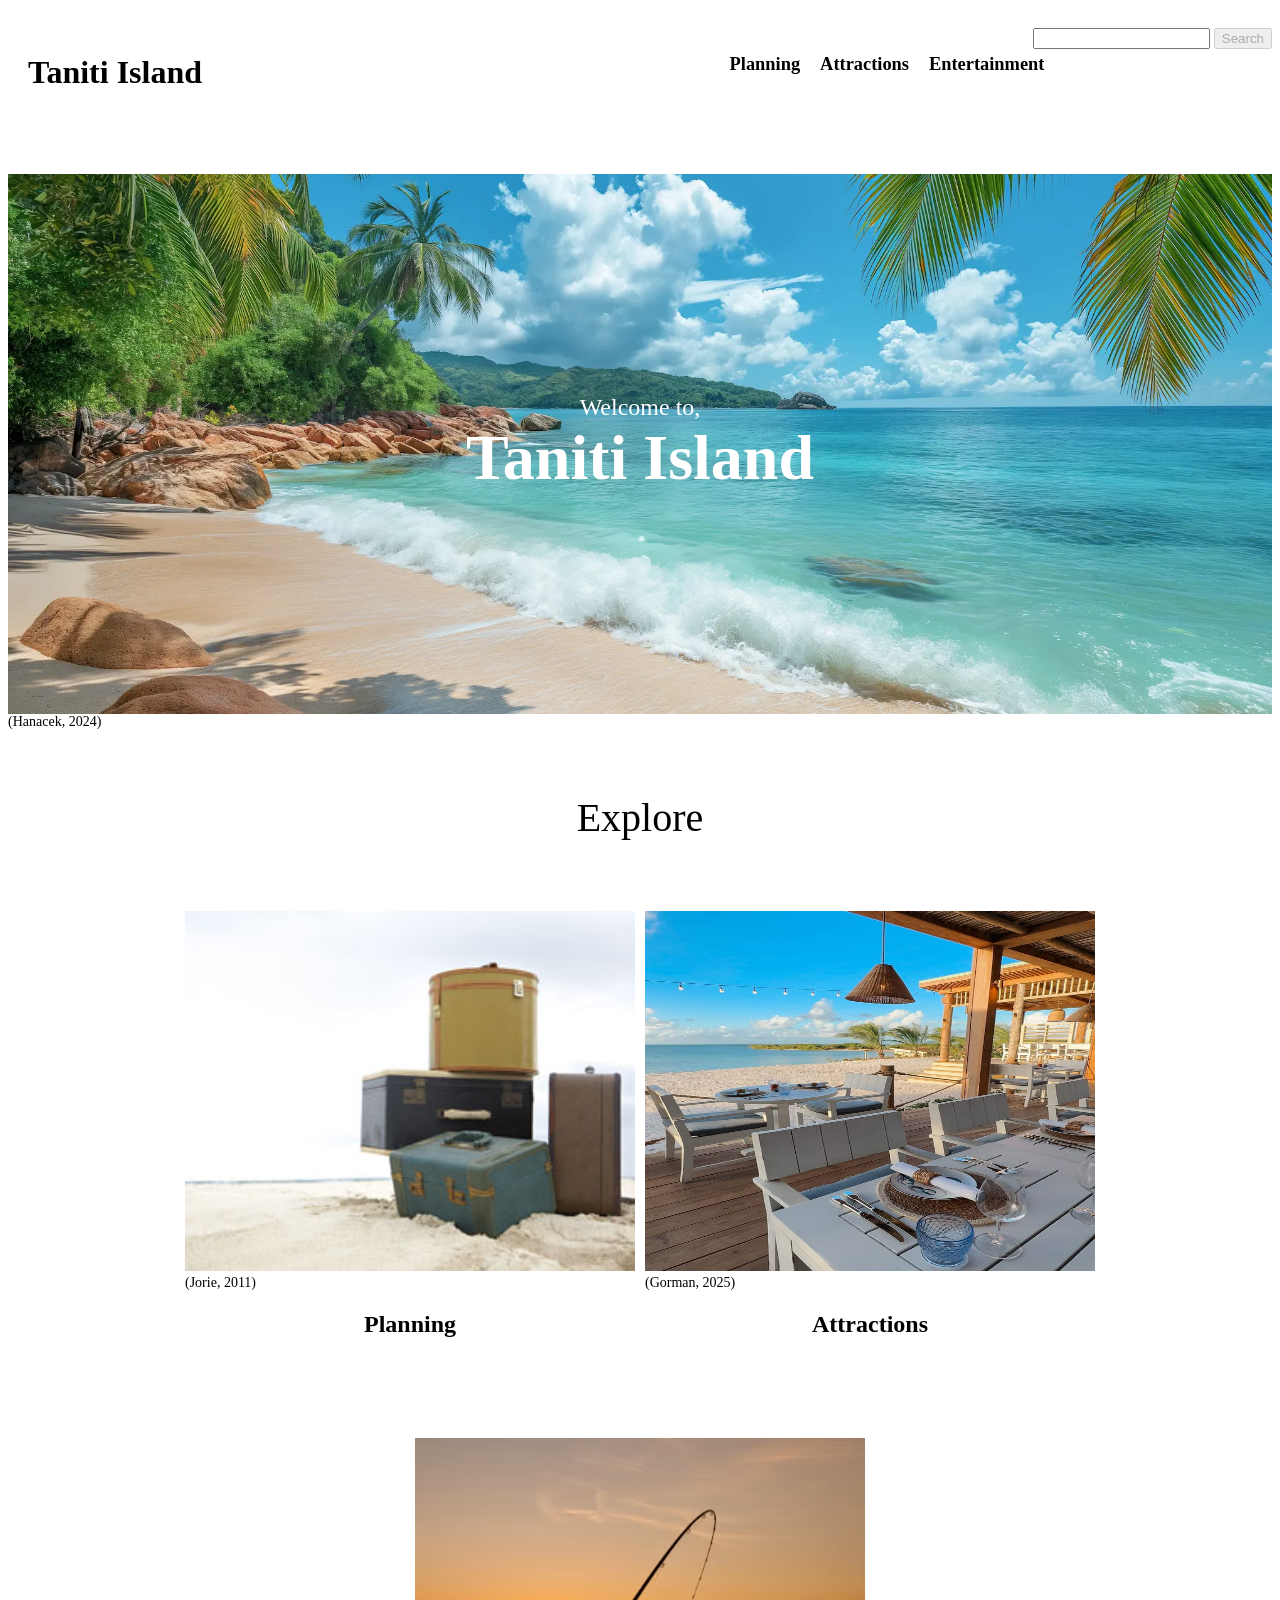
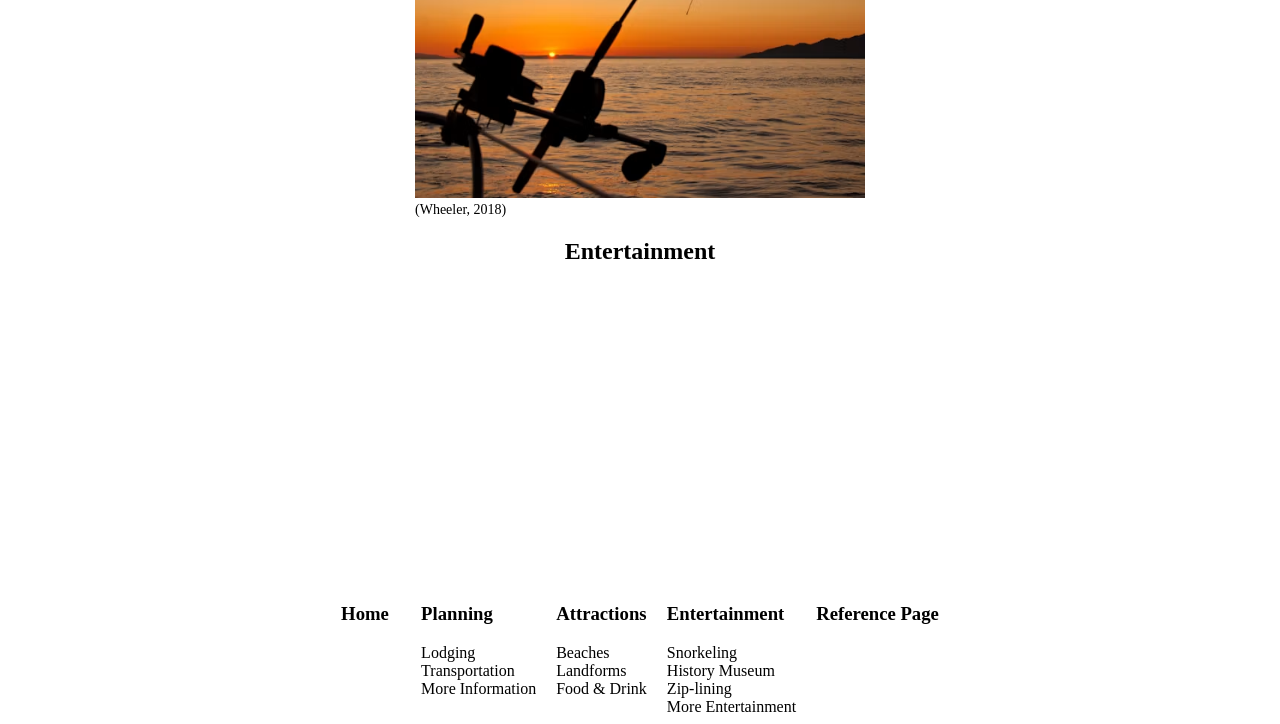
<file: index.html>
<!DOCTYPE html>
<html lang="en">

<head>
    <meta charset="UTF-8">
    <meta name="viewport" content="width-device-width, initial-scale=1.0">
    <title>Taniti Island</title>
    <link rel="stylesheet" href="css/style.css">
    <link rel="icon" type="image/x-icon" href="images/cartoon-island1.jpg">
</head>

<body>
    <nav id="mobilePrimaryNav">
        <div class="navSearch">
            <form class="searchbarfrom" action="/search" method="GET" role="search">
                <input type="search" class="search-input" name="searchinput" autocomplete="off">
                <button type="submit" class="searchButton" disabled>Search</button>
            </form>
        </div>
        <div id="primaryNav">

            <div class="primaryNavChild">
                <h3 id="priamaryNavHomeButton"><a href="index.html">Taniti Island</a>
                </h3>
            </div>

            <div class=" primaryNavChild" id="nestedNavParent">

                <div class="nestedNavChild" id="navPlanning">
                    <h3>Planning</h3>
                    <ul class="navUl" id="navPlanningUl">
                        <li><a class="secnav" href="lodging.html">Lodging</a></li>
                        <li><a class="secnav" href="transportation.html">Transportation</a></li>
                        <li><a class="secnav" href="more information.html">More Information</a></li>
                        <li><a class="secnav" href="planning.html">View Planning</a></li>
                    </ul>
                </div>

                <div class="nestedNavChild" id="navAttractions">
                    <h3>Attractions</h3>
                    <ul class="navUl" id="navAttractionsUl">
                        <li><a class="secnav" href="beaches.html">Beaches</a></li>
                        <li><a class="secnav" href="landforms.html">Landforms</a></li>
                        <li><a class="secnav" href="food & drink.html">Food & Drink</a></li>
                        <li><a class="secnav" href="attractions.html">View Attractions</a></li>
                    </ul>
                </div>

                <div class="nestedNavChild" id="navEntertainment">
                    <h3>Entertainment</h3>
                    <ul class="navUl" id="navEntertainmentUl">
                        <li><a class="secnav" href="snorkeling.html">Snorkeling</a></li>
                        <li><a class="secnav" href="history museum.html">History Museum</a></li>
                        <li><a class="secnav" href="zip-lining.html">Zip-lining</a></li>
                        <li><a class="secnav" href="more entertainment.html">More Entertainment</a></li>
                        <li><a class="secnav" href="entertainment.html">View Entertainment</a></li>
                    </ul>
                </div>
            </div>
        </div>

    </nav>

    <main>
        <section>
            <div id="mainHomeImageSection">
                <p>Welcome to,</p>
                <h1 id="mainHomeTitle">Taniti Island</h1>
            </div>
            <p class="citationP"><a class="commonAnchor" href="reference page.html#homepageR">(Hanacek, 2024)</a></p>
        </section>
        <section class="homeSubHeader">Explore</section>
        <section>

            <div class="subHomeParent">
                <div class="subHomeChild"><img class="images1" src="images/baggage-beach.jpg"
                        alt="Different color luggage on sand">
                    <p class="citationP"><a class="commonAnchor" href="reference page.html#homepageR">(Jorie, 2011)</a>
                    </p>
                    <a class="subHomeA" href="planning.html">
                        <h2>Planning</h2>
                    </a>
                </div>
                <div class="subHomeChild"><img class="images1" src="images/dinning-beach.jpg"
                        alt="A small dinning area by the beach">
                    <p class="citationP"><a class="commonAnchor" href="reference page.html#homepageR">(Gorman, 2025)</a>
                    </p>
                    <a class="subHomeA" href="attractions.html">
                        <h2>Attractions</h2>
                    </a>
                </div>
                <div class="subHomeChild"><img class="images1" src="images/fishing-rod.avif"
                        alt="A fishing rod at sunrise">
                    <p class="citationP"><a class="commonAnchor" href="reference page.html#homepageR">(Wheeler,
                            2018)</a></p>
                    <a class="subHomeA" href="entertainment.html">
                        <h2>Entertainment</h2>
                    </a>
                </div>

            </div>
        </section>

    </main>


</body>
<footer class="footerParent">
    <div class="footerChild">
        <h3><a class="secnav" href="index.html">Home</a></h3>
    </div>
    <div class="footerChild">
        <h3><a class="secnav" href="planning.html">Planning</a></h3>
        <ul>
            <li class="footerLi"><a href="lodging.html">Lodging</a></li>
            <li class="footerLi"><a href="transportation.html">Transportation</a></li>
            <li class="footerLi"><a href="more information.html">More Information</a></li>
        </ul>
    </div>
    <div class="footerChild">
        <h3><a class="secnav" href="attractions.html">Attractions</a></h3>
        <ul>
            <li class="footerLi"><a href="beaches.html">Beaches</a></li>
            <li class="footerLi"><a href="landforms.html">Landforms</a></li>
            <li class="footerLi"><a href="food & drink.html">Food & Drink</a></li>
        </ul>
    </div>
    <div class="footerChild">
        <h3><a class="secnav" href="entertainment.html">Entertainment</a></h3>
        <ul>
            <li class="footerLi"><a href="snorkeling.html">Snorkeling</a></li>
            <li class="footerLi"><a href="history museum.html">History Museum</a></li>
            <li class="footerLi"><a href="zip-lining.html">Zip-lining</a></li>
            <li class="footerLi"><a href="more entertainment.html">More Entertainment</a></li>
        </ul>
    </div>
    <div class="footerChild">
        <h3><a class="secnav" href="reference page.html">Reference Page</a></h3>
    </div>
</footer>

</html>
</file>
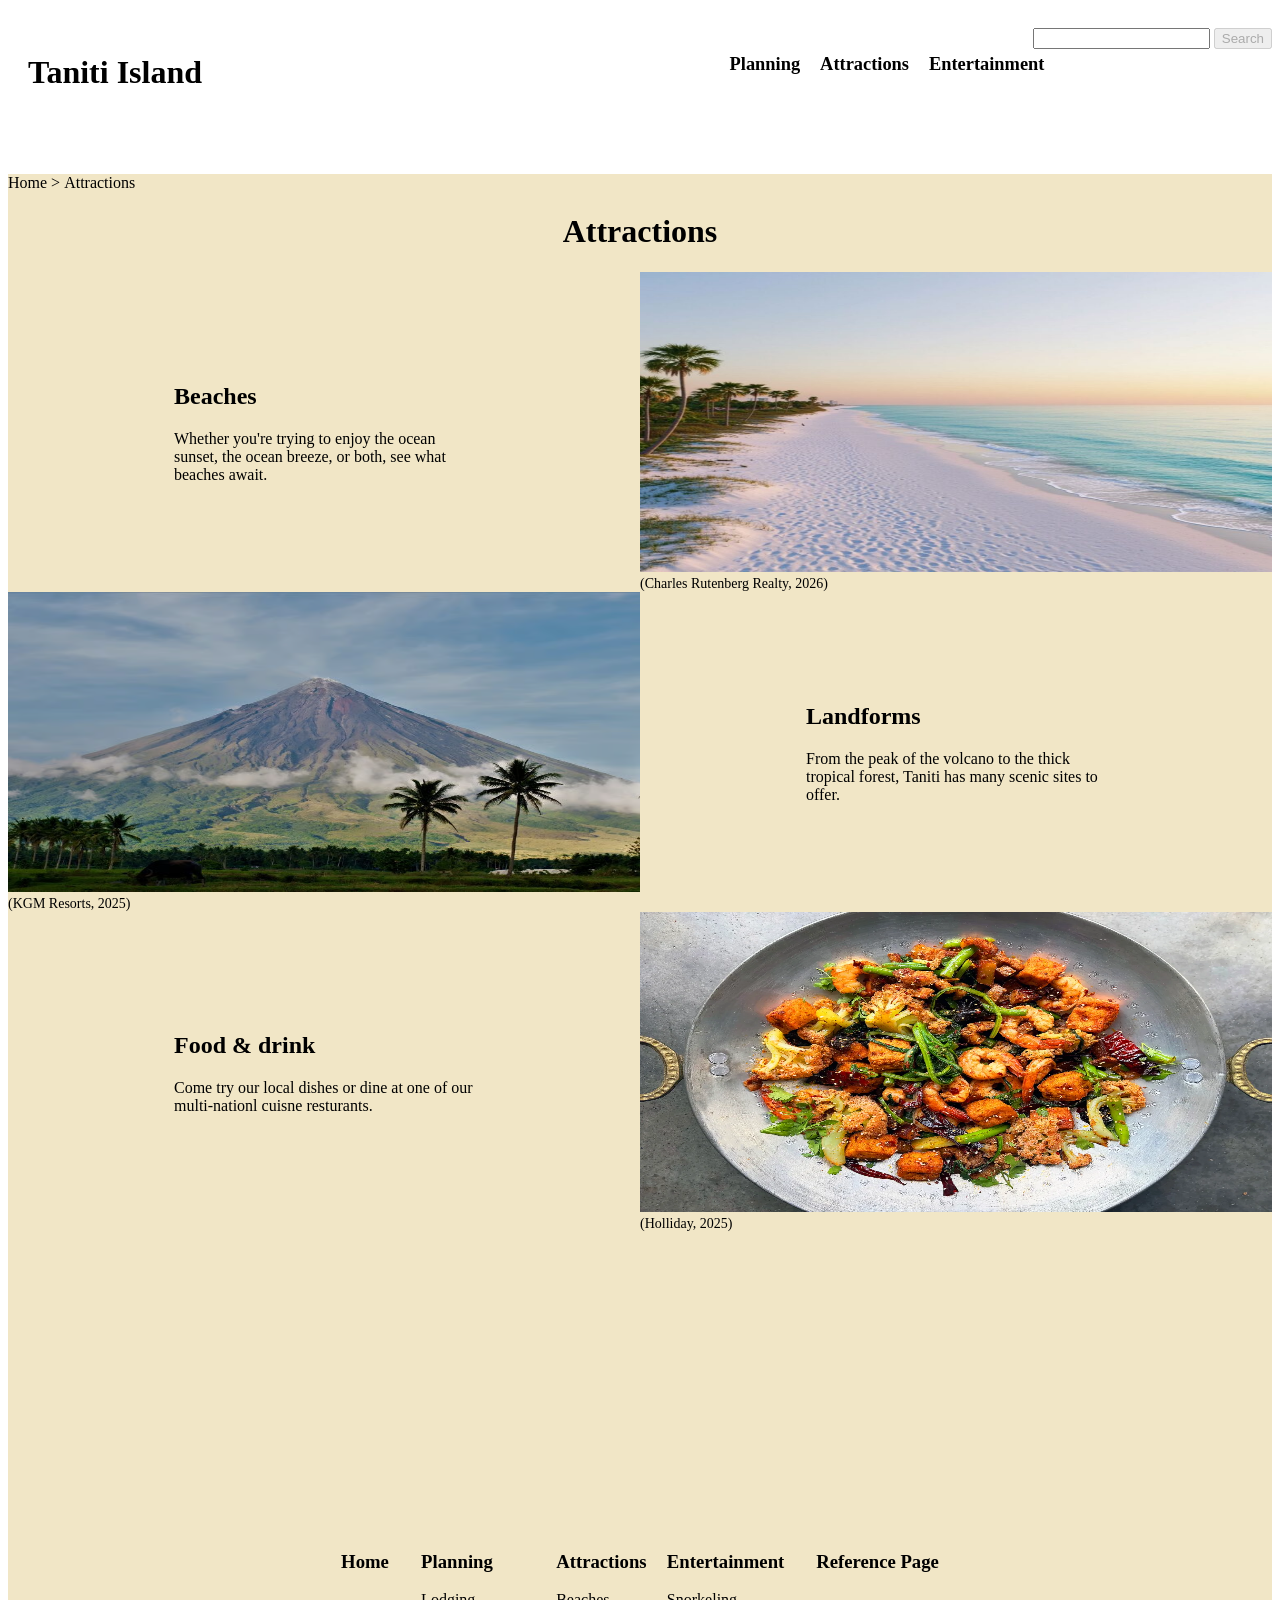
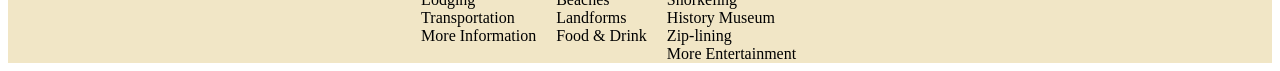
<file: attractions.html>
<!DOCTYPE html>
<html lang="en">

<head>
    <meta charset="UTF-8">
    <meta name="viewport" content="width-device-width, initial-scale=1.0">
    <title>Taniti Island</title>
    <link rel="stylesheet" href="css/style.css">
    <link rel="icon" type="image/x-icon" href="images/cartoon-island1.jpg">
</head>

<body class="headerPagesColor">
    <nav id="mobilePrimaryNav">
        <div class="navSearch">
            <form class="searchbarfrom" action="/search" method="GET" role="search">
                <input type="search" class="search-input" name="searchinput" autocomplete="off">
                <button type="submit" class="searchButton" disabled>Search</button>
            </form>
        </div>
        <div id="primaryNav">

            <div class="primaryNavChild">
                <h3 id="priamaryNavHomeButton"><a href="index.html">Taniti Island</a>
                </h3>
            </div>

            <div class=" primaryNavChild" id="nestedNavParent">

                <div class="nestedNavChild" id="navPlanning">
                    <h3>Planning</h3>
                    <ul class="navUl" id="navPlanningUl">
                        <li><a class="secnav" href="lodging.html">Lodging</a></li>
                        <li><a class="secnav" href="transportation.html">Transportation</a></li>
                        <li><a class="secnav" href="more information.html">More Information</a></li>
                        <li><a class="secnav" href="planning.html">View Planning</a></li>
                    </ul>
                </div>

                <div class="nestedNavChild" id="navAttractions">
                    <h3>Attractions</h3>
                    <ul class="navUl" id="navAttractionsUl">
                        <li><a class="secnav" href="beaches.html">Beaches</a></li>
                        <li><a class="secnav" href="landforms.html">Landforms</a></li>
                        <li><a class="secnav" href="food & drink.html">Food & Drink</a></li>
                        <li><a class="secnav" href="attractions.html">View Attractions</a></li>
                    </ul>
                </div>

                <div class="nestedNavChild" id="navEntertainment">
                    <h3>Entertainment</h3>
                    <ul class="navUl" id="navEntertainmentUl">
                        <li><a class="secnav" href="snorkeling.html">Snorkeling</a></li>
                        <li><a class="secnav" href="history museum.html">History Museum</a></li>
                        <li><a class="secnav" href="zip-lining.html">Zip-lining</a></li>
                        <li><a class="secnav" href="more entertainment.html">More Entertainment</a></li>
                        <li><a class="secnav" href="entertainment.html">View Entertainment</a></li>
                    </ul>
                </div>
            </div>
        </div>

    </nav>
    <nav aria-label="Breadcrumb">
        <ol class="breadcrumb">
            <li><a class="priamaryNavHomeButton" href="index.html">Home</a> > </li>
            <li>Attractions
            <li>

        </ol>
    </nav>
    <main>
        <div class="headerPagesTitle">
            <h1>Attractions</h1>
        </div>
        <section class="headerPagesParent">


            <div class="headerPagesChild">
                <div class="headerPagesChildP"><a class="?" href="beaches.html">
                        <h2>Beaches</h2>
                    </a>
                    <p>
                        Whether you're trying to enjoy the ocean sunset, the ocean breeze, or both, see what beaches
                        await.
                    </p>
                </div>
            </div>

            <div class="headerPagesChild"><a class="image2Anchor" href="beaches.html"><img class="image2"
                        src="images/beach7.jpg" alt="A white sand beach with some palm trees"></a>
                <p class="headerPagesCitation"><a class="commonAnchor" href="reference page.html#attractionsR">(Charles
                        Rutenberg Realty, 2026)</a></p>
            </div>



            <div class="headerPagesChild"><a class="image2Anchor" href="landforms.html"><img class="image2"
                        src="images/volcano2.avif" alt="A large volcano in the distance"></a>
                <p class="headerPagesCitation"><a class="commonAnchor" href="reference page.html#attractionsR">(KGM
                        Resorts, 2025)</a></p>
            </div>

            <div class="headerPagesChild">
                <div class="headerPagesChildP"><a class="image2Anchor" href="landforms.html">
                        <h2>Landforms</h2>
                    </a>
                    <p>From the peak of the volcano to the thick tropical forest, Taniti has many scenic sites to offer.
                    </p>
                </div>
            </div>

            <div class="headerPagesChild">
                <div class="headerPagesChildP">
                    <a class="image2Anchor" href="food & drink.html">
                        <h2>Food & drink</h2>
                    </a>
                    <p>
                        Come try our local dishes or dine at one of our multi-nationl cuisne resturants.
                    </p>
                </div>
            </div>

            <div class="headerPagesChild"><a class="image2Anchor" href="food & drink.html"><img class="image2"
                        src="images/pan-asian-food.webp" alt="Pan-asian cuisne with seafood"></a>
                <p class="headerPagesCitation"><a class="commonAnchor"
                        href="reference page.html#attractionsR">(Holliday, 2025)</a></p>
            </div>

        </section>
    </main>
</body>
<footer class="footerParent">
    <div class="footerChild">
        <h3><a class="secnav" href="index.html">Home</a></h3>
    </div>
    <div class="footerChild">
        <h3><a class="secnav" href="planning.html">Planning</a></h3>
        <ul>
            <li class="footerLi"><a href="lodging.html">Lodging</a></li>
            <li class="footerLi"><a href="transportation.html">Transportation</a></li>
            <li class="footerLi"><a href="more information.html">More Information</a></li>
        </ul>
    </div>
    <div class="footerChild">
        <h3><a class="secnav" href="attractions.html">Attractions</a></h3>
        <ul>
            <li class="footerLi"><a href="beaches.html">Beaches</a></li>
            <li class="footerLi"><a href="landforms.html">Landforms</a></li>
            <li class="footerLi"><a href="food & drink.html">Food & Drink</a></li>
        </ul>
    </div>
    <div class="footerChild">
        <h3><a class="secnav" href="entertainment.html">Entertainment</a></h3>
        <ul>
            <li class="footerLi"><a href="snorkeling.html">Snorkeling</a></li>
            <li class="footerLi"><a href="history museum.html">History Museum</a></li>
            <li class="footerLi"><a href="zip-lining.html">Zip-lining</a></li>
            <li class="footerLi"><a href="more entertainment.html">More Entertainment</a></li>
        </ul>
    </div>
    <div class="footerChild">
        <h3><a class="secnav" href="reference page.html">Reference Page</a></h3>
    </div>
</footer>

</html>
</file>
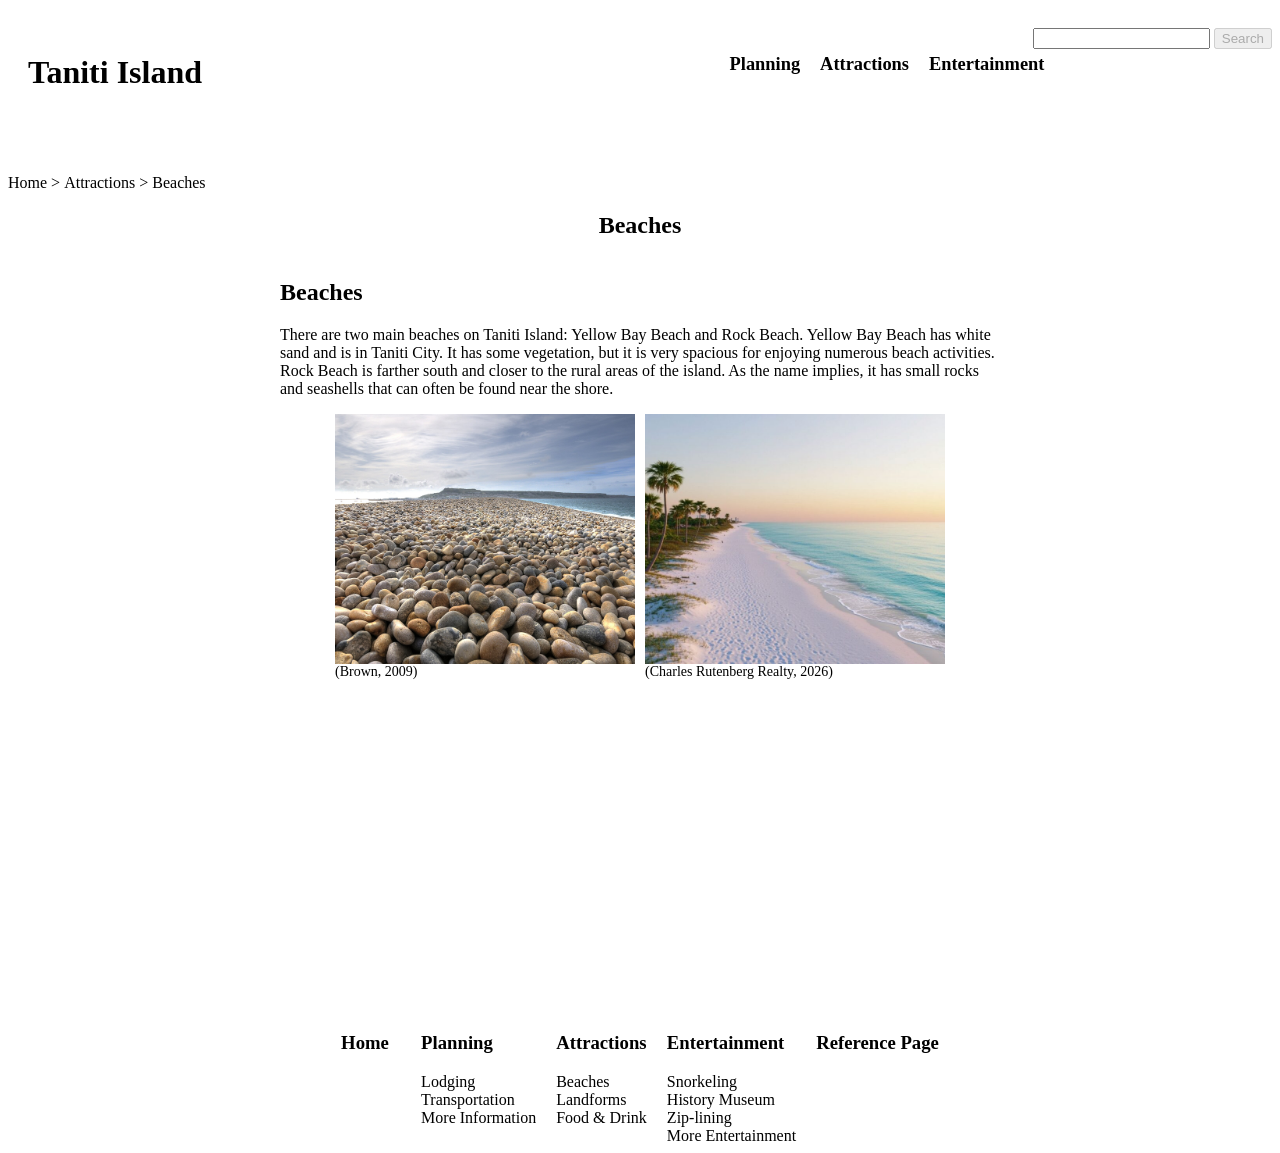
<file: beaches.html>
<!DOCTYPE html>
<html lang="en">

<head>
    <meta charset="UTF-8">
    <meta name="viewport" content="width-device-width, initial-scale=1.0">
    <title>Taniti Island</title>
    <link rel="stylesheet" href="css/style.css">
    <link rel="icon" type="image/x-icon" href="images/cartoon-island1.jpg">
</head>

<body>
    <nav id="mobilePrimaryNav">
        <div class="navSearch">
            <form class="searchbarfrom" action="/search" method="GET" role="search">
                <input type="search" class="search-input" name="searchinput" autocomplete="off">
                <button type="submit" class="searchButton" disabled>Search</button>
            </form>
        </div>
        <div id="primaryNav">

            <div class="primaryNavChild">
                <h3 id="priamaryNavHomeButton"><a href="index.html">Taniti Island</a>
                </h3>
            </div>

            <div class=" primaryNavChild" id="nestedNavParent">

                <div class="nestedNavChild" id="navPlanning">
                    <h3>Planning</h3>
                    <ul class="navUl" id="navPlanningUl">
                        <li><a class="secnav" href="lodging.html">Lodging</a></li>
                        <li><a class="secnav" href="transportation.html">Transportation</a></li>
                        <li><a class="secnav" href="more information.html">More Information</a></li>
                        <li><a class="secnav" href="planning.html">View Planning</a></li>
                    </ul>
                </div>

                <div class="nestedNavChild" id="navAttractions">
                    <h3>Attractions</h3>
                    <ul class="navUl" id="navAttractionsUl">
                        <li><a class="secnav" href="beaches.html">Beaches</a></li>
                        <li><a class="secnav" href="landforms.html">Landforms</a></li>
                        <li><a class="secnav" href="food & drink.html">Food & Drink</a></li>
                        <li><a class="secnav" href="attractions.html">View Attractions</a></li>
                    </ul>
                </div>

                <div class="nestedNavChild" id="navEntertainment">
                    <h3>Entertainment</h3>
                    <ul class="navUl" id="navEntertainmentUl">
                        <li><a class="secnav" href="snorkeling.html">Snorkeling</a></li>
                        <li><a class="secnav" href="history museum.html">History Museum</a></li>
                        <li><a class="secnav" href="zip-lining.html">Zip-lining</a></li>
                        <li><a class="secnav" href="more entertainment.html">More Entertainment</a></li>
                        <li><a class="secnav" href="entertainment.html">View Entertainment</a></li>
                    </ul>
                </div>
            </div>
        </div>

    </nav>

    <nav aria-label="Breadcrumb">
        <ol class="breadcrumb">
            <li><a class="priamaryNavHomeButton" href="index.html">Home</a> > </li>
            <li><a class="secnav" href="attractions.html">Attractions</a> > </li>
            <li>Beaches</li>

        </ol>
    </nav>

    <main>
        <section>
            <div class="lastPageParent">
                <div class="lastPageChild">
                    <h1>Beaches</h1>
                </div>
                <div class="lastPageChild">
                    <h2>Beaches</h2>
                    <p>There are two main beaches on Taniti Island: Yellow Bay Beach and Rock Beach. Yellow Bay Beach
                        has white sand and is in Taniti City. It has some vegetation, but it is very spacious for
                        enjoying numerous beach activities. Rock Beach is farther south and closer to the rural areas of
                        the island. As the name implies, it has small rocks and seashells that can often be found near
                        the shore.</p>
                </div>
            </div>
            <div class="image3Container">
                <p class="image3Item">
                    <img class="image3" src="images/rock-beach.jpg"
                        alt="A rock beach photo taken close to the ground"><a
                        href="reference page.html#beachesR">(Brown, 2009)</a>
                </p>
                <p class="image3Item">
                    <img class="image3" src="images/beach7.jpg" alt="A white sand beach with some palm trees"><a
                        href="reference page.html#beachesR">(Charles Rutenberg Realty, 2026)</a>
                </p>

            </div>
        </section>

    </main>
</body>
<footer class="footerParent">
    <div class="footerChild">
        <h3><a class="secnav" href="index.html">Home</a></h3>
    </div>
    <div class="footerChild">
        <h3><a class="secnav" href="planning.html">Planning</a></h3>
        <ul>
            <li class="footerLi"><a href="lodging.html">Lodging</a></li>
            <li class="footerLi"><a href="transportation.html">Transportation</a></li>
            <li class="footerLi"><a href="more information.html">More Information</a></li>
        </ul>
    </div>
    <div class="footerChild">
        <h3><a class="secnav" href="attractions.html">Attractions</a></h3>
        <ul>
            <li class="footerLi"><a href="beaches.html">Beaches</a></li>
            <li class="footerLi"><a href="landforms.html">Landforms</a></li>
            <li class="footerLi"><a href="food & drink.html">Food & Drink</a></li>
        </ul>
    </div>
    <div class="footerChild">
        <h3><a class="secnav" href="entertainment.html">Entertainment</a></h3>
        <ul>
            <li class="footerLi"><a href="snorkeling.html">Snorkeling</a></li>
            <li class="footerLi"><a href="history museum.html">History Museum</a></li>
            <li class="footerLi"><a href="zip-lining.html">Zip-lining</a></li>
            <li class="footerLi"><a href="more entertainment.html">More Entertainment</a></li>
        </ul>
    </div>
    <div class="footerChild">
        <h3><a class="secnav" href="reference page.html">Reference Page</a></h3>
    </div>
</footer>

</html>
</file>
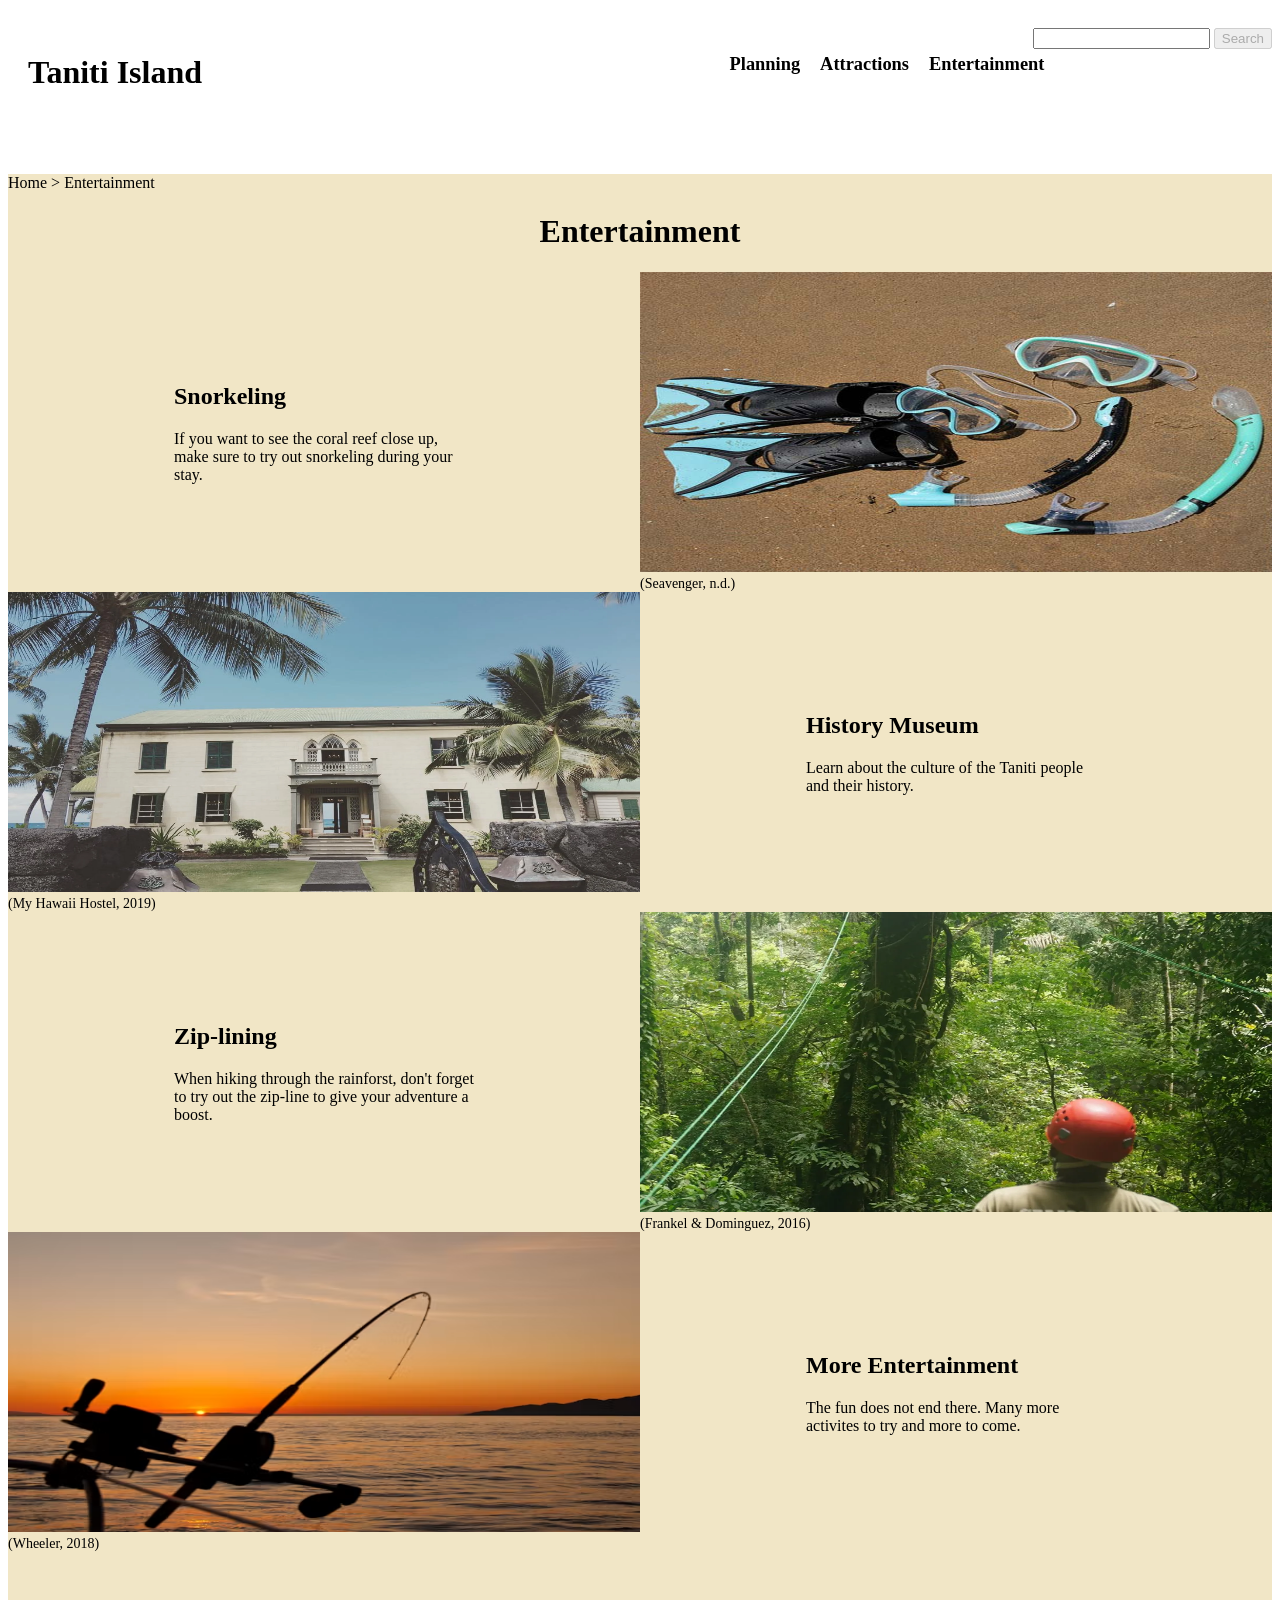
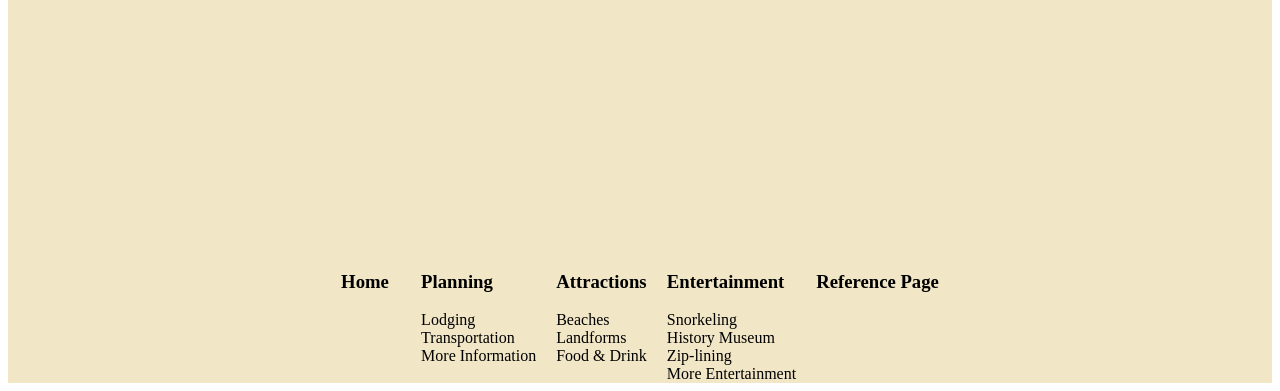
<file: entertainment.html>
<!DOCTYPE html>
<html lang="en">

<head>
    <meta charset="UTF-8">
    <meta name="viewport" content="width-device-width, initial-scale=1.0">
    <title>Taniti Island</title>
    <link rel="stylesheet" href="css/style.css">
    <link rel="icon" type="image/x-icon" href="images/cartoon-island1.jpg">
</head>

<body class="headerPagesColor">
    <nav id="mobilePrimaryNav">
        <div class="navSearch">
            <form class="searchbarfrom" action="/search" method="GET" role="search">
                <input type="search" class="search-input" name="searchinput" autocomplete="off">
                <button type="submit" class="searchButton" disabled>Search</button>
            </form>
        </div>
        <div id="primaryNav">

            <div class="primaryNavChild">
                <h3 id="priamaryNavHomeButton"><a href="index.html">Taniti Island</a>
                </h3>
            </div>

            <div class=" primaryNavChild" id="nestedNavParent">

                <div class="nestedNavChild" id="navPlanning">
                    <h3>Planning</h3>
                    <ul class="navUl" id="navPlanningUl">
                        <li><a class="secnav" href="lodging.html">Lodging</a></li>
                        <li><a class="secnav" href="transportation.html">Transportation</a></li>
                        <li><a class="secnav" href="more information.html">More Information</a></li>
                        <li><a class="secnav" href="planning.html">View Planning</a></li>
                    </ul>
                </div>

                <div class="nestedNavChild" id="navAttractions">
                    <h3>Attractions</h3>
                    <ul class="navUl" id="navAttractionsUl">
                        <li><a class="secnav" href="beaches.html">Beaches</a></li>
                        <li><a class="secnav" href="landforms.html">Landforms</a></li>
                        <li><a class="secnav" href="food & drink.html">Food & Drink</a></li>
                        <li><a class="secnav" href="attractions.html">View Attractions</a></li>
                    </ul>
                </div>

                <div class="nestedNavChild" id="navEntertainment">
                    <h3>Entertainment</h3>
                    <ul class="navUl" id="navEntertainmentUl">
                        <li><a class="secnav" href="snorkeling.html">Snorkeling</a></li>
                        <li><a class="secnav" href="history museum.html">History Museum</a></li>
                        <li><a class="secnav" href="zip-lining.html">Zip-lining</a></li>
                        <li><a class="secnav" href="more entertainment.html">More Entertainment</a></li>
                        <li><a class="secnav" href="entertainment.html">View Entertainment</a></li>
                    </ul>
                </div>
            </div>
        </div>

    </nav>
    <nav aria-label="Breadcrumb">
        <ol class="breadcrumb">
            <li><a class="priamaryNavHomeButton" href="index.html">Home</a> > </li>
            <li>Entertainment
            <li>

        </ol>
    </nav>
    <main>
        <div class="headerPagesTitle">
            <h1>Entertainment</h1>
        </div>
        <section class="headerPagesParent">
            <div class="headerPagesChild">
                <div class="headerPagesChildP"><a class="image2Anchor" href="snorkeling.html">
                        <h2>Snorkeling</h2>
                    </a>
                    <p>If you want to see the coral reef close up, make sure to try out snorkeling during your stay.
                    </p>
                </div>
            </div>

            <div class="headerPagesChild"><a class="image2Anchor" href="snorkeling.html"><img class="image2"
                        src="images/Snorkeling-gear-on-sand.jpg" alt="Black and blue snorkeling gear on sand"></a>
                <p class="headerPagesCitation"><a class="commonAnchor"
                        href="reference page.html#entertainmentR">(Seavenger, n.d.)</a></p>
            </div>


            <div class="headerPagesChild"><a class="image2Anchor" href="history museum.html"><img class="image2"
                        src="images/history-museum.webp" alt="A white,tall house with palm tree landscape "></a>
                <p class="headerPagesCitation"><a class="commonAnchor" href="reference page.html#entertainmentR">(My
                        Hawaii Hostel, 2019)</a></p>
            </div>

            <div class="headerPagesChild">
                <div class="headerPagesChildP"><a class="image2Anchor" href="history museum.html">
                        <h2>History Museum</h2>
                    </a>
                    <p>Learn about the culture of the Taniti people and their history.</p>
                </div>
            </div>


            <div class="headerPagesChild">
                <div class="headerPagesChildP">
                    <a class="image2Anchor" href="zip-lining.html">
                        <h2>Zip-lining</h2>
                    </a>
                    <p>
                        When hiking through the rainforst, don't forget to try out the zip-line to give your adventure a
                        boost.
                    </p>
                </div>
            </div>
            <div class="headerPagesChild"><a class="image2Anchor" href="zip-lining.html"><img class="image2"
                        src="images/zip-lining.webp" alt="A man looking into a forest wearing a red helmet"></a>
                <p class="headerPagesCitation"><a class="commonAnchor"
                        href="reference page.html#entertainmentR">(Frankel & Dominguez, 2016)</a></p>
            </div>






            <div class="headerPagesChild"><a class="image2Anchor" href="more entertainment.html"><img class="image2"
                        src="images/fishing-rod.avif" alt="A fishing rod at sunrise"></a>
                <p class="headerPagesCitation"><a class="commonAnchor"
                        href="reference page.html#entertainmentR">(Wheeler, 2018)</a></p>
            </div>

            <div class="headerPagesChild"><a class="image2Anchor" href="more entertainment.html">
                    <div class="headerPagesChildP">
                        <h2>More Entertainment</h2>
                </a>
                <p>The fun does not end there. Many more activites to try and more to come.</p>
            </div>
            </div>


        </section>
    </main>
</body>
<footer class="footerParent">
    <div class="footerChild">
        <h3><a class="secnav" href="index.html">Home</a></h3>
    </div>
    <div class="footerChild">
        <h3><a class="secnav" href="planning.html">Planning</a></h3>
        <ul>
            <li class="footerLi"><a href="lodging.html">Lodging</a></li>
            <li class="footerLi"><a href="transportation.html">Transportation</a></li>
            <li class="footerLi"><a href="more information.html">More Information</a></li>
        </ul>
    </div>
    <div class="footerChild">
        <h3><a class="secnav" href="attractions.html">Attractions</a></h3>
        <ul>
            <li class="footerLi"><a href="beaches.html">Beaches</a></li>
            <li class="footerLi"><a href="landforms.html">Landforms</a></li>
            <li class="footerLi"><a href="food & drink.html">Food & Drink</a></li>
        </ul>
    </div>
    <div class="footerChild">
        <h3><a class="secnav" href="entertainment.html">Entertainment</a></h3>
        <ul>
            <li class="footerLi"><a href="snorkeling.html">Snorkeling</a></li>
            <li class="footerLi"><a href="history museum.html">History Museum</a></li>
            <li class="footerLi"><a href="zip-lining.html">Zip-lining</a></li>
            <li class="footerLi"><a href="more entertainment.html">More Entertainment</a></li>
        </ul>
    </div>
    <div class="footerChild">
        <h3><a class="secnav" href="reference page.html">Reference Page</a></h3>
    </div>
</footer>

</html>
</file>
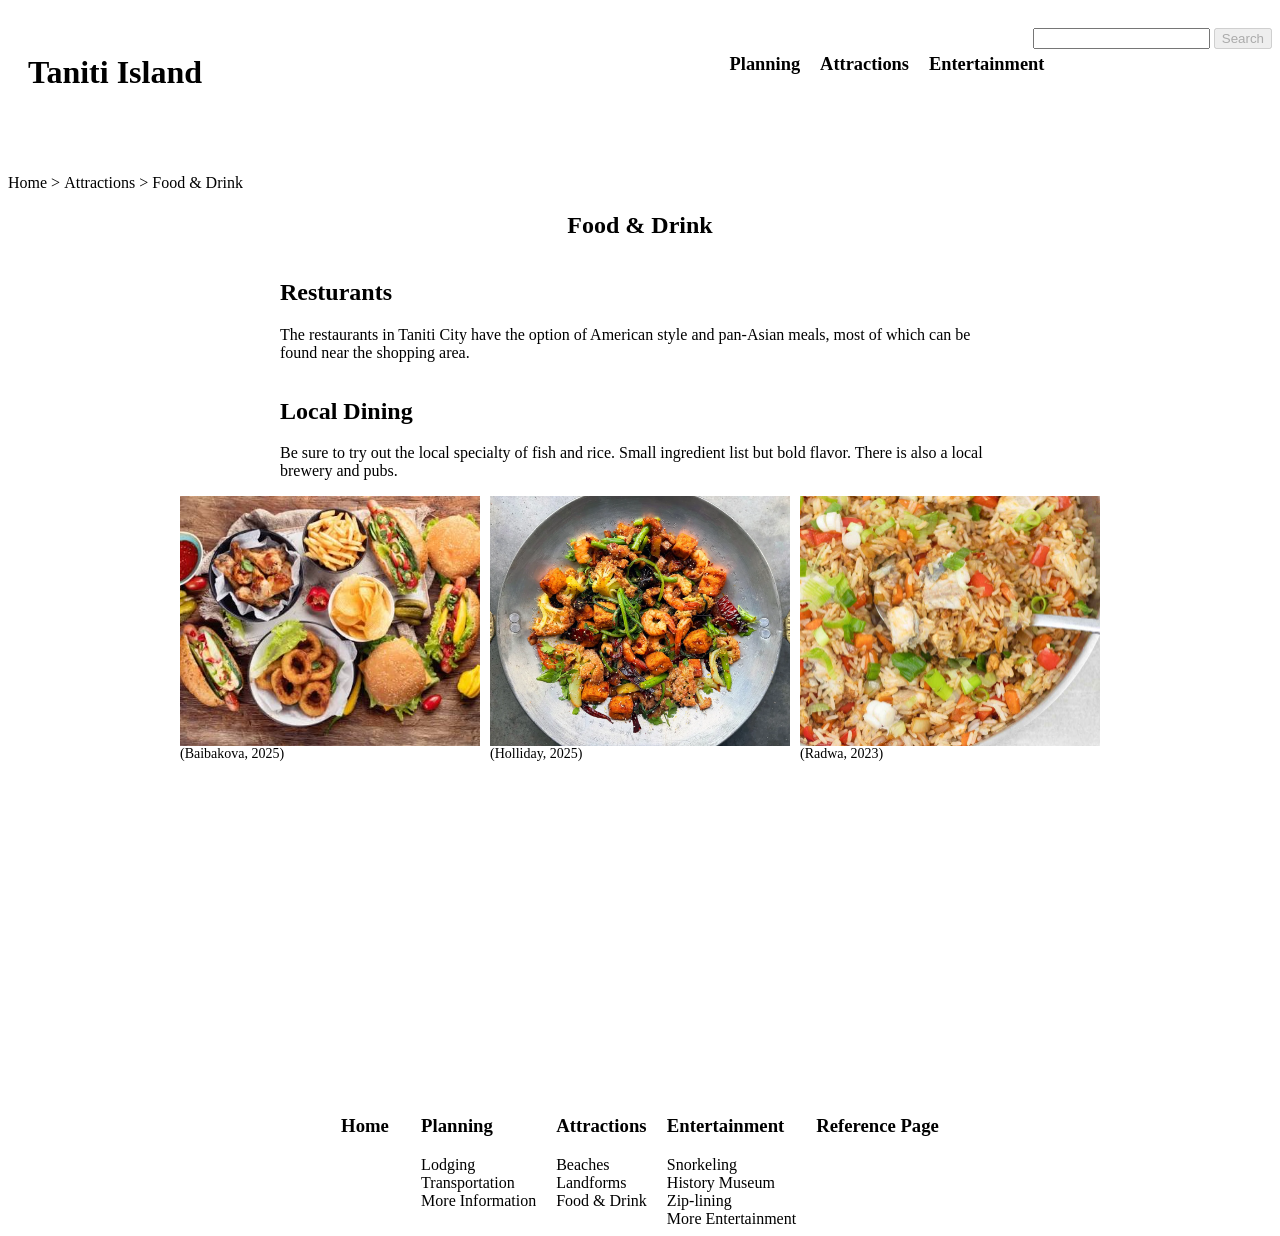
<file: food & drink.html>
<!DOCTYPE html>
<html lang="en">

<head>
    <meta charset="UTF-8">
    <meta name="viewport" content="width-device-width, initial-scale=1.0">
    <title>Taniti Island</title>
    <link rel="stylesheet" href="css/style.css">
    <link rel="icon" type="image/x-icon" href="images/cartoon-island1.jpg">
</head>

<body>
    <nav id="mobilePrimaryNav">
        <div class="navSearch">
            <form class="searchbarfrom" action="/search" method="GET" role="search">
                <input type="search" class="search-input" name="searchinput" autocomplete="off">
                <button type="submit" class="searchButton" disabled>Search</button>
            </form>
        </div>
        <div id="primaryNav">

            <div class="primaryNavChild">
                <h3 id="priamaryNavHomeButton"><a href="index.html">Taniti Island</a>
                </h3>
            </div>

            <div class=" primaryNavChild" id="nestedNavParent">

                <div class="nestedNavChild" id="navPlanning">
                    <h3>Planning</h3>
                    <ul class="navUl" id="navPlanningUl">
                        <li><a class="secnav" href="lodging.html">Lodging</a></li>
                        <li><a class="secnav" href="transportation.html">Transportation</a></li>
                        <li><a class="secnav" href="more information.html">More Information</a></li>
                        <li><a class="secnav" href="planning.html">View Planning</a></li>
                    </ul>
                </div>

                <div class="nestedNavChild" id="navAttractions">
                    <h3>Attractions</h3>
                    <ul class="navUl" id="navAttractionsUl">
                        <li><a class="secnav" href="beaches.html">Beaches</a></li>
                        <li><a class="secnav" href="landforms.html">Landforms</a></li>
                        <li><a class="secnav" href="food & drink.html">Food & Drink</a></li>
                        <li><a class="secnav" href="attractions.html">View Attractions</a></li>
                    </ul>
                </div>

                <div class="nestedNavChild" id="navEntertainment">
                    <h3>Entertainment</h3>
                    <ul class="navUl" id="navEntertainmentUl">
                        <li><a class="secnav" href="snorkeling.html">Snorkeling</a></li>
                        <li><a class="secnav" href="history museum.html">History Museum</a></li>
                        <li><a class="secnav" href="zip-lining.html">Zip-lining</a></li>
                        <li><a class="secnav" href="more entertainment.html">More Entertainment</a></li>
                        <li><a class="secnav" href="entertainment.html">View Entertainment</a></li>
                    </ul>
                </div>
            </div>
        </div>

    </nav>

    <nav aria-label="Breadcrumb">
        <ol class="breadcrumb">
            <li><a class="priamaryNavHomeButton" href="index.html">Home</a> > </li>
            <li><a class="secnav" href="attractions.html">Attractions</a> > </li>
            <li>Food & Drink</li>

        </ol>
    </nav>

    <main>
        <section>
            <div class="lastPageParent">
                <div class="lastPageChild">
                    <h1>Food & Drink</h1>
                </div>
                <div class="lastPageChild">
                    <h2>Resturants</h2>
                    <p>The restaurants in Taniti City have the option of American style and pan-Asian meals, most of
                        which can be found near the shopping area.</p>

                </div>
                <div class="lastPageChild">
                    <h2>Local Dining</h2>
                    <p>Be sure to try out the local specialty of fish and rice. Small ingredient list but bold flavor.
                        There is also a local brewery and pubs.
                    </p>

                </div>
            </div>
            <div class="image3Container">
                <p class="image3Item">
                    <img class="image3" src="images/american-foods.jpg"
                        alt="Hot dogs, Onion rings, and other american foods"><a
                        href="reference page.html#food&DrinkR">(Baibakova, 2025)</a>
                </p>
                <p class="image3Item">
                    <img class="image3" src="images/pan-asian-food.webp" alt="Pan-asian cuisne with seafood"><a
                        href="reference page.html#food&DrinkR"> (Holliday, 2025)</a>
                </p>
                <p class="image3Item">
                    <img class="image3" src="images/rice-and-fish.jpg" alt="Cut fish and rice mixed together"><a
                        href="reference page.html#food&DrinkR">(Radwa, 2023)</a>
                </p>
            </div>
        </section>

    </main>
</body>
<footer class="footerParent">
    <div class="footerChild">
        <h3><a class="secnav" href="index.html">Home</a></h3>
    </div>
    <div class="footerChild">
        <h3><a class="secnav" href="planning.html">Planning</a></h3>
        <ul>
            <li class="footerLi"><a href="lodging.html">Lodging</a></li>
            <li class="footerLi"><a href="transportation.html">Transportation</a></li>
            <li class="footerLi"><a href="more information.html">More Information</a></li>
        </ul>
    </div>
    <div class="footerChild">
        <h3><a class="secnav" href="attractions.html">Attractions</a></h3>
        <ul>
            <li class="footerLi"><a href="beaches.html">Beaches</a></li>
            <li class="footerLi"><a href="landforms.html">Landforms</a></li>
            <li class="footerLi"><a href="food & drink.html">Food & Drink</a></li>
        </ul>
    </div>
    <div class="footerChild">
        <h3><a class="secnav" href="entertainment.html">Entertainment</a></h3>
        <ul>
            <li class="footerLi"><a href="snorkeling.html">Snorkeling</a></li>
            <li class="footerLi"><a href="history museum.html">History Museum</a></li>
            <li class="footerLi"><a href="zip-lining.html">Zip-lining</a></li>
            <li class="footerLi"><a href="more entertainment.html">More Entertainment</a></li>
        </ul>
    </div>
    <div class="footerChild">
        <h3><a class="secnav" href="reference page.html">Reference Page</a></h3>
    </div>
</footer>

</html>
</file>
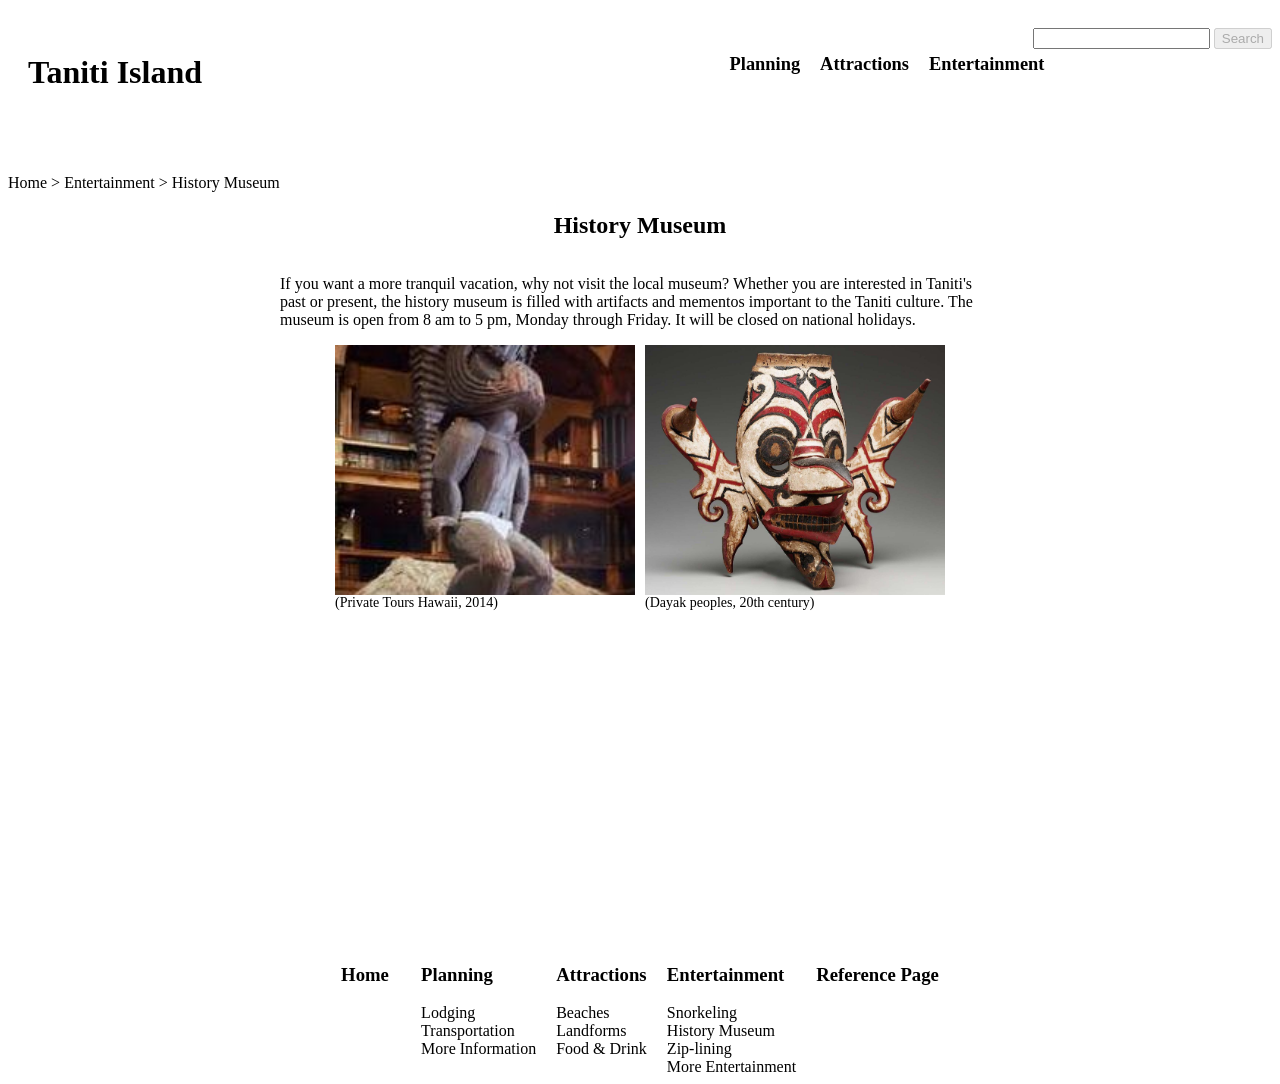
<file: history museum.html>
<!DOCTYPE html>
<html lang="en">

<head>
    <meta charset="UTF-8">
    <meta name="viewport" content="width-device-width, initial-scale=1.0">
    <title>Taniti Island</title>
    <link rel="stylesheet" href="css/style.css">
    <link rel="icon" type="image/x-icon" href="images/cartoon-island1.jpg">
</head>

<body>
    <nav id="mobilePrimaryNav">
        <div class="navSearch">
            <form class="searchbarfrom" action="/search" method="GET" role="search">
                <input type="search" class="search-input" name="searchinput" autocomplete="off">
                <button type="submit" class="searchButton" disabled>Search</button>
            </form>
        </div>
        <div id="primaryNav">

            <div class="primaryNavChild">
                <h3 id="priamaryNavHomeButton"><a href="index.html">Taniti Island</a>
                </h3>
            </div>

            <div class=" primaryNavChild" id="nestedNavParent">

                <div class="nestedNavChild" id="navPlanning">
                    <h3>Planning</h3>
                    <ul class="navUl" id="navPlanningUl">
                        <li><a class="secnav" href="lodging.html">Lodging</a></li>
                        <li><a class="secnav" href="transportation.html">Transportation</a></li>
                        <li><a class="secnav" href="more information.html">More Information</a></li>
                        <li><a class="secnav" href="planning.html">View Planning</a></li>
                    </ul>
                </div>

                <div class="nestedNavChild" id="navAttractions">
                    <h3>Attractions</h3>
                    <ul class="navUl" id="navAttractionsUl">
                        <li><a class="secnav" href="beaches.html">Beaches</a></li>
                        <li><a class="secnav" href="landforms.html">Landforms</a></li>
                        <li><a class="secnav" href="food & drink.html">Food & Drink</a></li>
                        <li><a class="secnav" href="attractions.html">View Attractions</a></li>
                    </ul>
                </div>

                <div class="nestedNavChild" id="navEntertainment">
                    <h3>Entertainment</h3>
                    <ul class="navUl" id="navEntertainmentUl">
                        <li><a class="secnav" href="snorkeling.html">Snorkeling</a></li>
                        <li><a class="secnav" href="history museum.html">History Museum</a></li>
                        <li><a class="secnav" href="zip-lining.html">Zip-lining</a></li>
                        <li><a class="secnav" href="more entertainment.html">More Entertainment</a></li>
                        <li><a class="secnav" href="entertainment.html">View Entertainment</a></li>
                    </ul>
                </div>
            </div>
        </div>

    </nav>

    <nav aria-label="Breadcrumb">
        <ol class="breadcrumb">
            <li><a class="priamaryNavHomeButton" href="index.html">Home</a> > </li>
            <li><a class="secnav" href="entertainment.html">Entertainment</a> > </li>
            <li>History Museum</li>

        </ol>
    </nav>

    <main>
        <section>
            <div class="lastPageParent">
                <div class="lastPageChild">
                    <h1>History Museum</h1>
                </div>
                <div class="lastPageChild">
                    <p>If you want a more tranquil vacation, why not visit the local museum? Whether you are interested
                        in Taniti's past or present, the history museum is filled with artifacts and mementos important
                        to
                        the Taniti culture. The museum is open from 8 am to 5 pm, Monday through Friday. It will be
                        closed on national holidays.
                    </p>
                </div>
            </div>
            <div class="image3Container">
                <p class="image3Item">
                    <img class="image3" src="images/tropical-statue-2.jpeg" alt="A statue in a gallery"><a
                        href="reference page.html#historyMuseumR">(Private Tours Hawaii, 2014)</a>
                </p>
                <p class="image3Item">
                    <img class="image3" src="images/artifact-mask.jpg" alt="A white and red mask artifact"><a
                        href="reference page.html#historyMuseumR">(Dayak peoples, 20th century)</a>
                </p>

            </div>
        </section>

    </main>
</body>
<footer class="footerParent">
    <div class="footerChild">
        <h3><a class="secnav" href="index.html">Home</a></h3>
    </div>
    <div class="footerChild">
        <h3><a class="secnav" href="planning.html">Planning</a></h3>
        <ul>
            <li class="footerLi"><a href="lodging.html">Lodging</a></li>
            <li class="footerLi"><a href="transportation.html">Transportation</a></li>
            <li class="footerLi"><a href="more information.html">More Information</a></li>
        </ul>
    </div>
    <div class="footerChild">
        <h3><a class="secnav" href="attractions.html">Attractions</a></h3>
        <ul>
            <li class="footerLi"><a href="beaches.html">Beaches</a></li>
            <li class="footerLi"><a href="landforms.html">Landforms</a></li>
            <li class="footerLi"><a href="food & drink.html">Food & Drink</a></li>
        </ul>
    </div>
    <div class="footerChild">
        <h3><a class="secnav" href="entertainment.html">Entertainment</a></h3>
        <ul>
            <li class="footerLi"><a href="snorkeling.html">Snorkeling</a></li>
            <li class="footerLi"><a href="history museum.html">History Museum</a></li>
            <li class="footerLi"><a href="zip-lining.html">Zip-lining</a></li>
            <li class="footerLi"><a href="more entertainment.html">More Entertainment</a></li>
        </ul>
    </div>
    <div class="footerChild">
        <h3><a class="secnav" href="reference page.html">Reference Page</a></h3>
    </div>
</footer>

</html>
</file>
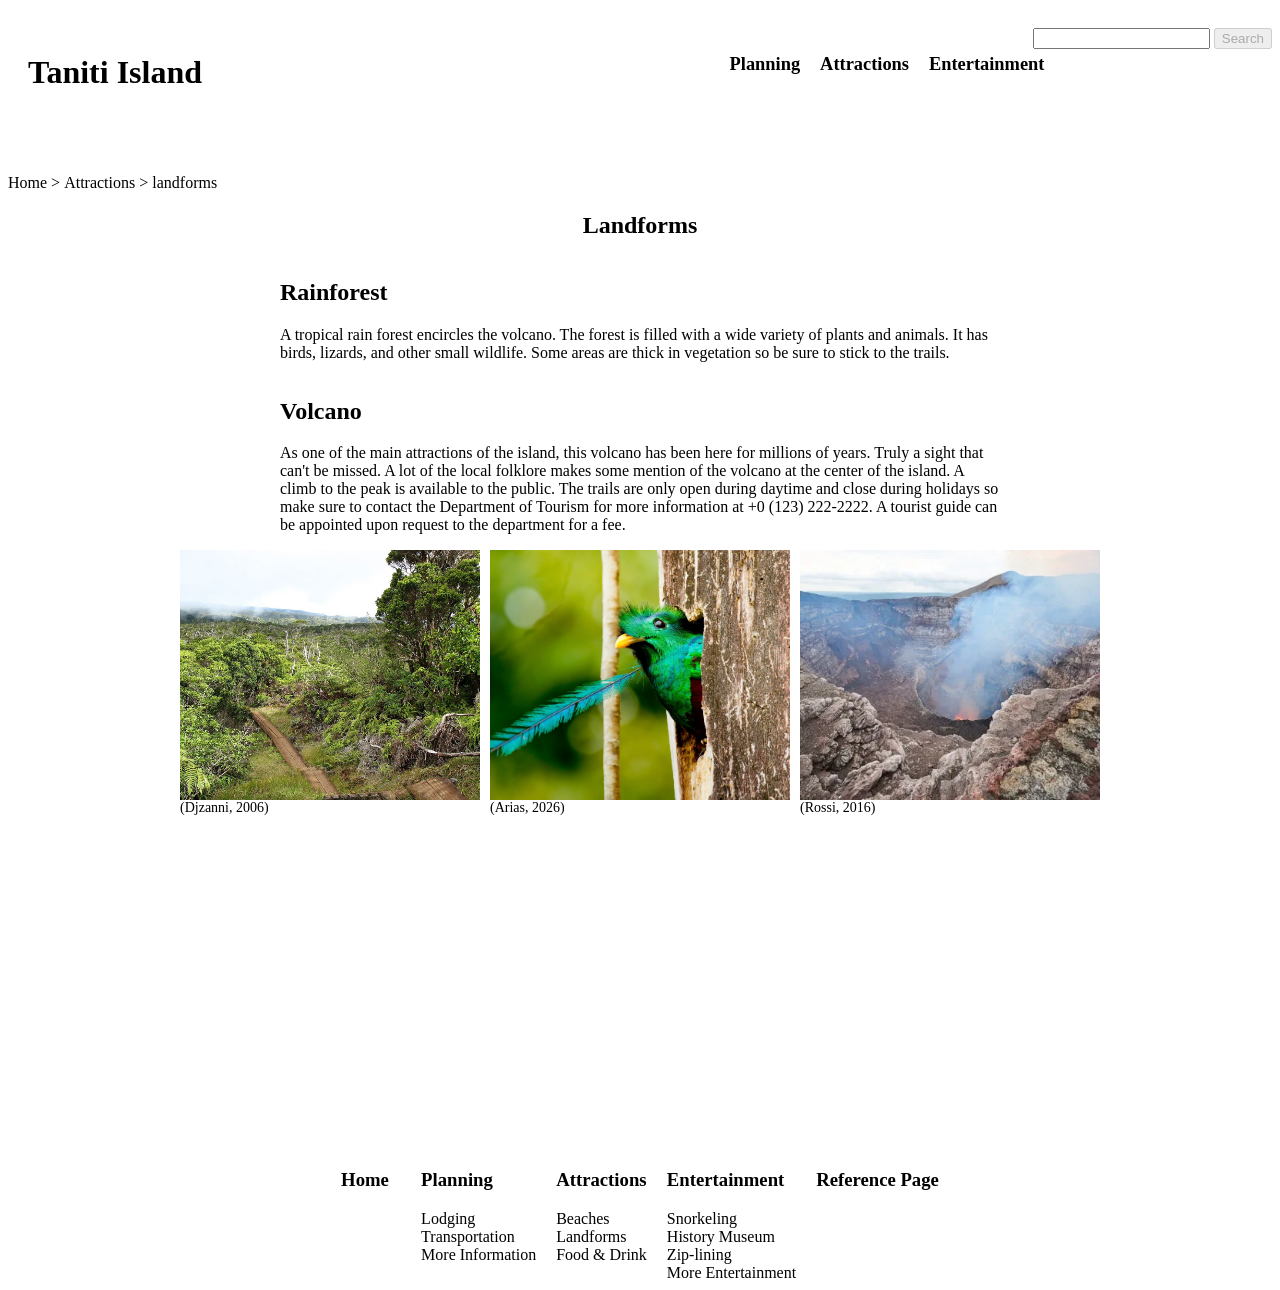
<file: landforms.html>
<!DOCTYPE html>
<html lang="en">

<head>
    <meta charset="UTF-8">
    <meta name="viewport" content="width-device-width, initial-scale=1.0">
    <title>Taniti Island</title>
    <link rel="stylesheet" href="css/style.css">
    <link rel="icon" type="image/x-icon" href="images/cartoon-island1.jpg">
</head>

<body>
    <nav id="mobilePrimaryNav">
        <div class="navSearch">
            <form class="searchbarfrom" action="/search" method="GET" role="search">
                <input type="search" class="search-input" name="searchinput" autocomplete="off">
                <button type="submit" class="searchButton" disabled>Search</button>
            </form>
        </div>
        <div id="primaryNav">

            <div class="primaryNavChild">
                <h3 id="priamaryNavHomeButton"><a href="index.html">Taniti Island</a>
                </h3>
            </div>

            <div class=" primaryNavChild" id="nestedNavParent">

                <div class="nestedNavChild" id="navPlanning">
                    <h3>Planning</h3>
                    <ul class="navUl" id="navPlanningUl">
                        <li><a class="secnav" href="lodging.html">Lodging</a></li>
                        <li><a class="secnav" href="transportation.html">Transportation</a></li>
                        <li><a class="secnav" href="more information.html">More Information</a></li>
                        <li><a class="secnav" href="planning.html">View Planning</a></li>
                    </ul>
                </div>

                <div class="nestedNavChild" id="navAttractions">
                    <h3>Attractions</h3>
                    <ul class="navUl" id="navAttractionsUl">
                        <li><a class="secnav" href="beaches.html">Beaches</a></li>
                        <li><a class="secnav" href="landforms.html">Landforms</a></li>
                        <li><a class="secnav" href="food & drink.html">Food & Drink</a></li>
                        <li><a class="secnav" href="attractions.html">View Attractions</a></li>
                    </ul>
                </div>

                <div class="nestedNavChild" id="navEntertainment">
                    <h3>Entertainment</h3>
                    <ul class="navUl" id="navEntertainmentUl">
                        <li><a class="secnav" href="snorkeling.html">Snorkeling</a></li>
                        <li><a class="secnav" href="history museum.html">History Museum</a></li>
                        <li><a class="secnav" href="zip-lining.html">Zip-lining</a></li>
                        <li><a class="secnav" href="more entertainment.html">More Entertainment</a></li>
                        <li><a class="secnav" href="entertainment.html">View Entertainment</a></li>
                    </ul>
                </div>
            </div>
        </div>

    </nav>

    <nav aria-label="Breadcrumb">
        <ol class="breadcrumb">
            <li><a class="priamaryNavHomeButton" href="index.html">Home</a> > </li>
            <li><a class="secnav" href="attractions.html">Attractions</a> > </li>
            <li>landforms</li>

        </ol>
    </nav>

    <main>
        <section>
            <div class="lastPageParent">
                <div class="lastPageChild">
                    <h1>Landforms</h1>
                </div>
                <div class="lastPageChild">
                    <h2>Rainforest</h2>
                    <p>A tropical rain forest encircles the volcano. The forest is filled with a wide variety of plants
                        and animals. It has birds, lizards, and other small wildlife. Some areas are thick in vegetation
                        so be sure to stick to the trails. </p>


                </div>
                <div class="lastPageChild">
                    <h2>Volcano</h2>
                    <p>As one of the main attractions of the island, this volcano has been here for millions of years.
                        Truly a sight that can't be missed. A lot of the local folklore makes some mention of the
                        volcano at the center of the island. A climb to the peak is available to the public. The trails
                        are only open during daytime and close during holidays so make sure to contact the Department of
                        Tourism for more information at +0 (123) 222-2222. A tourist guide can be appointed upon request
                        to the department for a fee.</p>
                </div>
            </div>
            <div class="image3Container">
                <p class="image3Item">
                    <img class="image3" src="images/rainforest.jpg" alt="A wooded area with a trail"><a
                        href="reference page.html#landformsR">(Djzanni, 2006)</a>
                </p>
                <p class="image3Item">
                    <img class="image3" src="images/green-bird.jpeg" alt="A zoomed in green bird on a grey tree"><a
                        href="reference page.html#landformsR">(Arias, 2026)</a>
                </p>
                <p class="image3Item">
                    <img class="image3" src="images/active-volcano.webp" alt="Close up of an active volcano"><a
                        href="reference page.html#landformsR">(Rossi, 2016)</a>
                </p>
            </div>
        </section>

    </main>
</body>
<footer class="footerParent">
    <div class="footerChild">
        <h3><a class="secnav" href="index.html">Home</a></h3>
    </div>
    <div class="footerChild">
        <h3><a class="secnav" href="planning.html">Planning</a></h3>
        <ul>
            <li class="footerLi"><a href="lodging.html">Lodging</a></li>
            <li class="footerLi"><a href="transportation.html">Transportation</a></li>
            <li class="footerLi"><a href="more information.html">More Information</a></li>
        </ul>
    </div>
    <div class="footerChild">
        <h3><a class="secnav" href="attractions.html">Attractions</a></h3>
        <ul>
            <li class="footerLi"><a href="beaches.html">Beaches</a></li>
            <li class="footerLi"><a href="landforms.html">Landforms</a></li>
            <li class="footerLi"><a href="food & drink.html">Food & Drink</a></li>
        </ul>
    </div>
    <div class="footerChild">
        <h3><a class="secnav" href="entertainment.html">Entertainment</a></h3>
        <ul>
            <li class="footerLi"><a href="snorkeling.html">Snorkeling</a></li>
            <li class="footerLi"><a href="history museum.html">History Museum</a></li>
            <li class="footerLi"><a href="zip-lining.html">Zip-lining</a></li>
            <li class="footerLi"><a href="more entertainment.html">More Entertainment</a></li>
        </ul>
    </div>
    <div class="footerChild">
        <h3><a class="secnav" href="reference page.html">Reference Page</a></h3>
    </div>
</footer>

</html>
</file>
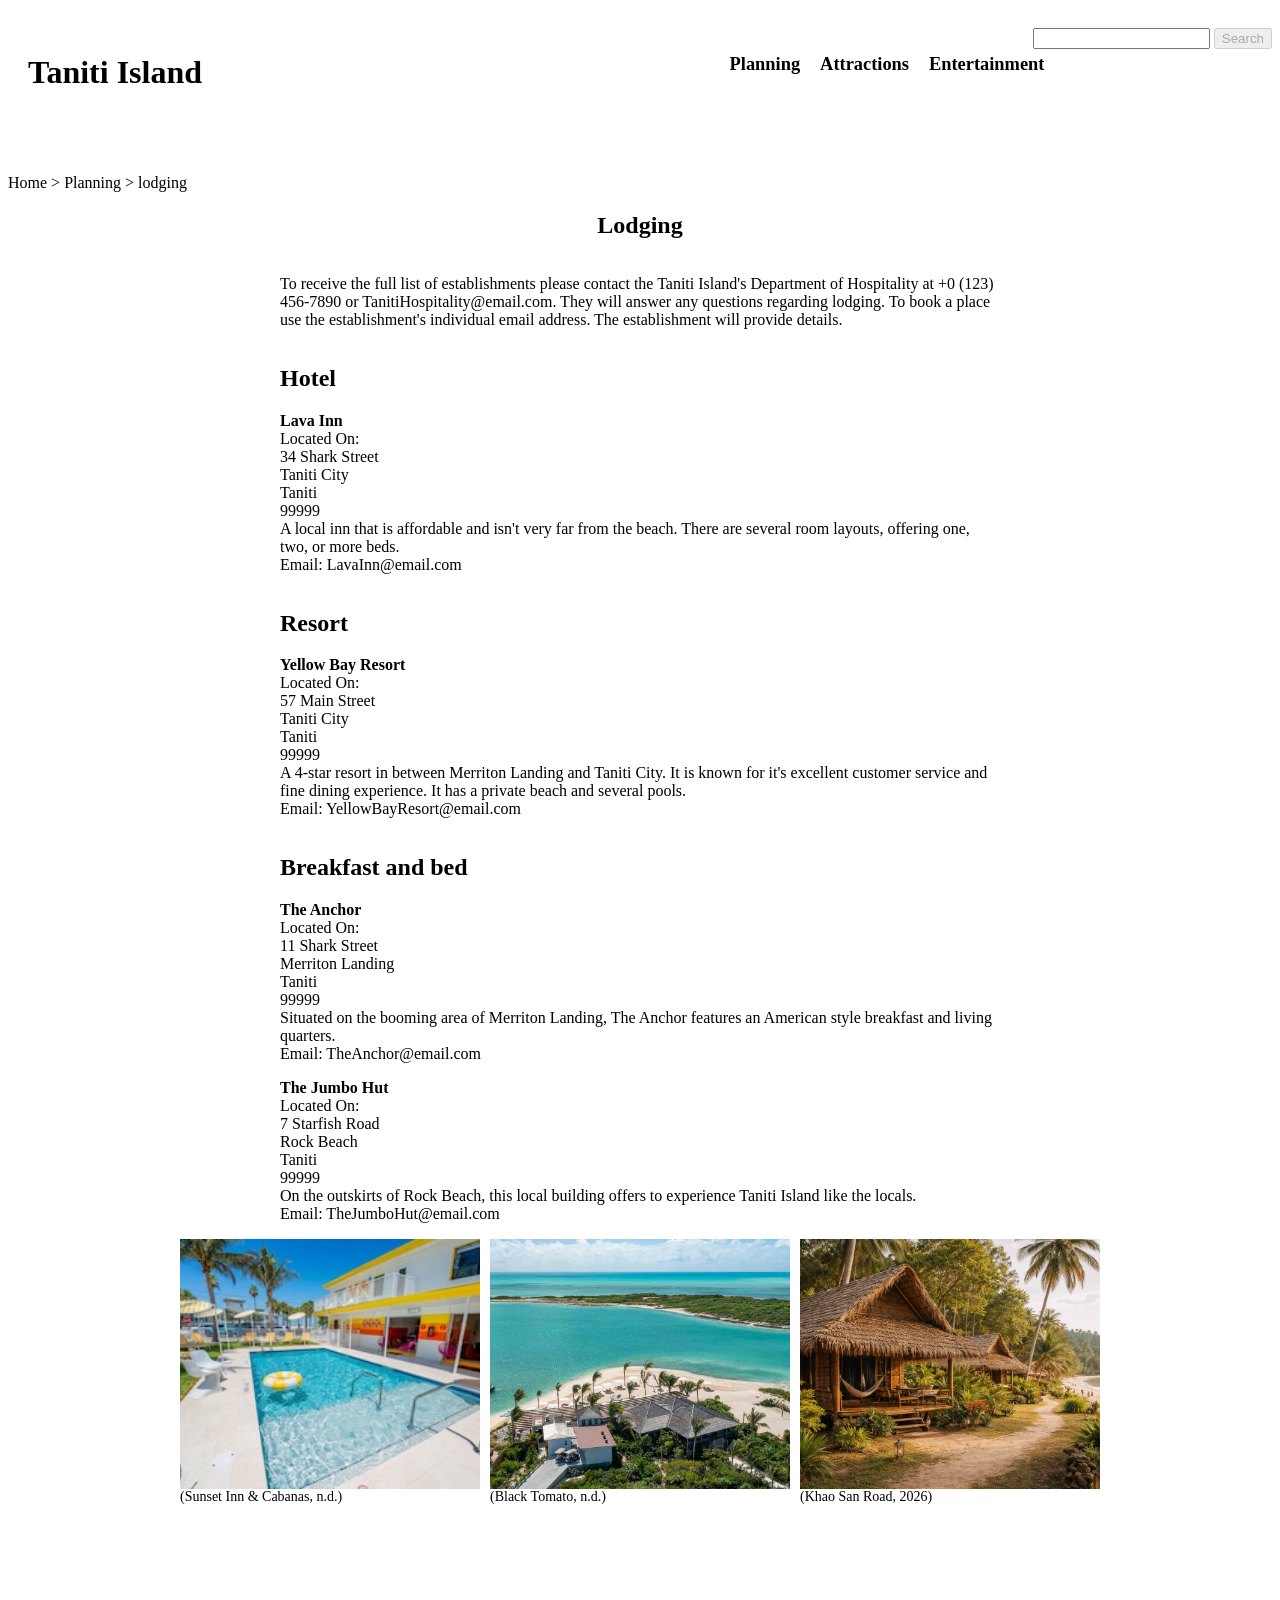
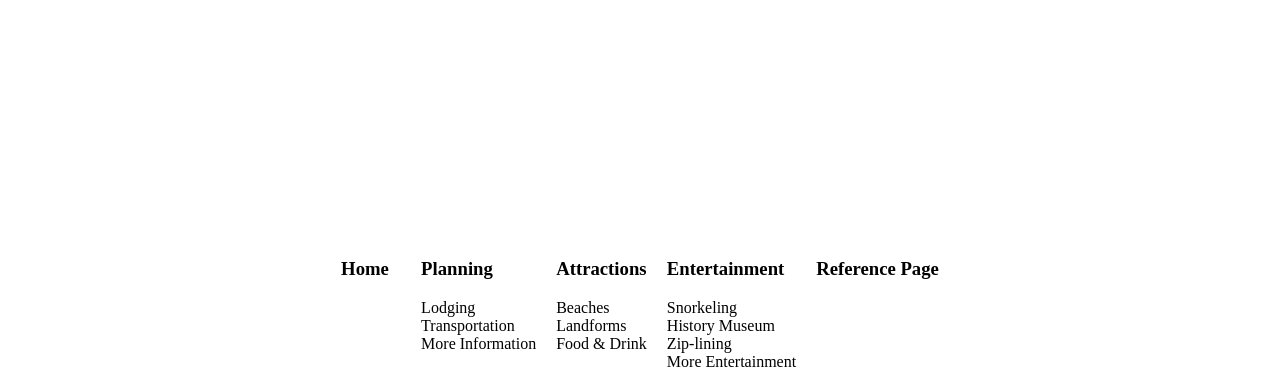
<file: lodging.html>
<!DOCTYPE html>
<html lang="en">

<head>
    <meta charset="UTF-8">
    <meta name="viewport" content="width-device-width, initial-scale=1.0">
    <title>Taniti Island</title>
    <link rel="stylesheet" href="css/style.css">
    <link rel="icon" type="image/x-icon" href="images/cartoon-island1.jpg">
</head>

<body>
    <nav id="mobilePrimaryNav">
        <div class="navSearch">
            <form class="searchbarfrom" action="/search" method="GET" role="search">
                <input type="search" class="search-input" name="searchinput" autocomplete="off">
                <button type="submit" class="searchButton" disabled>Search</button>
            </form>
        </div>
        <div id="primaryNav">

            <div class="primaryNavChild">
                <h3 id="priamaryNavHomeButton"><a href="index.html">Taniti Island</a>
                </h3>
            </div>

            <div class=" primaryNavChild" id="nestedNavParent">

                <div class="nestedNavChild" id="navPlanning">
                    <h3>Planning</h3>
                    <ul class="navUl" id="navPlanningUl">
                        <li><a class="secnav" href="lodging.html">Lodging</a></li>
                        <li><a class="secnav" href="transportation.html">Transportation</a></li>
                        <li><a class="secnav" href="more information.html">More Information</a></li>
                        <li><a class="secnav" href="planning.html">View Planning</a></li>
                    </ul>
                </div>

                <div class="nestedNavChild" id="navAttractions">
                    <h3>Attractions</h3>
                    <ul class="navUl" id="navAttractionsUl">
                        <li><a class="secnav" href="beaches.html">Beaches</a></li>
                        <li><a class="secnav" href="landforms.html">Landforms</a></li>
                        <li><a class="secnav" href="food & drink.html">Food & Drink</a></li>
                        <li><a class="secnav" href="attractions.html">View Attractions</a></li>
                    </ul>
                </div>

                <div class="nestedNavChild" id="navEntertainment">
                    <h3>Entertainment</h3>
                    <ul class="navUl" id="navEntertainmentUl">
                        <li><a class="secnav" href="snorkeling.html">Snorkeling</a></li>
                        <li><a class="secnav" href="history museum.html">History Museum</a></li>
                        <li><a class="secnav" href="zip-lining.html">Zip-lining</a></li>
                        <li><a class="secnav" href="more entertainment.html">More Entertainment</a></li>
                        <li><a class="secnav" href="entertainment.html">View Entertainment</a></li>
                    </ul>
                </div>
            </div>
        </div>

    </nav>


    <nav aria-label="Breadcrumb">
        <ol class="breadcrumb">
            <li><a class="secnav" href="index.html">Home</a> > </li>
            <li><a class="secnav" href="planning.html">Planning</a> > </li>
            <li>lodging</li>

        </ol>
    </nav>

    <main>
        <section>
            <div class="lastPageParent">
                <div class="lastPageChild">
                    <h1>Lodging</h1>
                </div>
                <div class="lastPageChild">
                    <p>To receive the full list of establishments please contact the Taniti Island's Department of
                        Hospitality at +0 (123) 456-7890 or TanitiHospitality@email.com. They will answer any questions
                        regarding lodging. To book a place use the establishment's individual email address. The
                        establishment will provide details.</p>
                </div>
                <div class="lastPageChild">
                    <h2>Hotel</h2>
                    <p><strong>Lava Inn</strong><br>
                        Located On:<br>
                        34 Shark Street<br>
                        Taniti City<br>
                        Taniti<br>
                        99999<br>
                        A local inn that is affordable and isn't very far from the beach.
                        There are several room layouts, offering one, two, or more beds.
                        <br>
                        Email: LavaInn@email.com
                    </p>

                </div>
                <div class="lastPageChild">
                    <h2>Resort</h2>
                    <p><strong> Yellow Bay Resort</strong><br>
                        Located On:<br>
                        57 Main Street<br>
                        Taniti City<br>
                        Taniti<br>
                        99999<br>
                        A 4-star resort in between Merriton Landing and Taniti City. It is known for it's excellent
                        customer service and fine dining experience. It has a private beach and several pools.
                        <br>
                        Email: YellowBayResort@email.com

                </div>
                <div class="lastPageChild">
                    <h2>Breakfast and bed</h2>
                    <p><strong> The Anchor</strong><br>
                        Located On:<br>
                        11 Shark Street<br>
                        Merriton Landing<br>
                        Taniti<br>
                        99999<br>
                        Situated on the booming area of Merriton Landing, The Anchor features an American style
                        breakfast and living quarters.
                        <br>
                        Email: TheAnchor@email.com
                    </p>
                    <p>
                        <strong>The Jumbo Hut</strong><br>
                        Located On:<br>
                        7 Starfish Road<br>
                        Rock Beach<br>
                        Taniti<br>
                        99999<br>
                        On the outskirts of Rock Beach, this local building offers to experience Taniti Island like
                        the locals.
                        <br>
                        Email: TheJumboHut@email.com

                    </p>

                </div>

            </div>
            <div class="image3Container">
                <p class="image3Item">
                    <img class="image3" src="images/lava-inn.jpg"
                        alt="A white inn with vibrant colors and a swimming pool"><a
                        href="reference page.html#lodgingR">(Sunset Inn & Cabanas, n.d.)</a>
                </p>
                <p class="image3Item">
                    <img class="image3" src="images/yellow-bay-resort.avif"
                        alt="Aerial view of a resort beside the beach"><a href="reference page.html#lodgingR">(Black
                        Tomato, n.d.)</a>
                </p>
                <p class="image3Item">
                    <img class="image3" src="images/jumbo-hut.png" alt="A straw roof hut by the beach"><a
                        href="reference page.html#lodgingR">(Khao San Road, 2026)</a>
                </p>
            </div>
        </section>

    </main>
</body>
<footer class="footerParent">
    <div class="footerChild">
        <h3><a class="secnav" href="index.html">Home</a></h3>
    </div>
    <div class="footerChild">
        <h3><a class="secnav" href="planning.html">Planning</a></h3>
        <ul>
            <li class="footerLi"><a href="lodging.html">Lodging</a></li>
            <li class="footerLi"><a href="transportation.html">Transportation</a></li>
            <li class="footerLi"><a href="more information.html">More Information</a></li>
        </ul>
    </div>
    <div class="footerChild">
        <h3><a class="secnav" href="attractions.html">Attractions</a></h3>
        <ul>
            <li class="footerLi"><a href="beaches.html">Beaches</a></li>
            <li class="footerLi"><a href="landforms.html">Landforms</a></li>
            <li class="footerLi"><a href="food & drink.html">Food & Drink</a></li>
        </ul>
    </div>
    <div class="footerChild">
        <h3><a class="secnav" href="entertainment.html">Entertainment</a></h3>
        <ul>
            <li class="footerLi"><a href="snorkeling.html">Snorkeling</a></li>
            <li class="footerLi"><a href="history museum.html">History Museum</a></li>
            <li class="footerLi"><a href="zip-lining.html">Zip-lining</a></li>
            <li class="footerLi"><a href="more entertainment.html">More Entertainment</a></li>
        </ul>
    </div>
    <div class="footerChild">
        <h3><a class="secnav" href="reference page.html">Reference Page</a></h3>
    </div>
</footer>

</html>
</file>
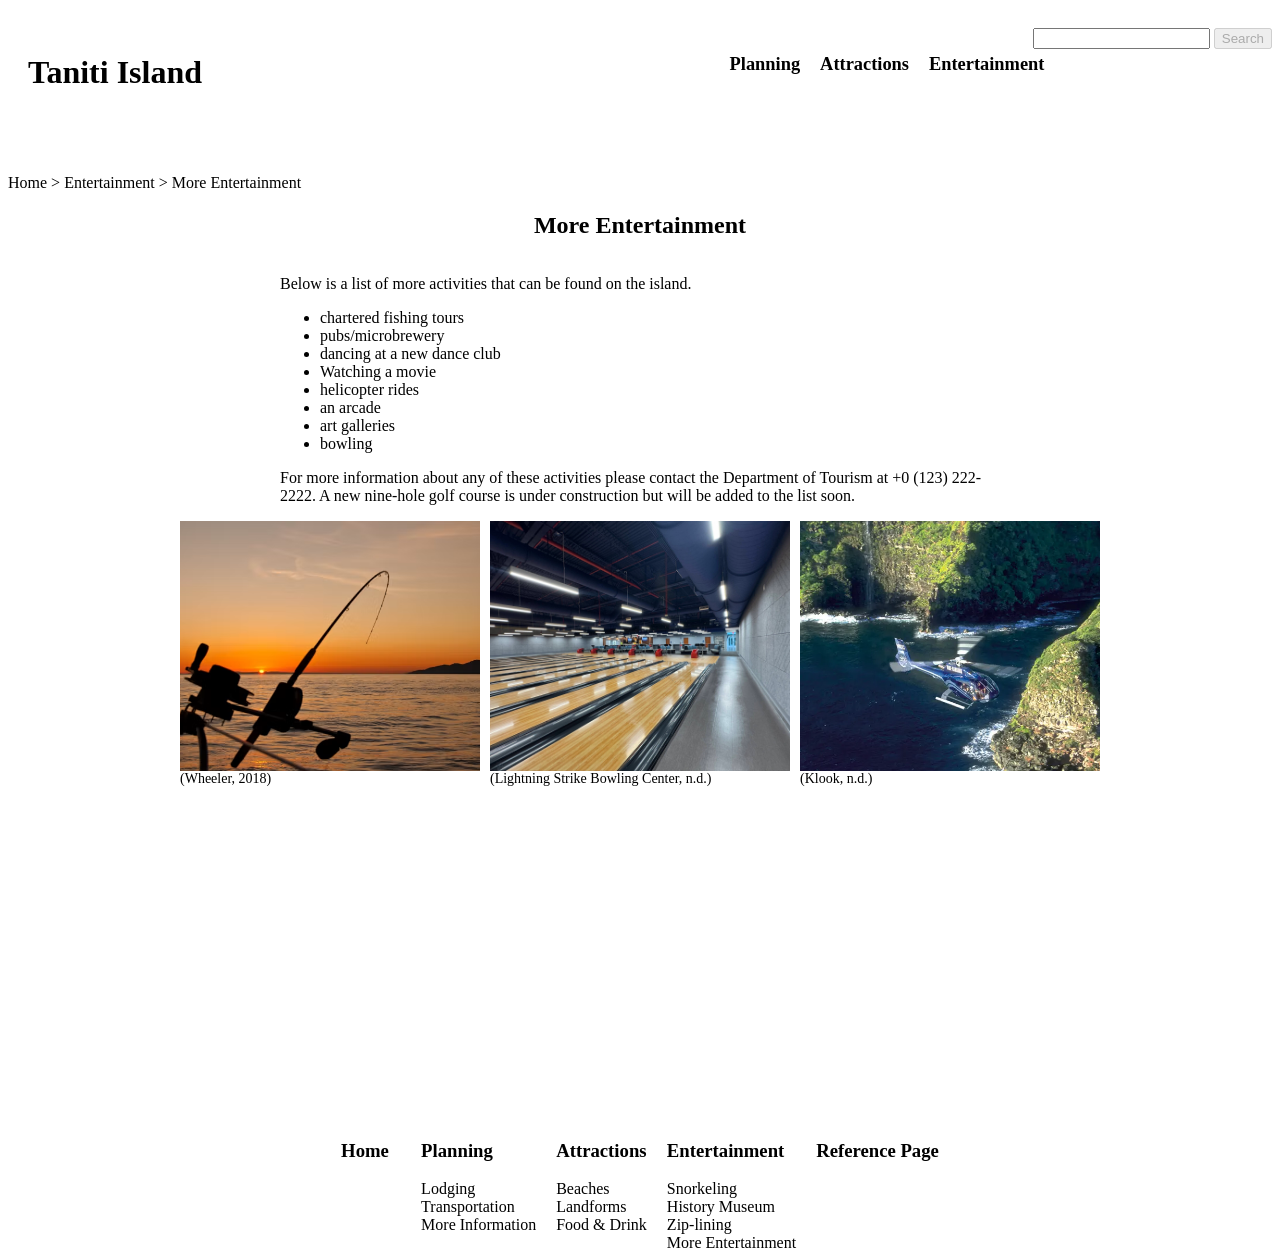
<file: more entertainment.html>
<!DOCTYPE html>
<html lang="en">

<head>
    <meta charset="UTF-8">
    <meta name="viewport" content="width-device-width, initial-scale=1.0">
    <title>Taniti Island</title>
    <link rel="stylesheet" href="css/style.css">
    <link rel="icon" type="image/x-icon" href="images/cartoon-island1.jpg">
</head>

<body>
    <nav id="mobilePrimaryNav">
        <div class="navSearch">
            <form class="searchbarfrom" action="/search" method="GET" role="search">
                <input type="search" class="search-input" name="searchinput" autocomplete="off">
                <button type="submit" class="searchButton" disabled>Search</button>
            </form>
        </div>
        <div id="primaryNav">

            <div class="primaryNavChild">
                <h3 id="priamaryNavHomeButton"><a href="index.html">Taniti Island</a>
                </h3>
            </div>

            <div class=" primaryNavChild" id="nestedNavParent">

                <div class="nestedNavChild" id="navPlanning">
                    <h3>Planning</h3>
                    <ul class="navUl" id="navPlanningUl">
                        <li><a class="secnav" href="lodging.html">Lodging</a></li>
                        <li><a class="secnav" href="transportation.html">Transportation</a></li>
                        <li><a class="secnav" href="more information.html">More Information</a></li>
                        <li><a class="secnav" href="planning.html">View Planning</a></li>
                    </ul>
                </div>

                <div class="nestedNavChild" id="navAttractions">
                    <h3>Attractions</h3>
                    <ul class="navUl" id="navAttractionsUl">
                        <li><a class="secnav" href="beaches.html">Beaches</a></li>
                        <li><a class="secnav" href="landforms.html">Landforms</a></li>
                        <li><a class="secnav" href="food & drink.html">Food & Drink</a></li>
                        <li><a class="secnav" href="attractions.html">View Attractions</a></li>
                    </ul>
                </div>

                <div class="nestedNavChild" id="navEntertainment">
                    <h3>Entertainment</h3>
                    <ul class="navUl" id="navEntertainmentUl">
                        <li><a class="secnav" href="snorkeling.html">Snorkeling</a></li>
                        <li><a class="secnav" href="history museum.html">History Museum</a></li>
                        <li><a class="secnav" href="zip-lining.html">Zip-lining</a></li>
                        <li><a class="secnav" href="more entertainment.html">More Entertainment</a></li>
                        <li><a class="secnav" href="entertainment.html">View Entertainment</a></li>
                    </ul>
                </div>
            </div>
        </div>

    </nav>

    <nav aria-label="Breadcrumb">
        <ol class="breadcrumb">
            <li><a class="priamaryNavHomeButton" href="index.html">Home</a> > </li>
            <li><a class="secnav" href="entertainment.html">Entertainment</a> > </li>
            <li>More Entertainment</li>

        </ol>
    </nav>

    <main>
        <section>
            <div class="lastPageParent">
                <div class="lastPageChild">
                    <h1>More Entertainment</h1>
                </div>
                <div class="lastPageChild">
                    <p>
                        Below is a list of more activities that can be found on the island.
                    <ul>
                        <li>chartered fishing tours</li>
                        <li>pubs/microbrewery </li>
                        <li>dancing at a new dance club</li>
                        <li>Watching a movie</li>
                        <li>helicopter rides</li>
                        <li>an arcade</li>
                        <li>art galleries</li>
                        <li>bowling</li>
                    </ul>
                    </p>
                    <p>For more information about any of these activities please contact the Department of Tourism at
                        +0 (123) 222-2222. A new nine-hole golf course is under construction but will be added to the
                        list soon. </p>
                </div>
            </div>
            <div class="image3Container">
                <p class="image3Item">
                    <img class="image3" src="images/fishing-rod.avif" alt="A fishing rod at sunrise"><a
                        href="reference page.html#moreEntertainmentR">(Wheeler, 2018)</a>
                </p>
                <p class="image3Item">
                    <img class="image3" src="images/bowling.jpg" alt="An empty bowling center"><a
                        href="reference page.html#moreEntertainmentR">(Lightning Strike Bowling Center, n.d.)</a>
                </p>
                <p class="image3Item">
                    <img class="image3" src="images/helicopter.webp" alt="A helicopter above water and near land"><a
                        href="reference page.html#moreEntertainmentR">(Klook, n.d.)</a>
                </p>
            </div>
        </section>

    </main>
</body>
<footer class="footerParent">
    <div class="footerChild">
        <h3><a class="secnav" href="index.html">Home</a></h3>
    </div>
    <div class="footerChild">
        <h3><a class="secnav" href="planning.html">Planning</a></h3>
        <ul>
            <li class="footerLi"><a href="lodging.html">Lodging</a></li>
            <li class="footerLi"><a href="transportation.html">Transportation</a></li>
            <li class="footerLi"><a href="more information.html">More Information</a></li>
        </ul>
    </div>
    <div class="footerChild">
        <h3><a class="secnav" href="attractions.html">Attractions</a></h3>
        <ul>
            <li class="footerLi"><a href="beaches.html">Beaches</a></li>
            <li class="footerLi"><a href="landforms.html">Landforms</a></li>
            <li class="footerLi"><a href="food & drink.html">Food & Drink</a></li>
        </ul>
    </div>
    <div class="footerChild">
        <h3><a class="secnav" href="entertainment.html">Entertainment</a></h3>
        <ul>
            <li class="footerLi"><a href="snorkeling.html">Snorkeling</a></li>
            <li class="footerLi"><a href="history museum.html">History Museum</a></li>
            <li class="footerLi"><a href="zip-lining.html">Zip-lining</a></li>
            <li class="footerLi"><a href="more entertainment.html">More Entertainment</a></li>
        </ul>
    </div>
    <div class="footerChild">
        <h3><a class="secnav" href="reference page.html">Reference Page</a></h3>
    </div>
</footer>

</html>
</file>
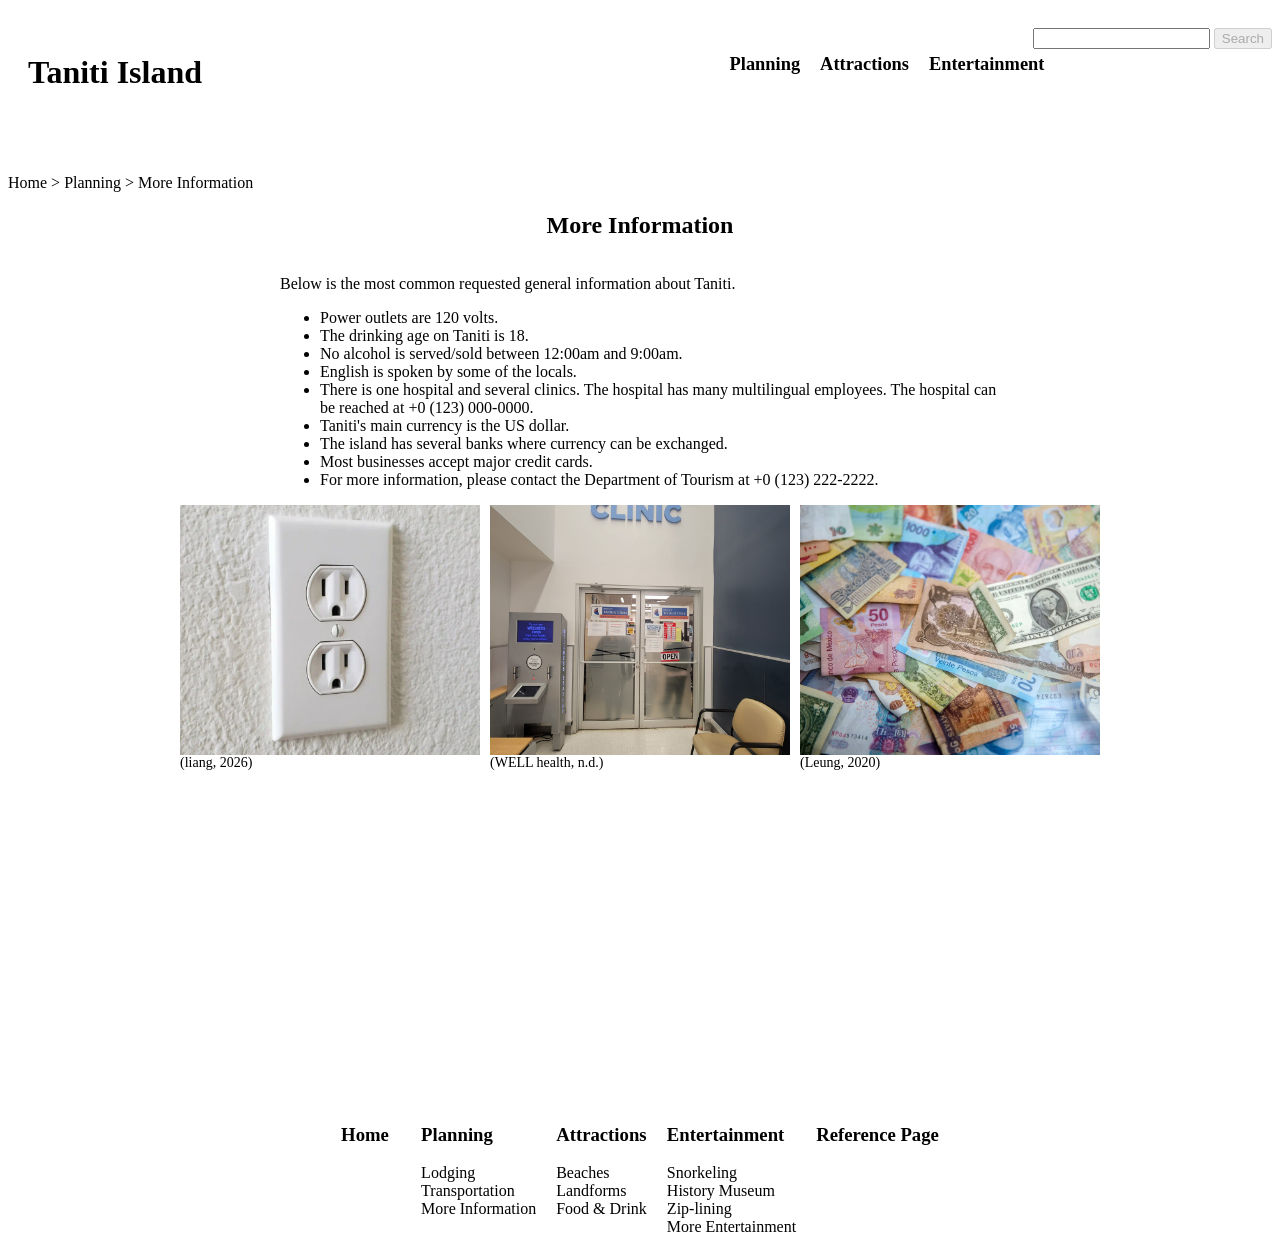
<file: more information.html>
<!DOCTYPE html>
<html lang="en">

<head>
    <meta charset="UTF-8">
    <meta name="viewport" content="width-device-width, initial-scale=1.0">
    <title>Taniti Island</title>
    <link rel="stylesheet" href="css/style.css">
    <link rel="icon" type="image/x-icon" href="images/cartoon-island1.jpg">
</head>

<body>
    <nav id="mobilePrimaryNav">
        <div class="navSearch">
            <form class="searchbarfrom" action="/search" method="GET" role="search">
                <input type="search" class="search-input" name="searchinput" autocomplete="off">
                <button type="submit" class="searchButton" disabled>Search</button>
            </form>
        </div>
        <div id="primaryNav">

            <div class="primaryNavChild">
                <h3 id="priamaryNavHomeButton"><a href="index.html">Taniti Island</a>
                </h3>
            </div>

            <div class=" primaryNavChild" id="nestedNavParent">

                <div class="nestedNavChild" id="navPlanning">
                    <h3>Planning</h3>
                    <ul class="navUl" id="navPlanningUl">
                        <li><a class="secnav" href="lodging.html">Lodging</a></li>
                        <li><a class="secnav" href="transportation.html">Transportation</a></li>
                        <li><a class="secnav" href="more information.html">More Information</a></li>
                        <li><a class="secnav" href="planning.html">View Planning</a></li>
                    </ul>
                </div>

                <div class="nestedNavChild" id="navAttractions">
                    <h3>Attractions</h3>
                    <ul class="navUl" id="navAttractionsUl">
                        <li><a class="secnav" href="beaches.html">Beaches</a></li>
                        <li><a class="secnav" href="landforms.html">Landforms</a></li>
                        <li><a class="secnav" href="food & drink.html">Food & Drink</a></li>
                        <li><a class="secnav" href="attractions.html">View Attractions</a></li>
                    </ul>
                </div>

                <div class="nestedNavChild" id="navEntertainment">
                    <h3>Entertainment</h3>
                    <ul class="navUl" id="navEntertainmentUl">
                        <li><a class="secnav" href="snorkeling.html">Snorkeling</a></li>
                        <li><a class="secnav" href="history museum.html">History Museum</a></li>
                        <li><a class="secnav" href="zip-lining.html">Zip-lining</a></li>
                        <li><a class="secnav" href="more entertainment.html">More Entertainment</a></li>
                        <li><a class="secnav" href="entertainment.html">View Entertainment</a></li>
                    </ul>
                </div>
            </div>
        </div>

    </nav>

    <nav aria-label="Breadcrumb">
        <ol class="breadcrumb">
            <li><a class="priamaryNavHomeButton" href="index.html">Home</a> > </li>
            <li><a class="secnav" href="planning.html">Planning</a> > </li>
            <li>More Information</li>

        </ol>
    </nav>

    <main>
        <section>
            <div class="lastPageParent">
                <div class="lastPageChild">
                    <h1>More Information</h1>
                </div>
                <div class="lastPageChild">

                    <p>
                        Below is the most common requested general information about Taniti.
                    <ul>
                        <li>Power outlets are 120 volts. </li>
                        <li>The drinking age on Taniti is 18.</li>
                        <li>No alcohol is served/sold between 12:00am and 9:00am.</li>
                        <li>English is spoken by some of the locals.</li>
                        <li>There is one hospital and several clinics. The hospital has many multilingual employees. The
                            hospital can be reached at +0 (123) 000-0000.
                        </li>
                        <li>Taniti's main currency is the US dollar.</li>
                        <li>The island has several banks where currency can be exchanged.</li>
                        <li>Most businesses accept major credit cards.</li>
                        <li>For more information, please contact the Department of Tourism at +0 (123) 222-2222.</li>
                    </ul>
                    </p>
                </div>
            </div>
            <div class="image3Container">
                <p class="image3Item">
                    <img class="image3" src="images/receptacle.webp" alt="A standard white 120 volt receptacle"><a
                        href="reference page.html#moreInformationR">(liang, 2026)</a>
                </p>
                <p class="image3Item">
                    <img class="image3" src="images/medical-clinic.jpg"
                        alt="Glass doors with a medical clinic sign overhead"><a
                        href="reference page.html#moreInformationR">(WELL health, n.d.)</a>
                </p>
                <p class="image3Item">
                    <img class="image3" src="images/money.avif" alt="A collection of different currency bills"><a
                        href="reference page.html#moreInformationR">(Leung, 2020)</a>
                </p>
            </div>
        </section>



    </main>
</body>
<footer class="footerParent">
    <div class="footerChild">
        <h3><a class="secnav" href="index.html">Home</a></h3>
    </div>
    <div class="footerChild">
        <h3><a class="secnav" href="planning.html">Planning</a></h3>
        <ul>
            <li class="footerLi"><a href="lodging.html">Lodging</a></li>
            <li class="footerLi"><a href="transportation.html">Transportation</a></li>
            <li class="footerLi"><a href="more information.html">More Information</a></li>
        </ul>
    </div>
    <div class="footerChild">
        <h3><a class="secnav" href="attractions.html">Attractions</a></h3>
        <ul>
            <li class="footerLi"><a href="beaches.html">Beaches</a></li>
            <li class="footerLi"><a href="landforms.html">Landforms</a></li>
            <li class="footerLi"><a href="food & drink.html">Food & Drink</a></li>
        </ul>
    </div>
    <div class="footerChild">
        <h3><a class="secnav" href="entertainment.html">Entertainment</a></h3>
        <ul>
            <li class="footerLi"><a href="snorkeling.html">Snorkeling</a></li>
            <li class="footerLi"><a href="history museum.html">History Museum</a></li>
            <li class="footerLi"><a href="zip-lining.html">Zip-lining</a></li>
            <li class="footerLi"><a href="more entertainment.html">More Entertainment</a></li>
        </ul>
    </div>
    <div class="footerChild">
        <h3><a class="secnav" href="reference page.html">Reference Page</a></h3>
    </div>
</footer>

</html>
</file>
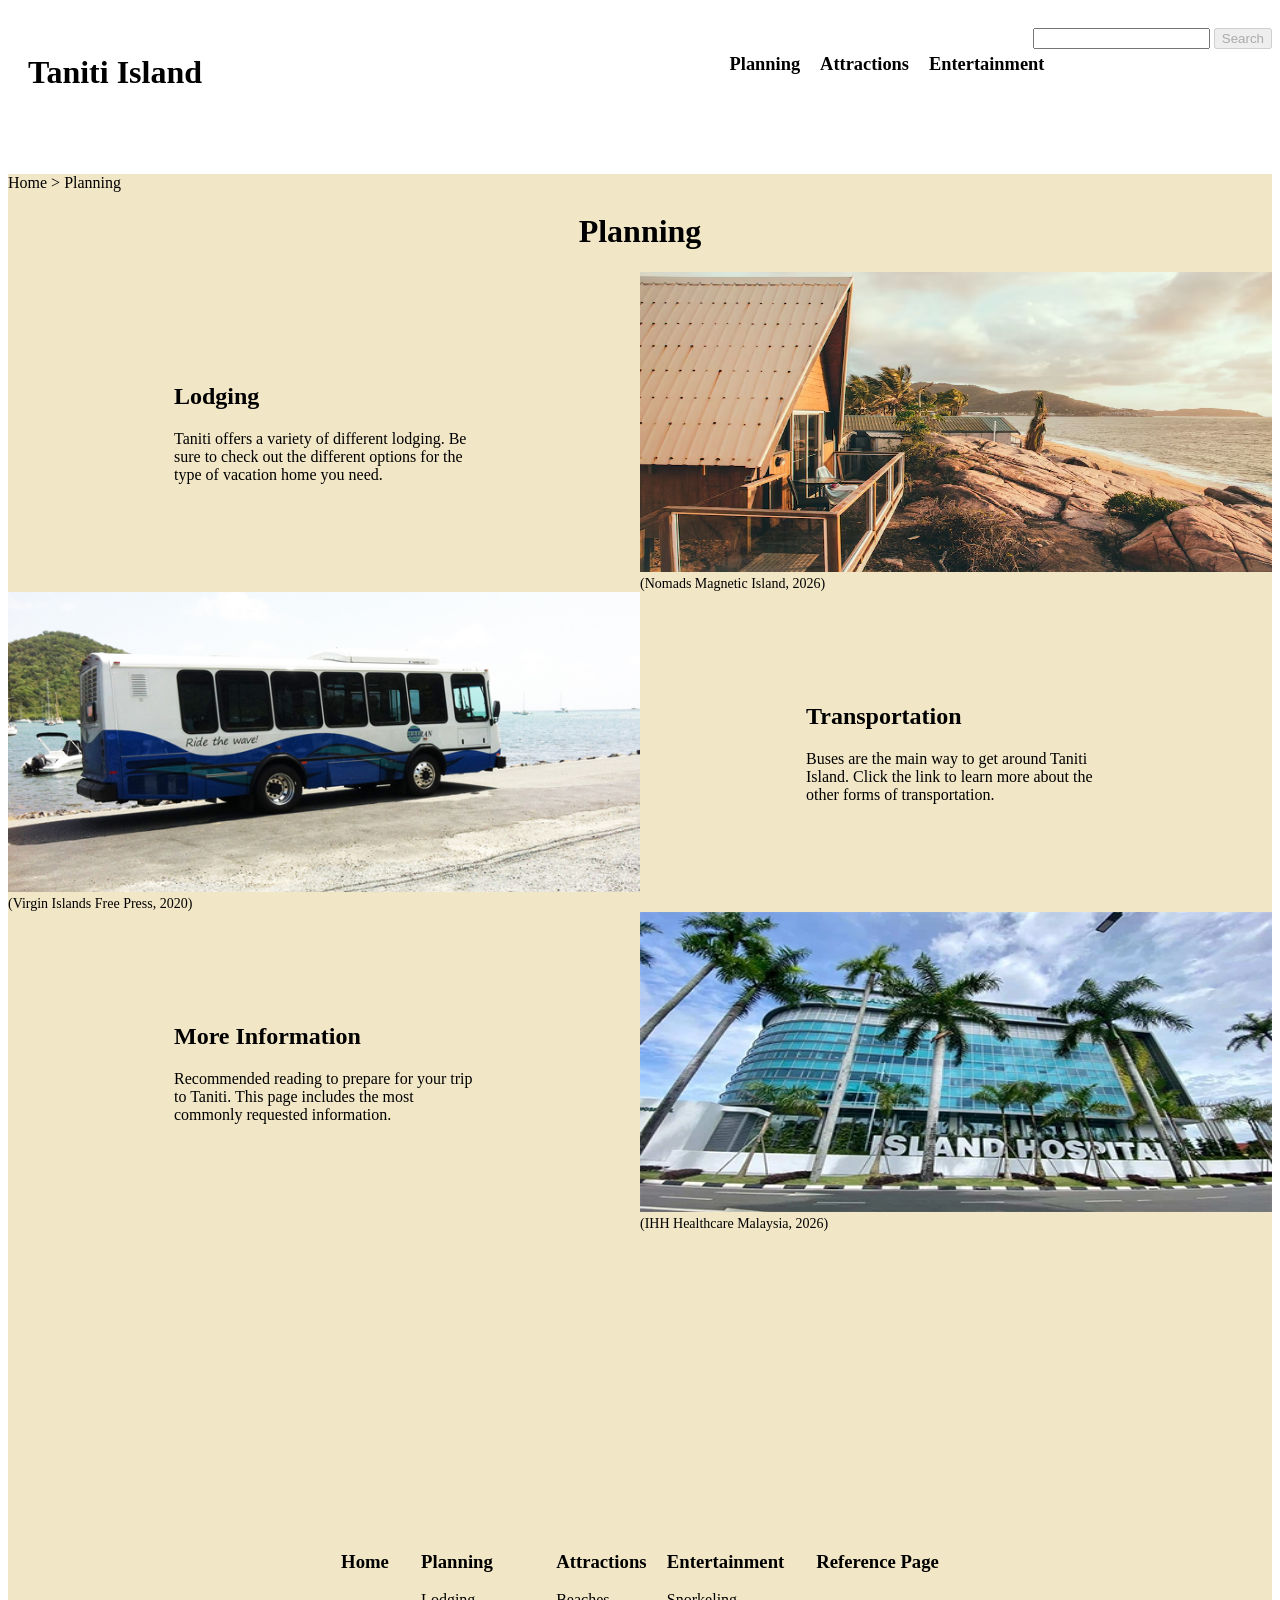
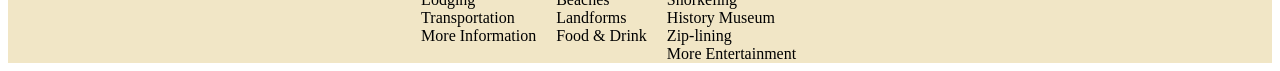
<file: planning.html>
<!DOCTYPE html>
<html lang="en">

<head>
    <meta charset="UTF-8">
    <meta name="viewport" content="width-device-width, initial-scale=1.0">
    <title>Taniti Island</title>
    <link rel="stylesheet" href="css/style.css">
    <link rel="icon" type="image/x-icon" href="images/cartoon-island1.jpg">
</head>

<body class="headerPagesColor">
    <nav id="mobilePrimaryNav">
        <div class="navSearch">
            <form class="searchbarfrom" action="/search" method="GET" role="search">
                <input type="search" class="search-input" name="searchinput" autocomplete="off">
                <button type="submit" class="searchButton" disabled>Search</button>
            </form>
        </div>
        <div id="primaryNav">

            <div class="primaryNavChild">
                <h3 id="priamaryNavHomeButton"><a href="index.html">Taniti Island</a>
                </h3>
            </div>

            <div class=" primaryNavChild" id="nestedNavParent">

                <div class="nestedNavChild" id="navPlanning">
                    <h3>Planning</h3>
                    <ul class="navUl" id="navPlanningUl">
                        <li><a class="secnav" href="lodging.html">Lodging</a></li>
                        <li><a class="secnav" href="transportation.html">Transportation</a></li>
                        <li><a class="secnav" href="more information.html">More Information</a></li>
                        <li><a class="secnav" href="planning.html">View Planning</a></li>
                    </ul>
                </div>

                <div class="nestedNavChild" id="navAttractions">
                    <h3>Attractions</h3>
                    <ul class="navUl" id="navAttractionsUl">
                        <li><a class="secnav" href="beaches.html">Beaches</a></li>
                        <li><a class="secnav" href="landforms.html">Landforms</a></li>
                        <li><a class="secnav" href="food & drink.html">Food & Drink</a></li>
                        <li><a class="secnav" href="attractions.html">View Attractions</a></li>
                    </ul>
                </div>

                <div class="nestedNavChild" id="navEntertainment">
                    <h3>Entertainment</h3>
                    <ul class="navUl" id="navEntertainmentUl">
                        <li><a class="secnav" href="snorkeling.html">Snorkeling</a></li>
                        <li><a class="secnav" href="history museum.html">History Museum</a></li>
                        <li><a class="secnav" href="zip-lining.html">Zip-lining</a></li>
                        <li><a class="secnav" href="more entertainment.html">More Entertainment</a></li>
                        <li><a class="secnav" href="entertainment.html">View Entertainment</a></li>
                    </ul>
                </div>
            </div>
        </div>

    </nav>

    <nav aria-label="Breadcrumb">
        <ol class="breadcrumb">
            <li><a class="priamaryNavHomeButton" href="index.html">Home</a> > </li>
            <li>Planning
            <li>

        </ol>
    </nav>
    <main>
        <div class="headerPagesTitle">
            <h1>Planning</h1>
        </div>
        <section class="headerPagesParent">
            <div class="headerPagesChild">
                <div class="headerPagesChildP">
                    <a class="?" href="lodging.html">
                        <h2>Lodging</h2>
                    </a>
                    <p>
                        Taniti offers a variety of different lodging. Be sure to check out the
                        different options for the type of vacation home you need.</p>
                </div>
            </div>

            <div class="headerPagesChild"><a class="image2Anchor" href="lodging.html"><img class="image2"
                        src="images/beach-hostel1.avif" alt="A wooden hostel by the beach"></a>
                <p class="headerPagesCitation"><a class="commonAnchor" href="reference page.html#planningR">(Nomads
                        Magnetic Island, 2026)</a></p>
            </div>



            <div class="headerPagesChild"><a class="image2Anchor" href="transportation.html"><img class="image2"
                        src="images/bus.jpg" alt="A white bus with a blue wave"></a>
                <p class="headerPagesCitation"><a class="commonAnchor" href="reference page.html#planningR">(Virgin
                        Islands Free Press, 2020)</a></p>
            </div>





            <div class="headerPagesChild">
                <div class="headerPagesChildP"><a class="image2Anchor" href="transportation.html">
                        <h2>Transportation</h2>
                    </a>
                    <p>Buses are the main way to get around Taniti Island. Click the link to learn more about the
                        other forms of transportation.</p>
                </div>
            </div>

            <div class="headerPagesChild">
                <div class="headerPagesChildP"><a class="image2Anchor" href="more information.html">
                        <h2>More Information</h2>
                    </a>
                    <p>Recommended reading to prepare for your trip to Taniti. This page includes the most commonly
                        requested information.</p>
                </div>

            </div>

            <div class="headerPagesChild"><a class="image2Anchor" href="more information.html"><img class="image2"
                        src="images/island-hospital.webp" alt="A large hospital with many windows"></a>
                <p class="headerPagesCitation"><a class="commonAnchor" href="reference page.html#planningR">(IHH
                        Healthcare Malaysia, 2026)</a></p>
            </div>

        </section>
    </main>
</body>
<footer class="footerParent">
    <div class="footerChild">
        <h3><a class="secnav" href="index.html">Home</a></h3>
    </div>
    <div class="footerChild">
        <h3><a class="secnav" href="planning.html">Planning</a></h3>
        <ul>
            <li class="footerLi"><a href="lodging.html">Lodging</a></li>
            <li class="footerLi"><a href="transportation.html">Transportation</a></li>
            <li class="footerLi"><a href="more information.html">More Information</a></li>
        </ul>
    </div>
    <div class="footerChild">
        <h3><a class="secnav" href="attractions.html">Attractions</a></h3>
        <ul>
            <li class="footerLi"><a href="beaches.html">Beaches</a></li>
            <li class="footerLi"><a href="landforms.html">Landforms</a></li>
            <li class="footerLi"><a href="food & drink.html">Food & Drink</a></li>
        </ul>
    </div>
    <div class="footerChild">
        <h3><a class="secnav" href="entertainment.html">Entertainment</a></h3>
        <ul>
            <li class="footerLi"><a href="snorkeling.html">Snorkeling</a></li>
            <li class="footerLi"><a href="history museum.html">History Museum</a></li>
            <li class="footerLi"><a href="zip-lining.html">Zip-lining</a></li>
            <li class="footerLi"><a href="more entertainment.html">More Entertainment</a></li>
        </ul>
    </div>
    <div class="footerChild">
        <h3><a class="secnav" href="reference page.html">Reference Page</a></h3>
    </div>
</footer>

</html>
</file>
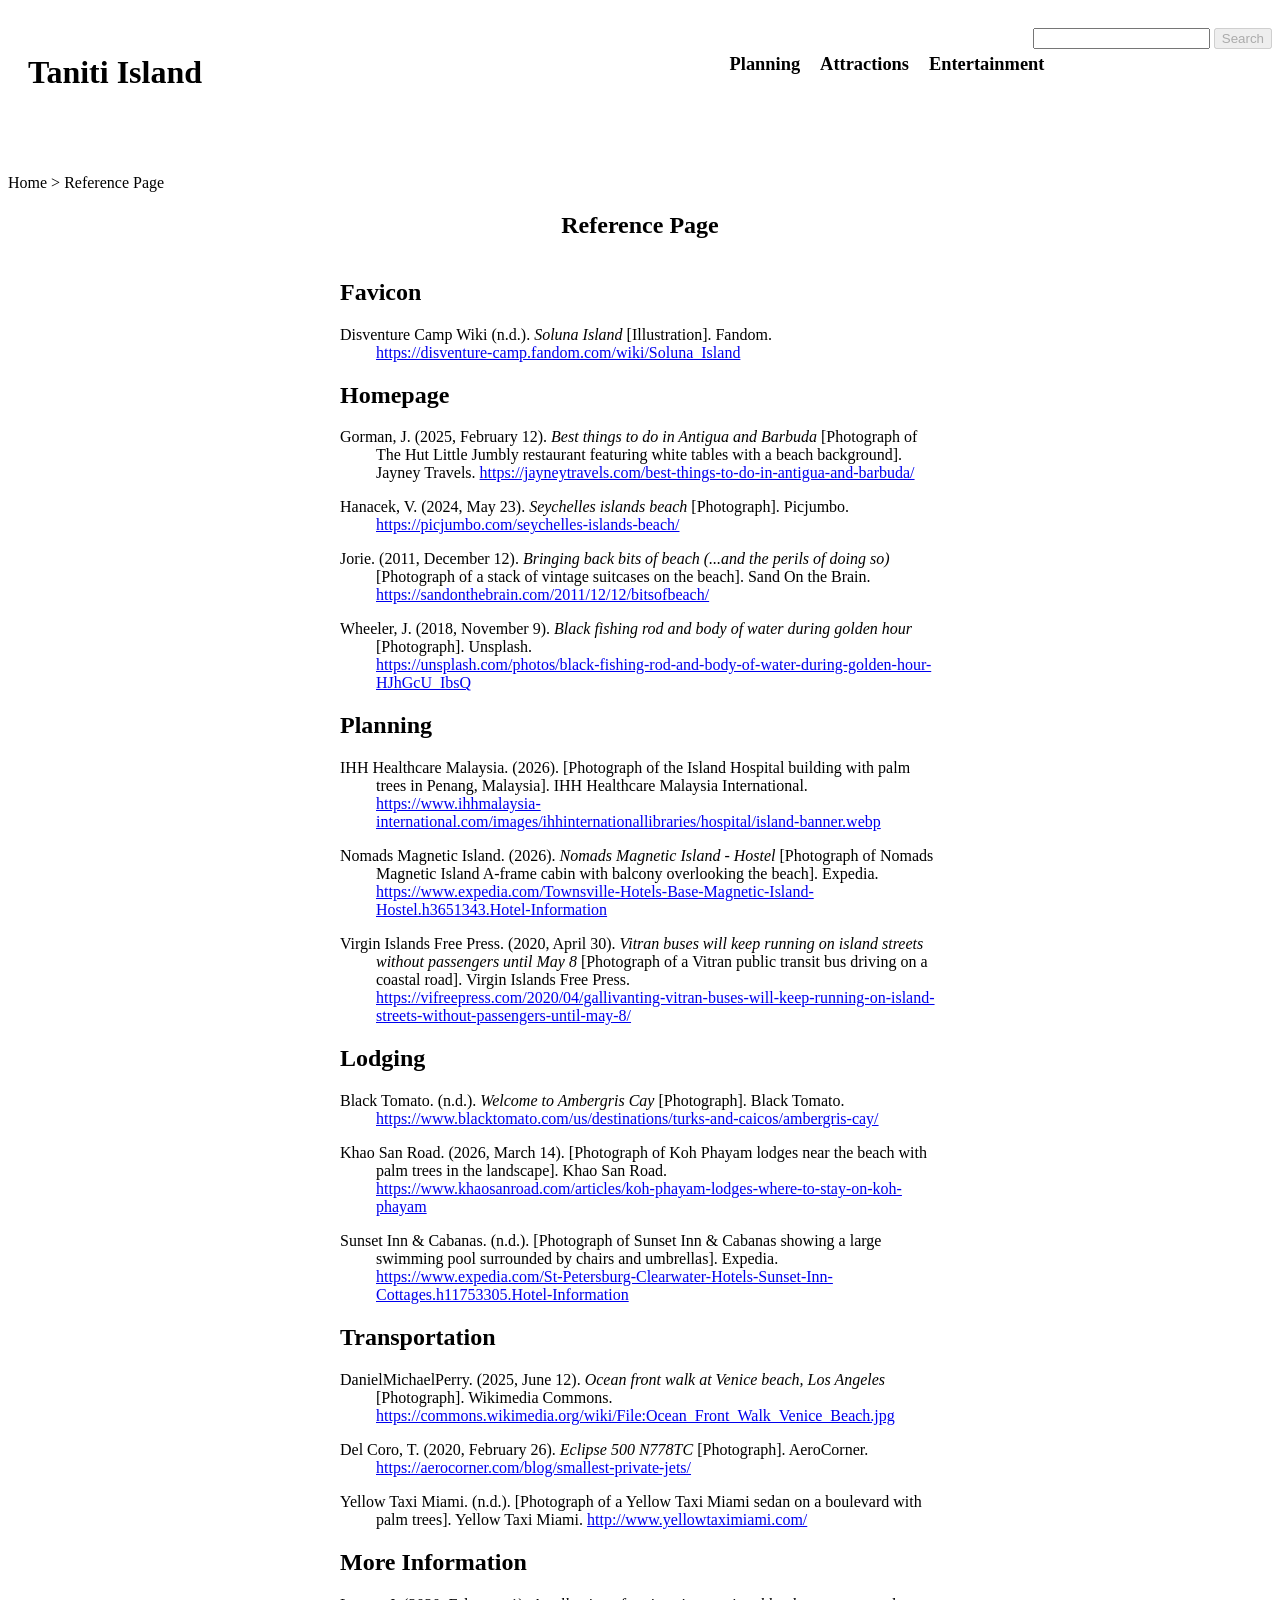
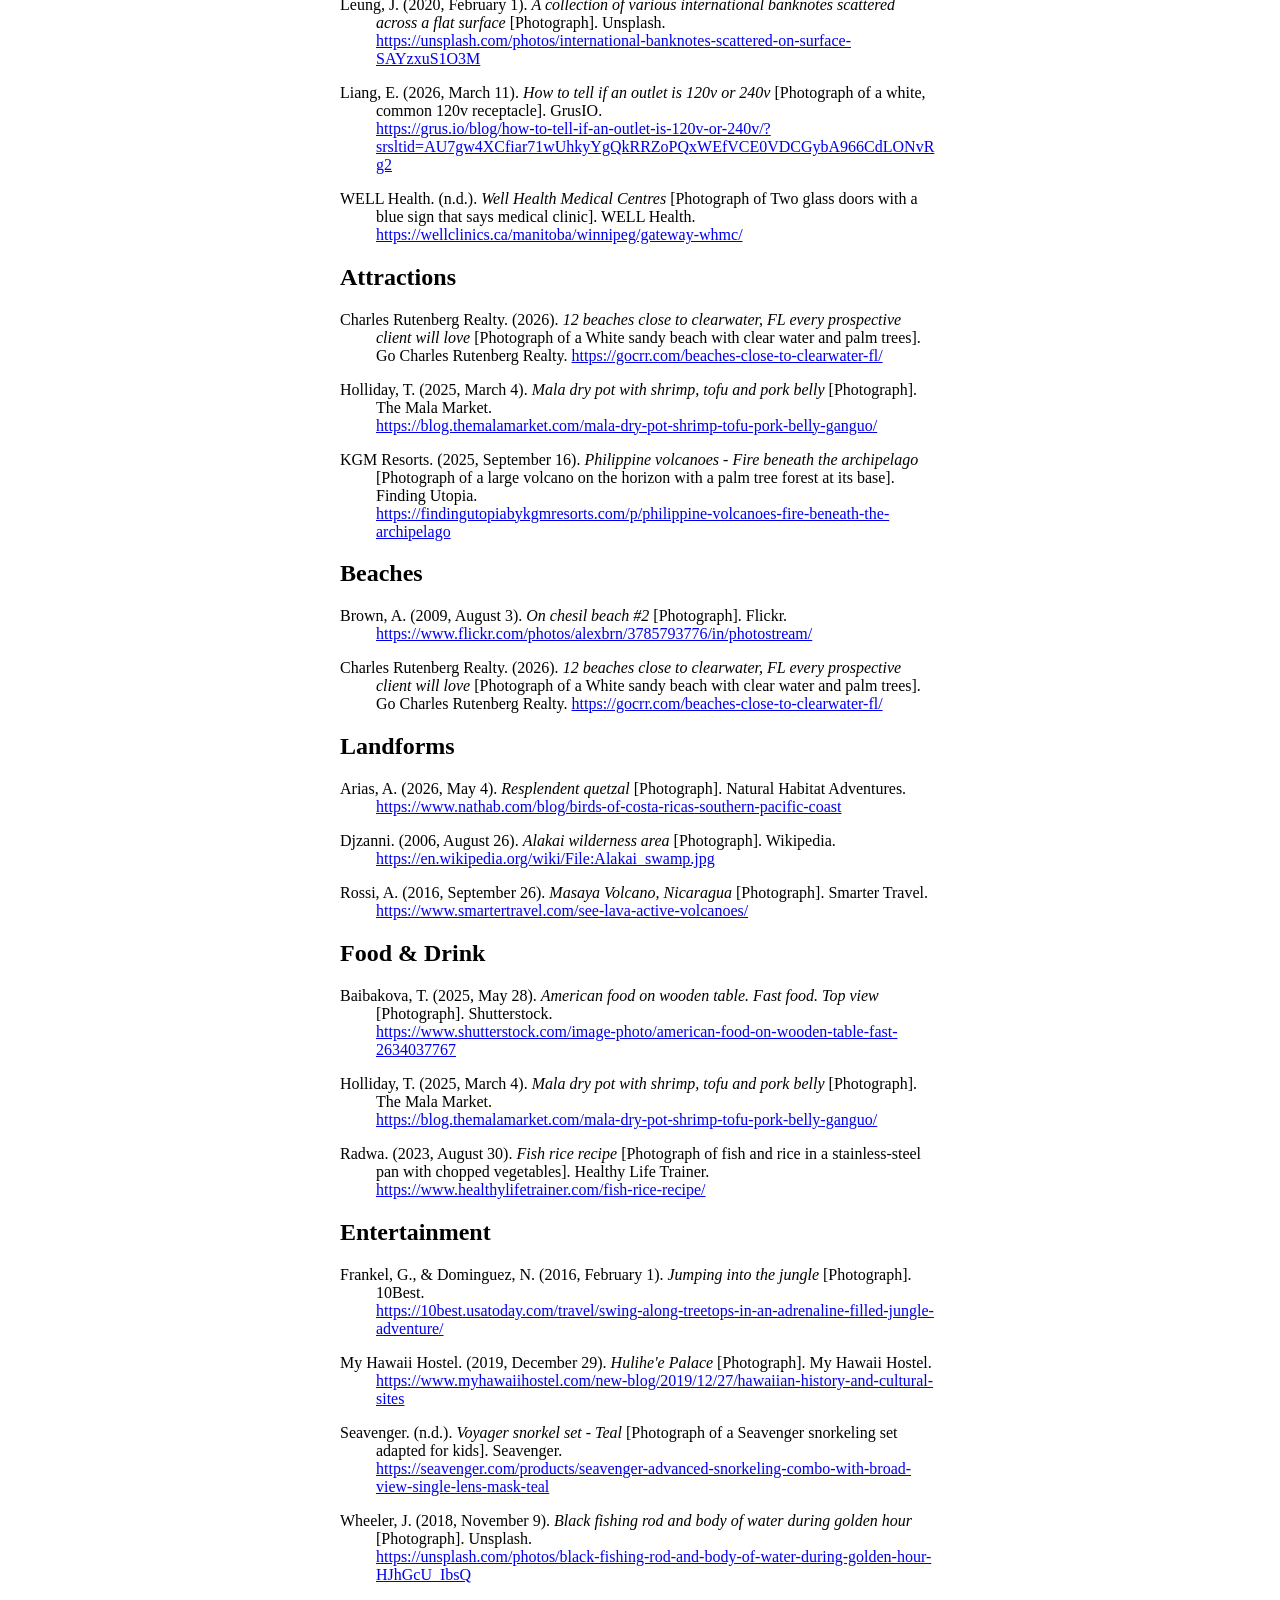
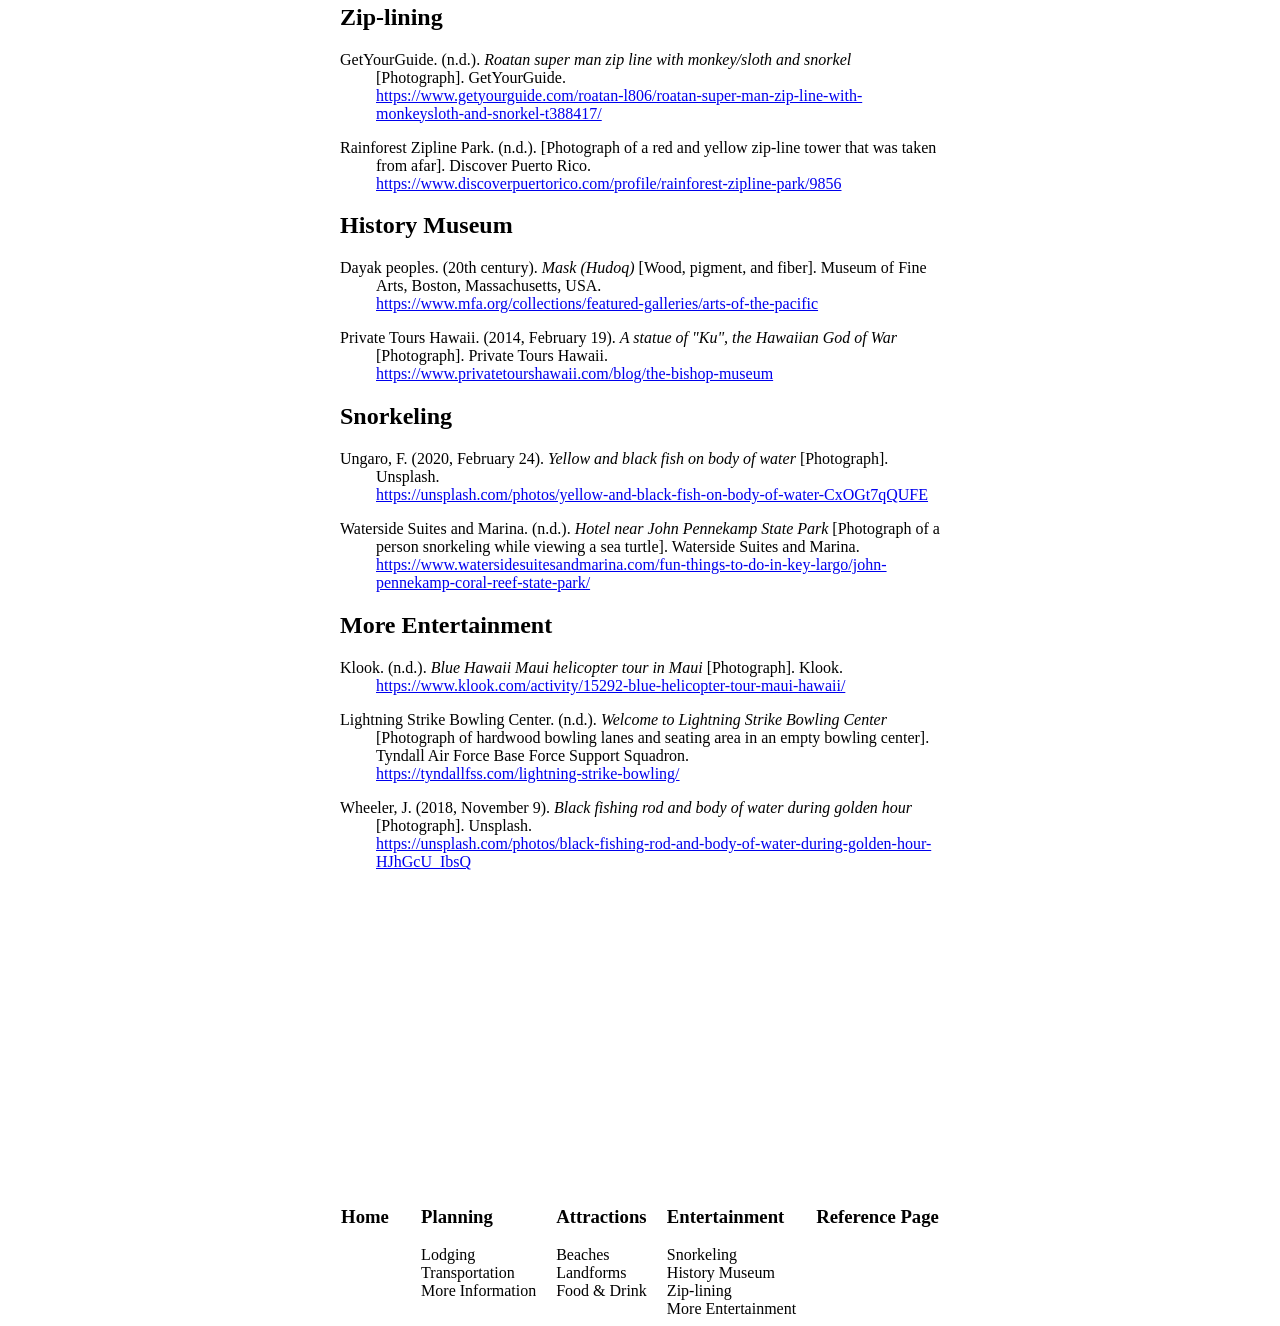
<file: reference page.html>
<!DOCTYPE html>
<html lang="en">

<head>
    <meta charset="UTF-8">
    <meta name="viewport" content="width-device-width, initial-scale=1.0">
    <title>Taniti Island</title>
    <link rel="stylesheet" href="css/style.css">
    <link rel="icon" type="image/x-icon" href="images/cartoon-island1.jpg">
</head>

<body>
    <nav id="mobilePrimaryNav">
        <div class="navSearch">
            <form class="searchbarfrom" action="/search" method="GET" role="search">
                <input type="search" class="search-input" name="searchinput" autocomplete="off">
                <button type="submit" class="searchButton" disabled>Search</button>
            </form>
        </div>
        <div id="primaryNav">

            <div class="primaryNavChild">
                <h3 id="priamaryNavHomeButton"><a href="index.html">Taniti Island</a>
                </h3>
            </div>

            <div class=" primaryNavChild" id="nestedNavParent">

                <div class="nestedNavChild" id="navPlanning">
                    <h3>Planning</h3>
                    <ul class="navUl" id="navPlanningUl">
                        <li><a class="secnav" href="lodging.html">Lodging</a></li>
                        <li><a class="secnav" href="transportation.html">Transportation</a></li>
                        <li><a class="secnav" href="more information.html">More Information</a></li>
                        <li><a class="secnav" href="planning.html">View Planning</a></li>
                    </ul>
                </div>

                <div class="nestedNavChild" id="navAttractions">
                    <h3>Attractions</h3>
                    <ul class="navUl" id="navAttractionsUl">
                        <li><a class="secnav" href="beaches.html">Beaches</a></li>
                        <li><a class="secnav" href="landforms.html">Landforms</a></li>
                        <li><a class="secnav" href="food & drink.html">Food & Drink</a></li>
                        <li><a class="secnav" href="attractions.html">View Attractions</a></li>
                    </ul>
                </div>

                <div class="nestedNavChild" id="navEntertainment">
                    <h3>Entertainment</h3>
                    <ul class="navUl" id="navEntertainmentUl">
                        <li><a class="secnav" href="snorkeling.html">Snorkeling</a></li>
                        <li><a class="secnav" href="history museum.html">History Museum</a></li>
                        <li><a class="secnav" href="zip-lining.html">Zip-lining</a></li>
                        <li><a class="secnav" href="more entertainment.html">More Entertainment</a></li>
                        <li><a class="secnav" href="entertainment.html">View Entertainment</a></li>
                    </ul>
                </div>
            </div>
        </div>

    </nav>

    <nav aria-label="Breadcrumb">
        <ol class="breadcrumb">
            <li><a class="priamaryNavHomeButton" href="index.html">Home</a> > </li>
            <li>Reference Page</a>

        </ol>
    </nav>

    <main>
        <section>
            <div class="referencePageParent">
                <div class="referencePageChild">
                    <h1>Reference Page</h1>
                </div>
                <div class="referencePageChild">
                    <h2>Favicon</h2>
                    <p class="referencePageP">
                        Disventure Camp Wiki (n.d.). <em>Soluna Island</em> [Illustration]. Fandom. <a
                            class="referencePageA"
                            href="https://disventure-camp.fandom.com/wiki/Soluna_Island">https://disventure-camp.fandom.com/wiki/Soluna_Island</a>
                    </p>


                    <h2 id="homepageR">Homepage</h2>
                    <p class="referencePageP">Gorman, J. (2025, February 12). <em>Best things to do in Antigua and
                            Barbuda</em>
                        [Photograph of The Hut Little Jumbly restaurant featuring white tables with a beach background].
                        Jayney Travels. <a class="referencePageA"
                            href="https://jayneytravels.com/best-things-to-do-in-antigua-and-barbuda/">https://jayneytravels.com/best-things-to-do-in-antigua-and-barbuda/</a>
                    </p>
                    <p class="referencePageP">Hanacek, V. (2024, May 23). <em>Seychelles islands beach</em>
                        [Photograph]. Picjumbo. <a class="referencePageA"
                            href="https://picjumbo.com/seychelles-islands-beach/">https://picjumbo.com/seychelles-islands-beach/</a>
                    </p>
                    <p class="referencePageP">Jorie. (2011, December 12). <em>Bringing back bits of beach (...and the
                            perils of doing so)</em> [Photograph of a stack of vintage suitcases on the beach]. Sand On
                        the Brain. <a class="referencePageA"
                            href="https://sandonthebrain.com/2011/12/12/bitsofbeach/">https://sandonthebrain.com/2011/12/12/bitsofbeach/</a>
                    </p>
                    <p class="referencePageP">Wheeler, J. (2018, November 9). <em>Black fishing rod and body of water
                            during
                            golden hour</em> [Photograph]. Unsplash. <a class="referencePageA"
                            href="https://unsplash.com/photos/black-fishing-rod-and-body-of-water-during-golden-hour-HJhGcU_IbsQ">https://unsplash.com/photos/black-fishing-rod-and-body-of-water-during-golden-hour-HJhGcU_IbsQ</a>
                    </p>


                    <h2 id="planningR">Planning</h2>
                    <p class="referencePageP"> IHH Healthcare Malaysia. (2026). [Photograph of the Island Hospital
                        building with palm trees in Penang, Malaysia]. IHH Healthcare Malaysia International. <a
                            class="referencePageA"
                            href="https://www.ihhmalaysia-international.com/images/ihhinternationallibraries/hospital/island-banner.webp">https://www.ihhmalaysia-international.com/images/ihhinternationallibraries/hospital/island-banner.webp</a>
                    </p>
                    <p class="referencePageP">Nomads Magnetic Island. (2026). <em>Nomads Magnetic Island - Hostel</em>
                        [Photograph of Nomads Magnetic Island A-frame cabin with balcony overlooking the beach].
                        Expedia. <a class="referencePageA"
                            href="https://www.expedia.com/Townsville-Hotels-Base-Magnetic-Island-Hostel.h3651343.Hotel-Information">https://www.expedia.com/Townsville-Hotels-Base-Magnetic-Island-Hostel.h3651343.Hotel-Information</a>
                    </p>
                    <p class="referencePageP">Virgin Islands Free Press. (2020, April 30). <em>Vitran buses will keep
                            running on island streets without passengers until May 8</em> [Photograph of a Vitran public
                        transit
                        bus driving on a coastal road]. Virgin Islands Free Press. <a class="referencePageA"
                            href="https://vifreepress.com/2020/04/gallivanting-vitran-buses-will-keep-running-on-island-streets-without-passengers-until-may-8/">https://vifreepress.com/2020/04/gallivanting-vitran-buses-will-keep-running-on-island-streets-without-passengers-until-may-8/</a>
                    </p>

                    <h2 id="lodgingR">Lodging</h2>
                    <p class="referencePageP">Black Tomato. (n.d.). <em>Welcome to Ambergris Cay</em> [Photograph].
                        Black Tomato. <a class="referencePageA"
                            href="https://www.blacktomato.com/us/destinations/turks-and-caicos/ambergris-cay/">https://www.blacktomato.com/us/destinations/turks-and-caicos/ambergris-cay/</a>
                    </p>
                    <p class="referencePageP">Khao San Road. (2026, March 14). [Photograph of Koh Phayam lodges near the
                        beach with palm trees in the landscape]. Khao San Road.<a class="referencePageA"
                            href="https://www.khaosanroad.com/articles/koh-phayam-lodges-where-to-stay-on-koh-phayam">https://www.khaosanroad.com/articles/koh-phayam-lodges-where-to-stay-on-koh-phayam</a>
                    </p>
                    <p class="referencePageP">Sunset Inn & Cabanas. (n.d.). [Photograph of Sunset Inn & Cabanas showing
                        a large swimming pool surrounded by chairs and umbrellas]. Expedia. <a class="referencePageA"
                            href="https://www.expedia.com/St-Petersburg-Clearwater-Hotels-Sunset-Inn-Cottages.h11753305.Hotel-Information">https://www.expedia.com/St-Petersburg-Clearwater-Hotels-Sunset-Inn-Cottages.h11753305.Hotel-Information</a>
                    </p>


                    <h2 id="transportationR">Transportation</h2>
                    <p class="referencePageP">DanielMichaelPerry. (2025, June 12). <em>Ocean front walk at Venice beach,
                            Los Angeles</em> [Photograph]. Wikimedia Commons.<a class="referencePageA"
                            href=" https://commons.wikimedia.org/wiki/File:Ocean_Front_Walk_Venice_Beach.jpg">
                            https://commons.wikimedia.org/wiki/File:Ocean_Front_Walk_Venice_Beach.jpg</a></p>
                    <p class="referencePageP">Del Coro, T. (2020, February 26). <em>Eclipse 500 N778TC</em>
                        [Photograph]. AeroCorner. <a class="referencePageA"
                            href="https://aerocorner.com/blog/smallest-private-jets/">https://aerocorner.com/blog/smallest-private-jets/</a>
                    </p>
                    <p class="referencePageP">Yellow Taxi Miami. (n.d.). [Photograph of a Yellow Taxi Miami sedan on a
                        boulevard with palm trees]. Yellow Taxi Miami. <a class="referencePageA"
                            href="http://www.yellowtaximiami.com/">http://www.yellowtaximiami.com/</a></p>


                    <h2 id="moreInformationR">More Information</h2>
                    <p class="referencePageP">Leung, J. (2020, February 1). <em>A collection of various international
                            banknotes scattered across a flat surface</em> [Photograph]. Unsplash. <a
                            class="referencePageA"
                            href="https://unsplash.com/photos/international-banknotes-scattered-on-surface-SAYzxuS1O3M">https://unsplash.com/photos/international-banknotes-scattered-on-surface-SAYzxuS1O3M</a>
                    </p>
                    <p class="referencePageP">Liang, E. (2026, March 11). <em>How to tell if an outlet is 120v or
                            240v</em> [Photograph of a white, common 120v receptacle]. GrusIO. <a class="referencePageA"
                            href="https://grus.io/blog/how-to-tell-if-an-outlet-is-120v-or-240v/?srsltid=AU7gw4XCfiar71wUhkyYgQkRRZoPQxWEfVCE0VDCGybA966CdLONvRg2">https://grus.io/blog/how-to-tell-if-an-outlet-is-120v-or-240v/?srsltid=AU7gw4XCfiar71wUhkyYgQkRRZoPQxWEfVCE0VDCGybA966CdLONvRg2</a>
                    </p>
                    <p class="referencePageP">WELL Health. (n.d.). <em>Well Health Medical Centres</em> [Photograph of
                        Two glass doors with a blue sign that
                        says medical clinic]. WELL Health. <a class="referencePageA"
                            href="https://wellclinics.ca/manitoba/winnipeg/gateway-whmc/">https://wellclinics.ca/manitoba/winnipeg/gateway-whmc/</a>
                    </p>


                    <h2 id="attractionsR">Attractions</h2>
                    <p class="referencePageP">Charles Rutenberg Realty. (2026). <em>12 beaches close to clearwater, FL
                            every prospective client will love</em> [Photograph of a White sandy beach with clear water
                        and palm trees]. Go Charles Rutenberg Realty. <a class="referencePageA"
                            href="https://gocrr.com/beaches-close-to-clearwater-fl/">https://gocrr.com/beaches-close-to-clearwater-fl/</a>
                    </p>
                    <p class="referencePageP">Holliday, T. (2025, March 4). <em>Mala dry pot with shrimp, tofu and pork
                            belly</em> [Photograph]. The Mala Market. <a class="referencePageA"
                            href="https://blog.themalamarket.com/mala-dry-pot-shrimp-tofu-pork-belly-ganguo/">https://blog.themalamarket.com/mala-dry-pot-shrimp-tofu-pork-belly-ganguo/</a>
                    </p>

                    <p class="referencePageP">KGM Resorts. (2025, September 16). <em>Philippine volcanoes - Fire beneath
                            the archipelago</em> [Photograph of a large volcano on the horizon with a palm tree forest
                        at its base]. Finding Utopia. <a class="referencePageA"
                            href="https://findingutopiabykgmresorts.com/p/philippine-volcanoes-fire-beneath-the-archipelago">https://findingutopiabykgmresorts.com/p/philippine-volcanoes-fire-beneath-the-archipelago</a>
                    </p>



                    <h2 id="beachesR">Beaches</h2>
                    <p class="referencePageP">Brown, A. (2009, August 3).<em> On chesil beach #2</em> [Photograph].
                        Flickr. <a class="referencePageA"
                            href="https://www.flickr.com/photos/alexbrn/3785793776/in/photostream/">https://www.flickr.com/photos/alexbrn/3785793776/in/photostream/</a>
                    </p>
                    <p class="referencePageP">Charles Rutenberg Realty. (2026). <em>12 beaches close to clearwater, FL
                            every prospective client will love</em> [Photograph of a White sandy beach with clear water
                        and palm trees]. Go Charles Rutenberg Realty. <a class="referencePageA"
                            href="https://gocrr.com/beaches-close-to-clearwater-fl/">https://gocrr.com/beaches-close-to-clearwater-fl/</a>
                    </p>


                    <h2 id="landformsR">Landforms</h2>
                    <p class="referencePageP">Arias, A. (2026, May 4). <em>Resplendent quetzal</em> [Photograph].
                        Natural Habitat Adventures. <a class="referencePageA"
                            href="https://www.nathab.com/blog/birds-of-costa-ricas-southern-pacific-coast">https://www.nathab.com/blog/birds-of-costa-ricas-southern-pacific-coast</a>
                    </p>
                    <p class="referencePageP">Djzanni. (2006, August 26). <em>Alakai wilderness area</em> [Photograph].
                        Wikipedia. <a class="referencePageA"
                            href="https://en.wikipedia.org/wiki/File:Alakai_swamp.jpg">https://en.wikipedia.org/wiki/File:Alakai_swamp.jpg</a>
                    </p>
                    <p class="referencePageP">Rossi, A. (2016, September 26). <em>Masaya Volcano, Nicaragua</em>
                        [Photograph]. Smarter Travel. <a class="referencePageA"
                            href="https://www.smartertravel.com/see-lava-active-volcanoes/">https://www.smartertravel.com/see-lava-active-volcanoes/</a>
                    </p>

                    <h2 id="food&DrinkR">Food & Drink</h2>
                    <p class="referencePageP">Baibakova, T. (2025, May 28). <em>American food on wooden table. Fast
                            food. Top view</em> [Photograph]. Shutterstock. <a class="referencePageA"
                            href="https://www.shutterstock.com/image-photo/american-food-on-wooden-table-fast-2634037767">https://www.shutterstock.com/image-photo/american-food-on-wooden-table-fast-2634037767</a>
                    </p>
                    <p class="referencePageP">Holliday, T. (2025, March 4). <em>Mala dry pot with shrimp, tofu and pork
                            belly</em> [Photograph]. The Mala Market. <a class="referencePageA"
                            href="https://blog.themalamarket.com/mala-dry-pot-shrimp-tofu-pork-belly-ganguo/">https://blog.themalamarket.com/mala-dry-pot-shrimp-tofu-pork-belly-ganguo/</a>
                    </p>
                    <p class="referencePageP">Radwa. (2023, August 30). <em>Fish rice recipe</em> [Photograph of fish
                        and rice in a stainless-steel pan with chopped vegetables]. Healthy Life Trainer. <a
                            class="referencePageA"
                            href="https://www.healthylifetrainer.com/fish-rice-recipe/">https://www.healthylifetrainer.com/fish-rice-recipe/</a>
                    </p>



                    <h2 id="entertainmentR">Entertainment</h2>
                    <p class="referencePageP">Frankel, G., & Dominguez, N. (2016, February 1). <em>Jumping into the
                            jungle</em> [Photograph]. 10Best. <a class="referencePageA"
                            href="https://10best.usatoday.com/travel/swing-along-treetops-in-an-adrenaline-filled-jungle-adventure/">https://10best.usatoday.com/travel/swing-along-treetops-in-an-adrenaline-filled-jungle-adventure/</a>
                    </p>
                    <p class="referencePageP">My Hawaii Hostel. (2019, December 29). <em>Hulihe'e Palace</em>
                        [Photograph]. My Hawaii Hostel. <a class="referencePageA"
                            href="https://www.myhawaiihostel.com/new-blog/2019/12/27/hawaiian-history-and-cultural-sites">https://www.myhawaiihostel.com/new-blog/2019/12/27/hawaiian-history-and-cultural-sites</a>
                    </p>
                    <p class="referencePageP">Seavenger. (n.d.). <em>Voyager snorkel set - Teal
                        </em>[Photograph of a Seavenger snorkeling set adapted for
                        kids]. Seavenger.<a class="referencePageA"
                            href="https://seavenger.com/products/seavenger-advanced-snorkeling-combo-with-broad-view-single-lens-mask-teal">https://seavenger.com/products/seavenger-advanced-snorkeling-combo-with-broad-view-single-lens-mask-teal</a>
                    </p>
                    <p class="referencePageP">Wheeler, J. (2018, November 9). <em>Black fishing rod and body of water
                            during
                            golden hour</em> [Photograph]. Unsplash. <a class="referencePageA"
                            href="https://unsplash.com/photos/black-fishing-rod-and-body-of-water-during-golden-hour-HJhGcU_IbsQ">https://unsplash.com/photos/black-fishing-rod-and-body-of-water-during-golden-hour-HJhGcU_IbsQ</a>
                    </p>


                    <h2 id="zip-liningR">Zip-lining</h2>
                    <p class="referencePageP">GetYourGuide. (n.d.). <em>Roatan super man zip line with monkey/sloth and
                            snorkel</em> [Photograph]. GetYourGuide. <a class="referencePageA"
                            href="https://www.getyourguide.com/roatan-l806/roatan-super-man-zip-line-with-monkeysloth-and-snorkel-t388417/">https://www.getyourguide.com/roatan-l806/roatan-super-man-zip-line-with-monkeysloth-and-snorkel-t388417/</a>
                    </p>
                    <p class="referencePageP">Rainforest Zipline Park. (n.d.). [Photograph of a red and yellow zip-line
                        tower that was taken from afar]. Discover Puerto Rico. <a class="referencePageA"
                            href="https://www.discoverpuertorico.com/profile/rainforest-zipline-park/9856">https://www.discoverpuertorico.com/profile/rainforest-zipline-park/9856</a>
                    </p>



                    <h2 id="historyMuseumR">History Museum</h2>
                    <p class="referencePageP">Dayak peoples. (20th century). <em>Mask (Hudoq)</em> [Wood, pigment, and
                        fiber]. Museum of Fine Arts, Boston, Massachusetts, USA. <a class="referencePageA"
                            href="https://www.mfa.org/collections/featured-galleries/arts-of-the-pacific">https://www.mfa.org/collections/featured-galleries/arts-of-the-pacific</a>
                    </p>
                    <p class="referencePageP">Private Tours Hawaii. (2014, February 19). <em>A statue of "Ku", the
                            Hawaiian God of War</em> [Photograph]. Private Tours Hawaii. <a class="referencePageA"
                            href="https://www.privatetourshawaii.com/blog/the-bishop-museum">https://www.privatetourshawaii.com/blog/the-bishop-museum</a>
                    </p>


                    <h2 id="snorkelingR">Snorkeling</h2>
                    <p class="referencePageP">Ungaro, F. (2020, February 24). <em>Yellow and black fish on body of
                            water</em> [Photograph]. Unsplash. <a class="referencePageA"
                            href="https://unsplash.com/photos/yellow-and-black-fish-on-body-of-water-CxOGt7qQUFE">https://unsplash.com/photos/yellow-and-black-fish-on-body-of-water-CxOGt7qQUFE</a>
                    </p>
                    <p class="referencePageP">Waterside Suites and Marina. (n.d.). <em>Hotel near John Pennekamp State
                            Park</em> [Photograph of a person snorkeling while viewing a sea turtle]. Waterside Suites
                        and Marina. <a class="referencePageA"
                            href="https://www.watersidesuitesandmarina.com/fun-things-to-do-in-key-largo/john-pennekamp-coral-reef-state-park/">https://www.watersidesuitesandmarina.com/fun-things-to-do-in-key-largo/john-pennekamp-coral-reef-state-park/</a>
                    </p>


                    <h2 id="moreEntertainmentR">More Entertainment</h2>
                    <p class="referencePageP">Klook. (n.d.). <em>Blue Hawaii Maui helicopter tour in Maui</em>
                        [Photograph]. Klook. <a class="referencePageA"
                            href="https://www.klook.com/activity/15292-blue-helicopter-tour-maui-hawaii/">https://www.klook.com/activity/15292-blue-helicopter-tour-maui-hawaii/</a>
                    </p>
                    <p class="referencePageP">Lightning Strike Bowling Center. (n.d.). <em>Welcome to Lightning Strike
                            Bowling Center</em> [Photograph of hardwood bowling lanes and seating area in an empty
                        bowling
                        center]. Tyndall Air Force Base Force Support Squadron. <a class="referencePageA"
                            href="https://tyndallfss.com/lightning-strike-bowling/">https://tyndallfss.com/lightning-strike-bowling/</a>
                    </p>
                    <p class="referencePageP">Wheeler, J. (2018, November 9). <em>Black fishing rod and body of water
                            during
                            golden hour</em> [Photograph]. Unsplash. <a class="referencePageA"
                            href="https://unsplash.com/photos/black-fishing-rod-and-body-of-water-during-golden-hour-HJhGcU_IbsQ">https://unsplash.com/photos/black-fishing-rod-and-body-of-water-during-golden-hour-HJhGcU_IbsQ</a>
                    </p>

                </div>
            </div>
        </section>

    </main>
</body>
<footer class="footerParent">
    <div class="footerChild">
        <h3><a class="secnav" href="index.html">Home</a></h3>
    </div>
    <div class="footerChild">
        <h3><a class="secnav" href="planning.html">Planning</a></h3>
        <ul>
            <li class="footerLi"><a href="lodging.html">Lodging</a></li>
            <li class="footerLi"><a href="transportation.html">Transportation</a></li>
            <li class="footerLi"><a href="more information.html">More Information</a></li>
        </ul>
    </div>
    <div class="footerChild">
        <h3><a class="secnav" href="attractions.html">Attractions</a></h3>
        <ul>
            <li class="footerLi"><a href="beaches.html">Beaches</a></li>
            <li class="footerLi"><a href="landforms.html">Landforms</a></li>
            <li class="footerLi"><a href="food & drink.html">Food & Drink</a></li>
        </ul>
    </div>
    <div class="footerChild">
        <h3><a class="secnav" href="entertainment.html">Entertainment</a></h3>
        <ul>
            <li class="footerLi"><a href="snorkeling.html">Snorkeling</a></li>
            <li class="footerLi"><a href="history museum.html">History Museum</a></li>
            <li class="footerLi"><a href="zip-lining.html">Zip-lining</a></li>
            <li class="footerLi"><a href="more entertainment.html">More Entertainment</a></li>
        </ul>
    </div>
    <div class="footerChild">
        <h3><a class="secnav" href="reference page.html">Reference Page</a></h3>
    </div>
</footer>

</html>
</file>
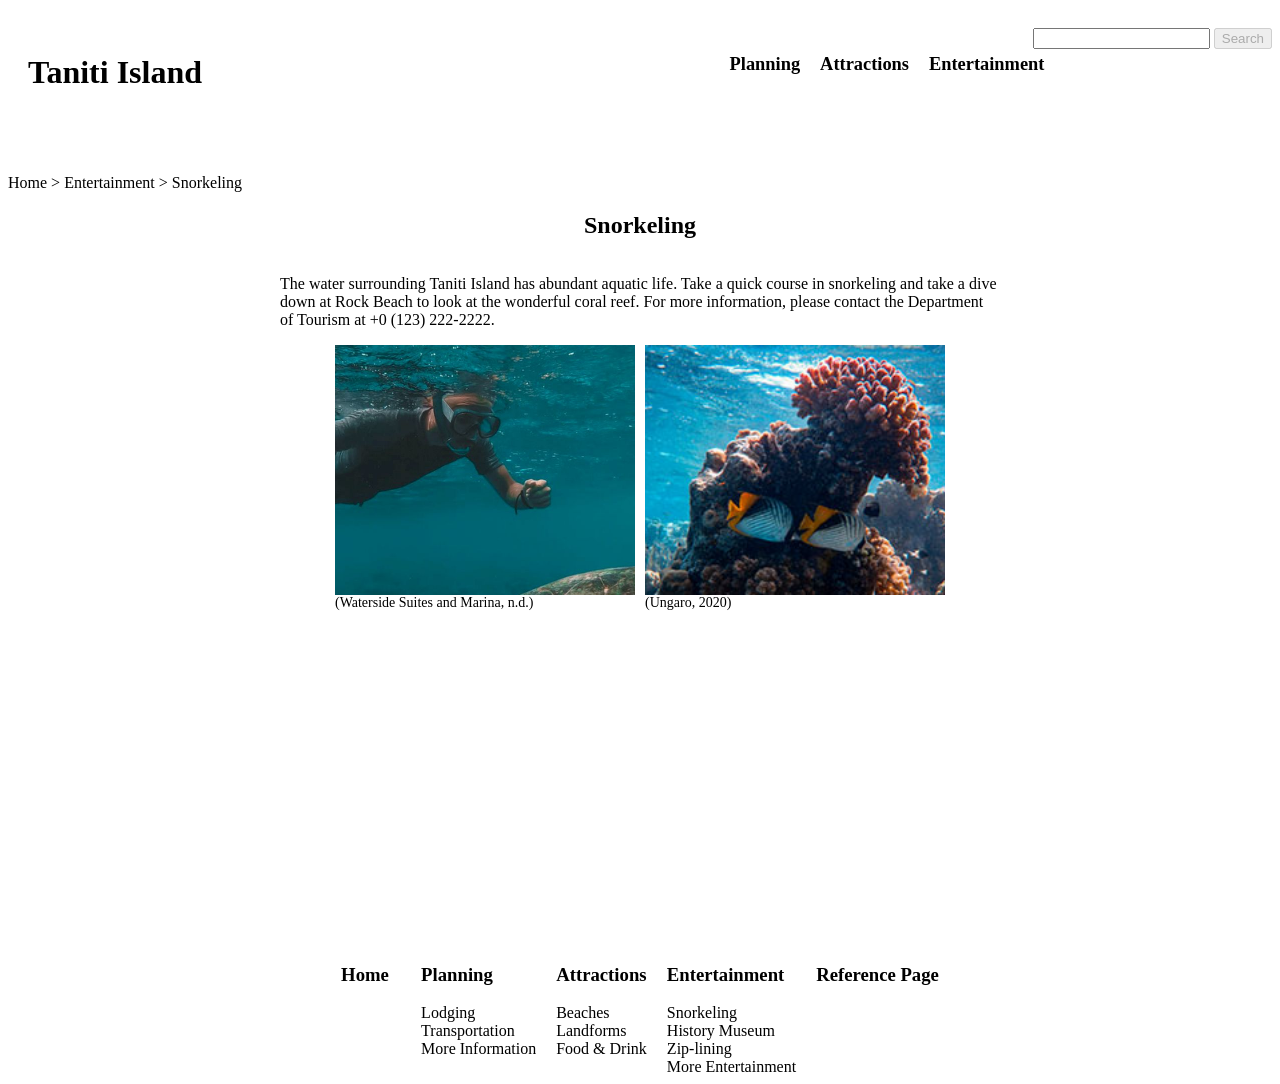
<file: snorkeling.html>
<!DOCTYPE html>
<html lang="en">

<head>
    <meta charset="UTF-8">
    <meta name="viewport" content="width-device-width, initial-scale=1.0">
    <title>Taniti Island</title>
    <link rel="stylesheet" href="css/style.css">
    <link rel="icon" type="image/x-icon" href="images/cartoon-island1.jpg">
</head>

<body>
    <nav id="mobilePrimaryNav">
        <div class="navSearch">
            <form class="searchbarfrom" action="/search" method="GET" role="search">
                <input type="search" class="search-input" name="searchinput" autocomplete="off">
                <button type="submit" class="searchButton" disabled>Search</button>
            </form>
        </div>
        <div id="primaryNav">

            <div class="primaryNavChild">
                <h3 id="priamaryNavHomeButton"><a href="index.html">Taniti Island</a>
                </h3>
            </div>

            <div class=" primaryNavChild" id="nestedNavParent">

                <div class="nestedNavChild" id="navPlanning">
                    <h3>Planning</h3>
                    <ul class="navUl" id="navPlanningUl">
                        <li><a class="secnav" href="lodging.html">Lodging</a></li>
                        <li><a class="secnav" href="transportation.html">Transportation</a></li>
                        <li><a class="secnav" href="more information.html">More Information</a></li>
                        <li><a class="secnav" href="planning.html">View Planning</a></li>
                    </ul>
                </div>

                <div class="nestedNavChild" id="navAttractions">
                    <h3>Attractions</h3>
                    <ul class="navUl" id="navAttractionsUl">
                        <li><a class="secnav" href="beaches.html">Beaches</a></li>
                        <li><a class="secnav" href="landforms.html">Landforms</a></li>
                        <li><a class="secnav" href="food & drink.html">Food & Drink</a></li>
                        <li><a class="secnav" href="attractions.html">View Attractions</a></li>
                    </ul>
                </div>

                <div class="nestedNavChild" id="navEntertainment">
                    <h3>Entertainment</h3>
                    <ul class="navUl" id="navEntertainmentUl">
                        <li><a class="secnav" href="snorkeling.html">Snorkeling</a></li>
                        <li><a class="secnav" href="history museum.html">History Museum</a></li>
                        <li><a class="secnav" href="zip-lining.html">Zip-lining</a></li>
                        <li><a class="secnav" href="more entertainment.html">More Entertainment</a></li>
                        <li><a class="secnav" href="entertainment.html">View Entertainment</a></li>
                    </ul>
                </div>
            </div>
        </div>

    </nav>

    <nav aria-label="Breadcrumb">
        <ol class="breadcrumb">
            <li><a class="priamaryNavHomeButton" href="index.html">Home</a> > </li>
            <li><a class="secnav" href="entertainment.html">Entertainment</a> > </li>
            <li>Snorkeling</li>

        </ol>
    </nav>

    <main>
        <section>
            <div class="lastPageParent">
                <div class="lastPageChild">
                    <h1>Snorkeling</h1>
                </div>
                <div class="lastPageChild">
                    <p>The water surrounding Taniti Island has abundant aquatic life. Take a quick course in snorkeling
                        and take a dive down at Rock Beach to look at the wonderful coral reef. For more information,
                        please contact the Department of Tourism at +0 (123) 222-2222.
                    </p>
                </div>
            </div>
            <div class="image3Container">
                <p class="image3Item">
                    <img class="image3" src="images/man-snorkeling.jpeg" alt="A man snorkeling"><a
                        href="reference page.html#snorkelingR">(Waterside Suites and Marina, n.d.)</a>
                </p>
                <p class="image3Item">
                    <img class="image3" src="images/coral-reef.jpg" alt="Two small fish in a coral reef"><a
                        href="reference page.html#snorkelingR">(Ungaro, 2020)</a>
                </p>

            </div>
        </section>

    </main>
</body>
<footer class="footerParent">
    <div class="footerChild">
        <h3><a class="secnav" href="index.html">Home</a></h3>
    </div>
    <div class="footerChild">
        <h3><a class="secnav" href="planning.html">Planning</a></h3>
        <ul>
            <li class="footerLi"><a href="lodging.html">Lodging</a></li>
            <li class="footerLi"><a href="transportation.html">Transportation</a></li>
            <li class="footerLi"><a href="more information.html">More Information</a></li>
        </ul>
    </div>
    <div class="footerChild">
        <h3><a class="secnav" href="attractions.html">Attractions</a></h3>
        <ul>
            <li class="footerLi"><a href="beaches.html">Beaches</a></li>
            <li class="footerLi"><a href="landforms.html">Landforms</a></li>
            <li class="footerLi"><a href="food & drink.html">Food & Drink</a></li>
        </ul>
    </div>
    <div class="footerChild">
        <h3><a class="secnav" href="entertainment.html">Entertainment</a></h3>
        <ul>
            <li class="footerLi"><a href="snorkeling.html">Snorkeling</a></li>
            <li class="footerLi"><a href="history museum.html">History Museum</a></li>
            <li class="footerLi"><a href="zip-lining.html">Zip-lining</a></li>
            <li class="footerLi"><a href="more entertainment.html">More Entertainment</a></li>
        </ul>
    </div>
    <div class="footerChild">
        <h3><a class="secnav" href="reference page.html">Reference Page</a></h3>
    </div>
</footer>

</html>
</file>
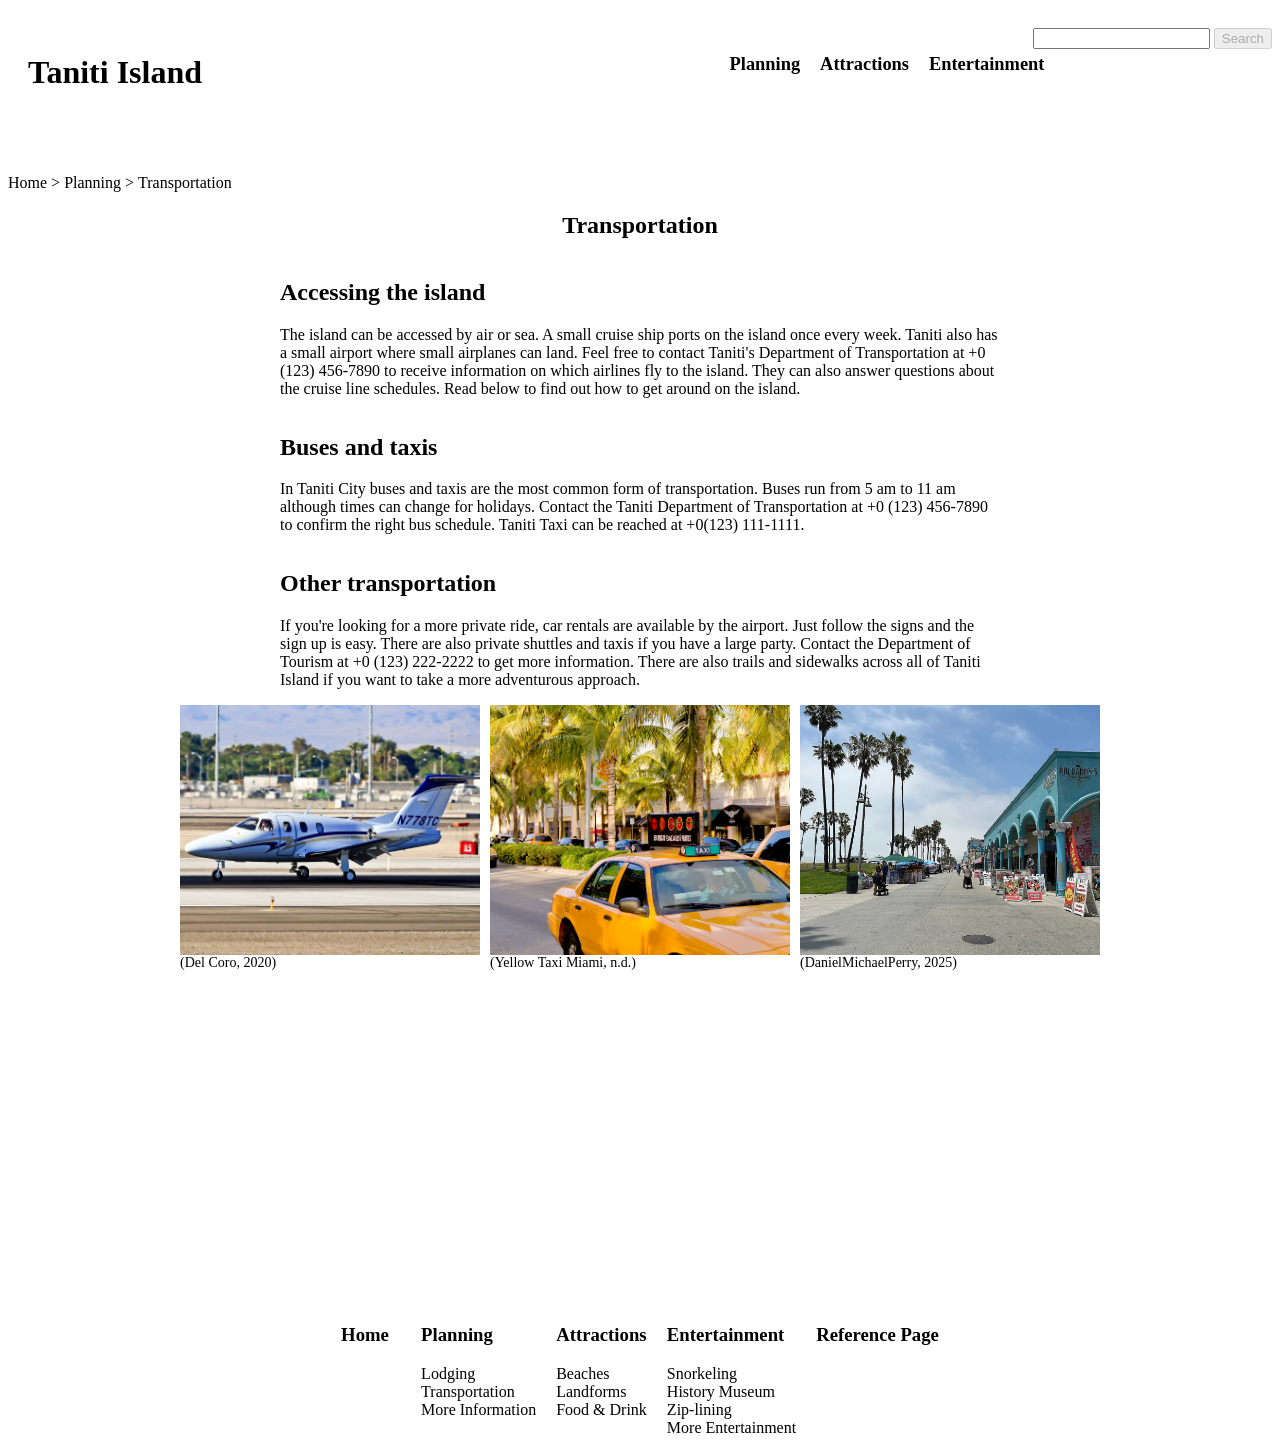
<file: transportation.html>
<!DOCTYPE html>
<html lang="en">

<head>
    <meta charset="UTF-8">
    <meta name="viewport" content="width-device-width, initial-scale=1.0">
    <title>Taniti Island</title>
    <link rel="stylesheet" href="css/style.css">
    <link rel="icon" type="image/x-icon" href="images/cartoon-island1.jpg">
</head>

<body>
    <nav id="mobilePrimaryNav">
        <div class="navSearch">
            <form class="searchbarfrom" action="/search" method="GET" role="search">
                <input type="search" class="search-input" name="searchinput" autocomplete="off">
                <button type="submit" class="searchButton" disabled>Search</button>
            </form>
        </div>
        <div id="primaryNav">

            <div class="primaryNavChild">
                <h3 id="priamaryNavHomeButton"><a href="index.html">Taniti Island</a>
                </h3>
            </div>

            <div class=" primaryNavChild" id="nestedNavParent">

                <div class="nestedNavChild" id="navPlanning">
                    <h3>Planning</h3>
                    <ul class="navUl" id="navPlanningUl">
                        <li><a class="secnav" href="lodging.html">Lodging</a></li>
                        <li><a class="secnav" href="transportation.html">Transportation</a></li>
                        <li><a class="secnav" href="more information.html">More Information</a></li>
                        <li><a class="secnav" href="planning.html">View Planning</a></li>
                    </ul>
                </div>

                <div class="nestedNavChild" id="navAttractions">
                    <h3>Attractions</h3>
                    <ul class="navUl" id="navAttractionsUl">
                        <li><a class="secnav" href="beaches.html">Beaches</a></li>
                        <li><a class="secnav" href="landforms.html">Landforms</a></li>
                        <li><a class="secnav" href="food & drink.html">Food & Drink</a></li>
                        <li><a class="secnav" href="attractions.html">View Attractions</a></li>
                    </ul>
                </div>

                <div class="nestedNavChild" id="navEntertainment">
                    <h3>Entertainment</h3>
                    <ul class="navUl" id="navEntertainmentUl">
                        <li><a class="secnav" href="snorkeling.html">Snorkeling</a></li>
                        <li><a class="secnav" href="history museum.html">History Museum</a></li>
                        <li><a class="secnav" href="zip-lining.html">Zip-lining</a></li>
                        <li><a class="secnav" href="more entertainment.html">More Entertainment</a></li>
                        <li><a class="secnav" href="entertainment.html">View Entertainment</a></li>
                    </ul>
                </div>
            </div>
        </div>

    </nav>

    <nav aria-label="Breadcrumb">
        <ol class="breadcrumb">
            <li><a class="priamaryNavHomeButton" href="index.html">Home</a> > </li>
            <li><a class="secnav" href="planning.html">Planning</a> > </li>
            <li>Transportation</li>

        </ol>
    </nav>

    <main>
        <section>
            <div class="lastPageParent">
                <div class="lastPageChild">
                    <h1>Transportation</h1>
                </div>
                <div class="lastPageChild">
                    <h2>Accessing the island</h2>
                    <p>The island can be accessed by air or sea. A small cruise ship ports on the island once every
                        week. Taniti also has a small airport where small airplanes can land. Feel free to contact
                        Taniti's Department of Transportation at +0 (123) 456-7890 to receive information on which
                        airlines fly to the island. They can also answer questions about the cruise line schedules. Read
                        below to find out how to get around on the island. </p>
                </div>
                <div class="lastPageChild">
                    <h2>Buses and taxis</h2>
                    <p>In Taniti City buses and taxis are the most common form of transportation. Buses run
                        from 5 am to 11 am although times can change for holidays. Contact the Taniti Department of
                        Transportation at +0 (123) 456-7890 to confirm the right bus schedule. Taniti Taxi can be
                        reached at +0(123) 111-1111.</p>
                </div>
                <div class="lastPageChild">
                    <h2>Other transportation</h2>
                    <p>If you're looking for a more private ride, car rentals are available by the airport. Just follow
                        the signs and the sign up is easy. There are also private shuttles and taxis if you have a large
                        party. Contact the Department of Tourism at +0 (123) 222-2222 to get more information. There are
                        also trails and sidewalks across all of Taniti Island if you want to take a more adventurous
                        approach.
                    </p>
                </div>

            </div>
            <div class="image3Container">
                <p class="image3Item">
                    <img class="image3" src="images/small-jet.jpg" alt="A small jet on an airport runway."><a
                        href="reference page.html#transportationR">(Del Coro, 2020)</a>
                </p>
                <p class="image3Item">
                    <img class="image3" src="images/taxi.jpg" alt="A yellow cab with palm trees on the background"><a
                        href="reference page.html#transportationR">(Yellow Taxi Miami, n.d.)</a>
                </p>
                <p class="image3Item">
                    <img class="image3" src="images/beach-sidewalk.jpg"
                        alt="A large sidewalk, buildings, and palm trees"><a
                        href="reference page.html#transportationR">(DanielMichaelPerry, 2025)</a>
                </p>
            </div>
        </section>

    </main>
</body>
<footer class="footerParent">
    <div class="footerChild">
        <h3><a class="secnav" href="index.html">Home</a></h3>
    </div>
    <div class="footerChild">
        <h3><a class="secnav" href="planning.html">Planning</a></h3>
        <ul>
            <li class="footerLi"><a href="lodging.html">Lodging</a></li>
            <li class="footerLi"><a href="transportation.html">Transportation</a></li>
            <li class="footerLi"><a href="more information.html">More Information</a></li>
        </ul>
    </div>
    <div class="footerChild">
        <h3><a class="secnav" href="attractions.html">Attractions</a></h3>
        <ul>
            <li class="footerLi"><a href="beaches.html">Beaches</a></li>
            <li class="footerLi"><a href="landforms.html">Landforms</a></li>
            <li class="footerLi"><a href="food & drink.html">Food & Drink</a></li>
        </ul>
    </div>
    <div class="footerChild">
        <h3><a class="secnav" href="entertainment.html">Entertainment</a></h3>
        <ul>
            <li class="footerLi"><a href="snorkeling.html">Snorkeling</a></li>
            <li class="footerLi"><a href="history museum.html">History Museum</a></li>
            <li class="footerLi"><a href="zip-lining.html">Zip-lining</a></li>
            <li class="footerLi"><a href="more entertainment.html">More Entertainment</a></li>
        </ul>
    </div>
    <div class="footerChild">
        <h3><a class="secnav" href="reference page.html">Reference Page</a></h3>
    </div>
</footer>

</html>
</file>
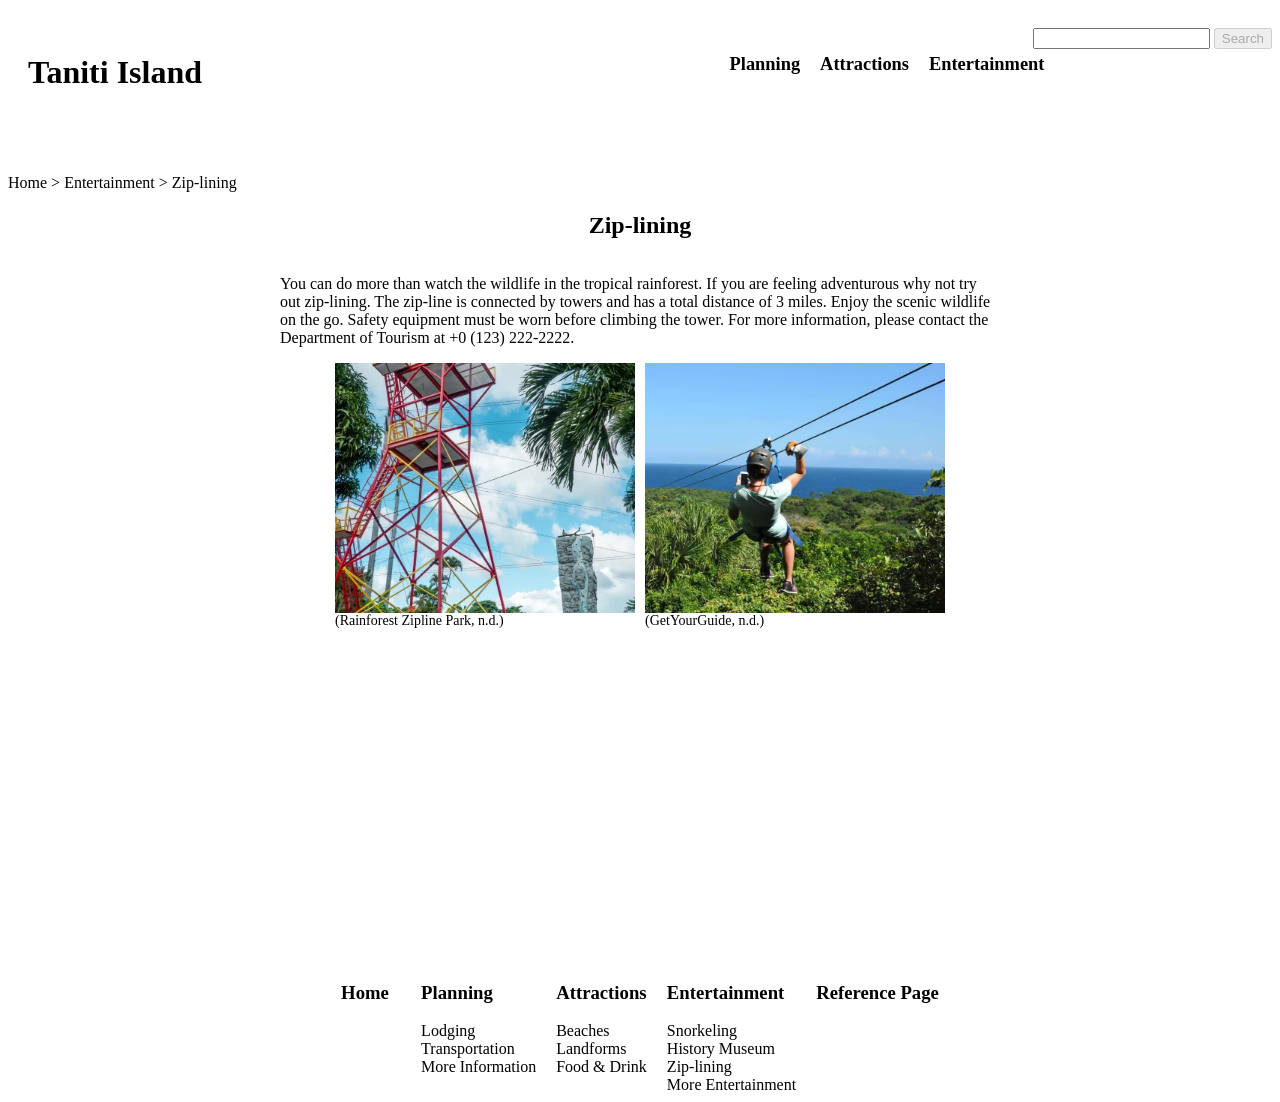
<file: zip-lining.html>
<!DOCTYPE html>
<html lang="en">

<head>
    <meta charset="UTF-8">
    <meta name="viewport" content="width-device-width, initial-scale=1.0">
    <title>Taniti Island</title>
    <link rel="stylesheet" href="css/style.css">
    <link rel="icon" type="image/x-icon" href="images/cartoon-island1.jpg">
</head>

<body>
    <nav id="mobilePrimaryNav">
        <div class="navSearch">
            <form class="searchbarfrom" action="/search" method="GET" role="search">
                <input type="search" class="search-input" name="searchinput" autocomplete="off">
                <button type="submit" class="searchButton" disabled>Search</button>
            </form>
        </div>
        <div id="primaryNav">

            <div class="primaryNavChild">
                <h3 id="priamaryNavHomeButton"><a href="index.html">Taniti Island</a>
                </h3>
            </div>

            <div class=" primaryNavChild" id="nestedNavParent">

                <div class="nestedNavChild" id="navPlanning">
                    <h3>Planning</h3>
                    <ul class="navUl" id="navPlanningUl">
                        <li><a class="secnav" href="lodging.html">Lodging</a></li>
                        <li><a class="secnav" href="transportation.html">Transportation</a></li>
                        <li><a class="secnav" href="more information.html">More Information</a></li>
                        <li><a class="secnav" href="planning.html">View Planning</a></li>
                    </ul>
                </div>

                <div class="nestedNavChild" id="navAttractions">
                    <h3>Attractions</h3>
                    <ul class="navUl" id="navAttractionsUl">
                        <li><a class="secnav" href="beaches.html">Beaches</a></li>
                        <li><a class="secnav" href="landforms.html">Landforms</a></li>
                        <li><a class="secnav" href="food & drink.html">Food & Drink</a></li>
                        <li><a class="secnav" href="attractions.html">View Attractions</a></li>
                    </ul>
                </div>

                <div class="nestedNavChild" id="navEntertainment">
                    <h3>Entertainment</h3>
                    <ul class="navUl" id="navEntertainmentUl">
                        <li><a class="secnav" href="snorkeling.html">Snorkeling</a></li>
                        <li><a class="secnav" href="history museum.html">History Museum</a></li>
                        <li><a class="secnav" href="zip-lining.html">Zip-lining</a></li>
                        <li><a class="secnav" href="more entertainment.html">More Entertainment</a></li>
                        <li><a class="secnav" href="entertainment.html">View Entertainment</a></li>
                    </ul>
                </div>
            </div>
        </div>

    </nav>
    <nav aria-label="Breadcrumb">
        <ol class="breadcrumb">
            <li><a class="priamaryNavHomeButton" href="index.html">Home</a> > </li>
            <li><a class="secnav" href="entertainment.html">Entertainment</a> > </li>
            <li>Zip-lining</li>

        </ol>
    </nav>

    <main>
        <section>
            <div class="lastPageParent">
                <div class="lastPageChild">
                    <h1>Zip-lining</h1>
                </div>
                <div class="lastPageChild">
                    <p>You can do more than watch the wildlife in the tropical rainforest. If you are feeling
                        adventurous why not try out zip-lining. The zip-line is connected by towers and has a total
                        distance of 3 miles. Enjoy the scenic wildlife on the go. Safety equipment must be worn before
                        climbing
                        the tower. For more information, please contact the Department of Tourism at +0 (123) 222-2222.
                    </p>
                </div>
            </div>
            <div class="image3Container">
                <p class="image3Item">
                    <img class="image3" src="images/zip-lining-tower.webp" alt="A red tower for zip-lining"><a
                        href="reference page.html#zip-liningR">(Rainforest Zipline Park, n.d.)</a>
                </p>
                <p class="image3Item">
                    <img class="image3" src="images/man-zip-lining.avif" alt="A photo of a man zip-lining"><a
                        href="reference page.html#zip-liningR">(GetYourGuide, n.d.)</a>

                </p>
            </div>
        </section>

    </main>
</body>
<footer class="footerParent">
    <div class="footerChild">
        <h3><a class="secnav" href="index.html">Home</a></h3>
    </div>
    <div class="footerChild">
        <h3><a class="secnav" href="planning.html">Planning</a></h3>
        <ul>
            <li class="footerLi"><a href="lodging.html">Lodging</a></li>
            <li class="footerLi"><a href="transportation.html">Transportation</a></li>
            <li class="footerLi"><a href="more information.html">More Information</a></li>
        </ul>
    </div>
    <div class="footerChild">
        <h3><a class="secnav" href="attractions.html">Attractions</a></h3>
        <ul>
            <li class="footerLi"><a href="beaches.html">Beaches</a></li>
            <li class="footerLi"><a href="landforms.html">Landforms</a></li>
            <li class="footerLi"><a href="food & drink.html">Food & Drink</a></li>
        </ul>
    </div>
    <div class="footerChild">
        <h3><a class="secnav" href="entertainment.html">Entertainment</a></h3>
        <ul>
            <li class="footerLi"><a href="snorkeling.html">Snorkeling</a></li>
            <li class="footerLi"><a href="history museum.html">History Museum</a></li>
            <li class="footerLi"><a href="zip-lining.html">Zip-lining</a></li>
            <li class="footerLi"><a href="more entertainment.html">More Entertainment</a></li>
        </ul>
    </div>
    <div class="footerChild">
        <h3><a class="secnav" href="reference page.html">Reference Page</a></h3>
    </div>
</footer>

</html>
</file>
<file: css/style.css>
:root {
    --main-color1: black;
    --main-color2: white;
    --main-color3: #f1e6c6;
    --main-color4: #009DC4;
    --main-color5: #ff9f1c;
    --main-color6: #fff7ed;
    --main-color7: darkblue;
    ;


}

html {
    font-size: 16px;
}

Main {
    margin: 0px;
}

/*Misc...*/
nav h3 {
    margin: 0px;
    color: var(--main-color1);
}

/*navigation*/
#priamaryNavHomeButton {
    font-size: 2rem;
    color: var(--main-color4);
    padding-left: 20px;


}

#priamaryNavHomeButton a:visited {
    color: var(--main-color4);

}

#primaryNav a {
    text-decoration: none;
    color: var(--main-color1)
}

#primaryNav a:hover {
    color: var(--main-color4);
}



#primaryNav {
    display: flex;
    justify-content: flex-start;
    align-items: flex-start;
    width: 100%;
    height: 100px;
    flex-wrap: nowrap;
    padding-bottom: 20px;
    padding-top: 5px;

}

.primaryNavChild {

    width: auto;
    height: auto;
    text-align: left;

}

.primaryNavChild:nth-child(1) {
    width: 60%;
}

#nestedNavParent {
    display: flex;
    justify-content: center;
    align-items: flex-start;
    width: 100%;
    height: auto;
    flex-wrap: nowrap;

    gap: 0px;

}

.nestedNavChild {
    color: var(--main-color1);
    width: auto;
    height: auto;
    text-align: left;
    padding-left: 20px;

}

.nestedNavChild h3 {
    font-size: 1.15rem;
}

.nestedNavChild a:visited {
    color: var(--main-color1);
}

.navSearch {
    display: flex;
    justify-content: flex-end;
    align-items: center;
    width: 100%;
    height: auto;
    flex-wrap: nowrap;
    padding-top: 20px;
}


/*Dynamic navigation */
.navUl {
    display: none;
    font-size: 1rem;

}

#navPlanning:hover #navPlanningUl {
    display: block;
}

#navAttractions:hover #navAttractionsUl {
    display: block;
}

#navEntertainment:hover #navEntertainmentUl {
    display: block;

}


/*breadcrumb trails*/

.breadcrumb {

    list-style-type: none;
    margin: 0;
    padding: 0;
    font-size: 1rem;
}



.breadcrumb li {
    display: inline;
}

.breadcrumb a {
    text-decoration: none;
    color: var(--main-color1);

}

.breadcrumb a:visited {
    color: var(--main-color1);
}

.breadcrumb a:hover {
    text-decoration: underline;
    color: var(--main-color4);
}


/*footer*/
.footerParent {
    display: flex;
    justify-content: center;
    align-items: flex-start;
    width: 100%;
    height: auto;
    flex-wrap: wrap;
    padding-top: 300px;
    gap: 20px;
}

.footerChild {
    color: var(--main-color1);
    text-align: left;
    width: auto;
    height: auto;
}

.footerChild:nth-child(1) {
    min-width: 60px;
}

nav ul,
footer ul {
    list-style-type: none;
    margin: 0;
    padding: 0;
}

footer a {
    text-decoration: none;
    color: var(--main-color1);

}

footer a:visited {
    color: var(--main-color1);
}

footer a:hover {
    text-decoration: underline;
    color: var(--main-color4);
}

/*hompage*/
#mainHomeImageSection {
    display: flex;
    flex-direction: column;
    justify-content: center;
    align-items: center;
    min-height: 60vh;
    width: 100%;
    background-image: url('../images/beach4.webp');
    background-position: center;
    background-size: cover;
    background-repeat: no-repeat;
    padding: 0px;

}

#mainHomeTitle {
    color: var(--main-color2);
    font-size: 4rem;
    /*font-size: clamp(2rem, 5vw, 4rem);*/
    text-align: center;
    margin: 0;

}

#mainHomeImageSection p {
    text-align: center;
    color: var(--main-color2);
    font-size: 1.5rem;
    width: 100%;
    margin: 0px;
}


.subHomeParent {
    display: flex;
    flex-direction: row;
    justify-content: center;
    align-items: center;
    width: 100%;
    height: auto;
    flex-wrap: wrap;
    gap: 10px;
}

.subHomeChild {
    padding-top: 70px;
    color: var(--main-color1);
    text-align: center;
    margin: 0;
    width: auto;
}

.subHomeChild a {
    text-decoration: none;
    color: var(--main-color1);
}

.subHomeChild a:visited {
    color: var(--main-color1);
}

.subHomeChild a:hover {
    color: var(--main-color4);
}

.images1 {
    min-width: 175px;
    min-height: 150px;
    height: 40vh;
    width: 50vh;
    max-width: 800px;
}

.homeSubHeader {

    text-align: center;
    width: 100%;
    padding-top: 50px;
    font-size: 2.5rem;
    margin: 0;
    border: 0px;
    padding-left: 0px;
    padding-right: 0px;
}

.citationP {
    margin-top: 0px;
    text-align: left;
    font-size: 14px;
}

/*header Pages*/
.headerPagesColor .breadcrumb {
    background-color: var(--main-color3);
}

.headerPagesColor main {
    background-color: var(--main-color3);
}

.headerPagesColor footer {
    background-color: var(--main-color3);
}

.headerPagesTitle {
    display: flex;
    justify-content: center;
    align-items: center;
    width: 100%;
    height: auto;
}

.headerPagesParent {
    display: flex;
    justify-content: center;
    align-items: center;
    width: 100%;
    height: 100%;
    flex-wrap: wrap;
    background-color: var(--main-color3)
}

.headerPagesChild {
    width: 50%;
    height: 100%;
}

.headerPagesChild img {
    position: sticky;
    height: 80vh;
    width: 100%;
    max-height: 300px;
}

.headerPagesChildP {
    max-width: 300px;
    text-align: left;
}

.headerPagesChild:nth-child(1) {
    display: flex;
    justify-content: center;
    order: 1;

}

.headerPagesChild:nth-child(2) {
    order: 2;
}

.headerPagesChild:nth-child(3) {
    order: 3;
}

.headerPagesChild:nth-child(4) {
    order: 4;
    display: flex;
    justify-content: center;
}

.headerPagesChild:nth-child(5) {
    order: 5;
    display: flex;
    justify-content: center;
}

.headerPagesChild:nth-child(6) {
    order: 6;
}

.headerPagesChild:nth-child(7) {
    order: 7;
}

.headerPagesChild:nth-child(8) {
    order: 8;
    display: flex;
    justify-content: center;
}

.headerPagesCitation {
    margin: 0px;
    font-size: 14px;
}

.headerPagesChildP a {
    text-decoration: none;
    color: var(--main-color1);

}

.headerPagesChildP a:visited {
    color: var(--main-color1);
}

.headerPagesChildP a:hover {
    text-decoration: underline;
    color: var(--main-color4);
}

/*last Pages */
.lastPageParent {
    display: flex;
    flex-direction: column;
    justify-content: flex-start;
    align-items: center;
    width: 100%;
    height: auto;
    flex-wrap: wrap;
}

.lastPageChild {
    min-width: 250px;
    max-width: 80vh;
    text-align: left;
    height: auto;

}

.lastPageChild:nth-child(1) {
    text-align: center;

}

.image3Container {
    display: flex;
    flex-direction: row;
    justify-content: center;
    width: 100%;
    gap: 10px;
    flex-wrap: wrap;
}

.image3Item {
    display: flex;
    flex-direction: column;
    width: 300px;
    min-height: 300px;
    flex: 0 0 300px;
    height: auto;
    max-width: 100%;
    margin: 0px;
    font-size: 14px;
}

.image3 {
    object-fit: cover;
    height: 250px;
    width: 100%;

}

.image3Item a {
    text-decoration: none;
    color: var(--main-color1);

}

.image3Item a:visited {
    color: var(--main-color1);
}

.image3Item a:hover {
    text-decoration: underline;
    color: var(--main-color4);
}

/*reference page*/
.referencePageParent {
    width: 100%;
    display: flex;
    justify-content: center;
    align-items: center;
    flex-direction: column;
}

.referencePageChild {
    max-width: 600px;

}

.referencePageP {
    padding-left: 36px;
    text-indent: -36px;

}

.referencePageA {
    display: inline-block;
    max-width: 100%;
    text-indent: 0px;
    overflow-wrap: break-word;
}

/*anchor*/
.commonAnchor {
    text-decoration: none;
    color: var(--main-color1);

}

.commonAnchor:visited {
    color: var(--main-color1);
}

.commonAnchor:hover {
    text-decoration: underline;
    color: var(--main-color4);
}

@media screen and (max-width: 770.00px) {

    /*homepage*/
    .subHomeParent {
        flex-direction: column;
        gap: 0px;
    }

    /*headerPages*/
    .headerPagesParent {
        flex-direction: column;
        row-gap: 30px;
    }

    .headerPagesChild {

        width: 100%;
    }

    .headerPagesChild img {
        max-width: 500px;

    }

    .headerPagesChild a {
        padding-top: 0px;
        display: flex;
        justify-content: center;

    }

    .headerPagesChildP {
        max-width: 500px;
    }

    .headerPagesChild p {
        margin: 0px;
    }

    .headerPagesChild:nth-child(1) {
        order: 1;

    }

    .headerPagesChild:nth-child(2) {
        order: 2;

    }

    .headerPagesChild:nth-child(3) {
        order: 4;
    }

    .headerPagesChild:nth-child(4) {
        order: 3;
    }

    .headerPagesChild:nth-child(5) {
        order: 5;
    }

    .headerPagesChild:nth-child(6) {
        order: 6;
    }

    .headerPagesChild:nth-child(7) {
        order: 8;
    }

    .headerPagesChild:nth-child(8) {
        order: 7;
    }

    .headerPagesCitation {
        text-align: center;
    }

    /*primagry nav */
    #primaryNav {
        height: 130px;
    }

    /*last page*/

    .image3Container {
        flex-direction: column;
        align-items: center;
        row-gap: 40px;
    }

    /*reference page*/
    .referencePageChild:nth-child(1) {
        text-align: center;
    }

    .referencePageChild {
        width: 100%;
    }


}

@media screen and (max-width: 500.00px) {

    /*homepage*/
    .subHomeChild {
        width: 100%;
    }

    .images1 {
        width: 100%;
        min-width: 100px;
    }

    body {
        margin-top: 160px;
    }

    /*mobile navigation */
    #mobilePrimaryNav {

        position: fixed;
        width: 100%;
        overflow: none;
        top: 0;
        z-index: 1000;
        background-color: white;
    }

    #primaryNav {

        flex-direction: column;
        justify-content: center;
        align-items: flex-start;
        width: 100%;
        height: auto;
        flex-wrap: wrap;
    }

    .primaryNavChild {
        padding-left: 5px;
    }

    .primaryNavChild:nth-child(1) {
        width: 100%;
    }

    #nestedNavParent {
        display: flex;
        justify-content: center;
        align-items: flex-start;
        flex-direction: column;
        width: 100%;
        height: auto;
        flex-wrap: wrap;
        gap: 0px;

    }

    .nestedNavChild {
        width: 100%;
        padding-left: 4px;
        flex-shrink: 1;
        flex-grow: 0;
        border-top: 2px solid black;
        border-right: none;
        border-bottom: none;
        border-left: none;
    }

    .nestedNavChild h3 {
        font-size: .9rem;
        padding-top: 5px;
        padding-bottom: 5px;
    }

    .nestedNavChild li {
        padding-top: 4px;
        padding-bottom: 4px;
        font-size: .8rem;
    }

    #priamaryNavHomeButton {
        padding-left: 4px;
        font-size: 1rem;
    }

    .navSearch {
        flex-direction: column;
        justify-content: flex-start;
        align-items: flex-start;
        flex-wrap: wrap;
        width: 100%;
        padding-right: 20px;
        padding-top: 3px;
    }

    /*mobile footer*/
    .footerParent {
        justify-content: center;
        align-items: center;
        width: 100%;

    }

    .footerChild {
        width: 50%;
        text-align: center;

    }

    .footerLi {
        padding: 5px;
    }


}
</file>
